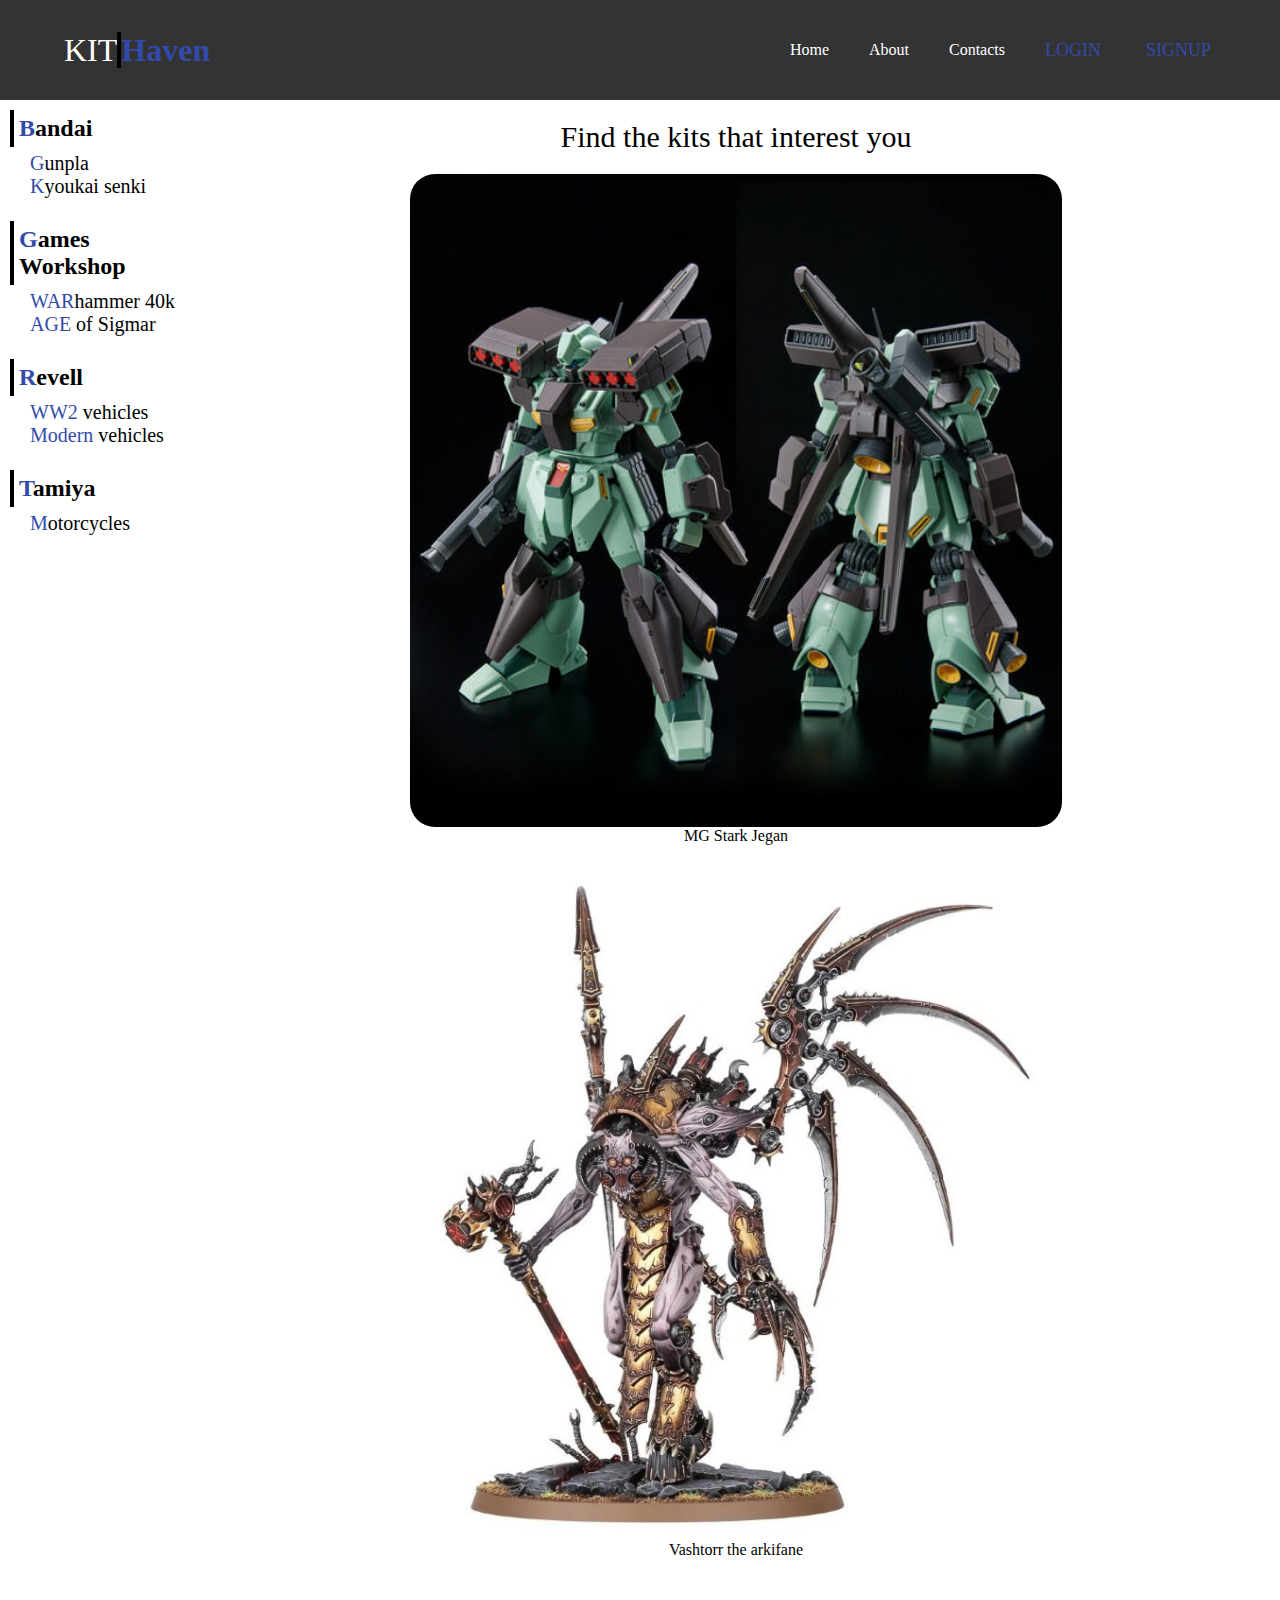
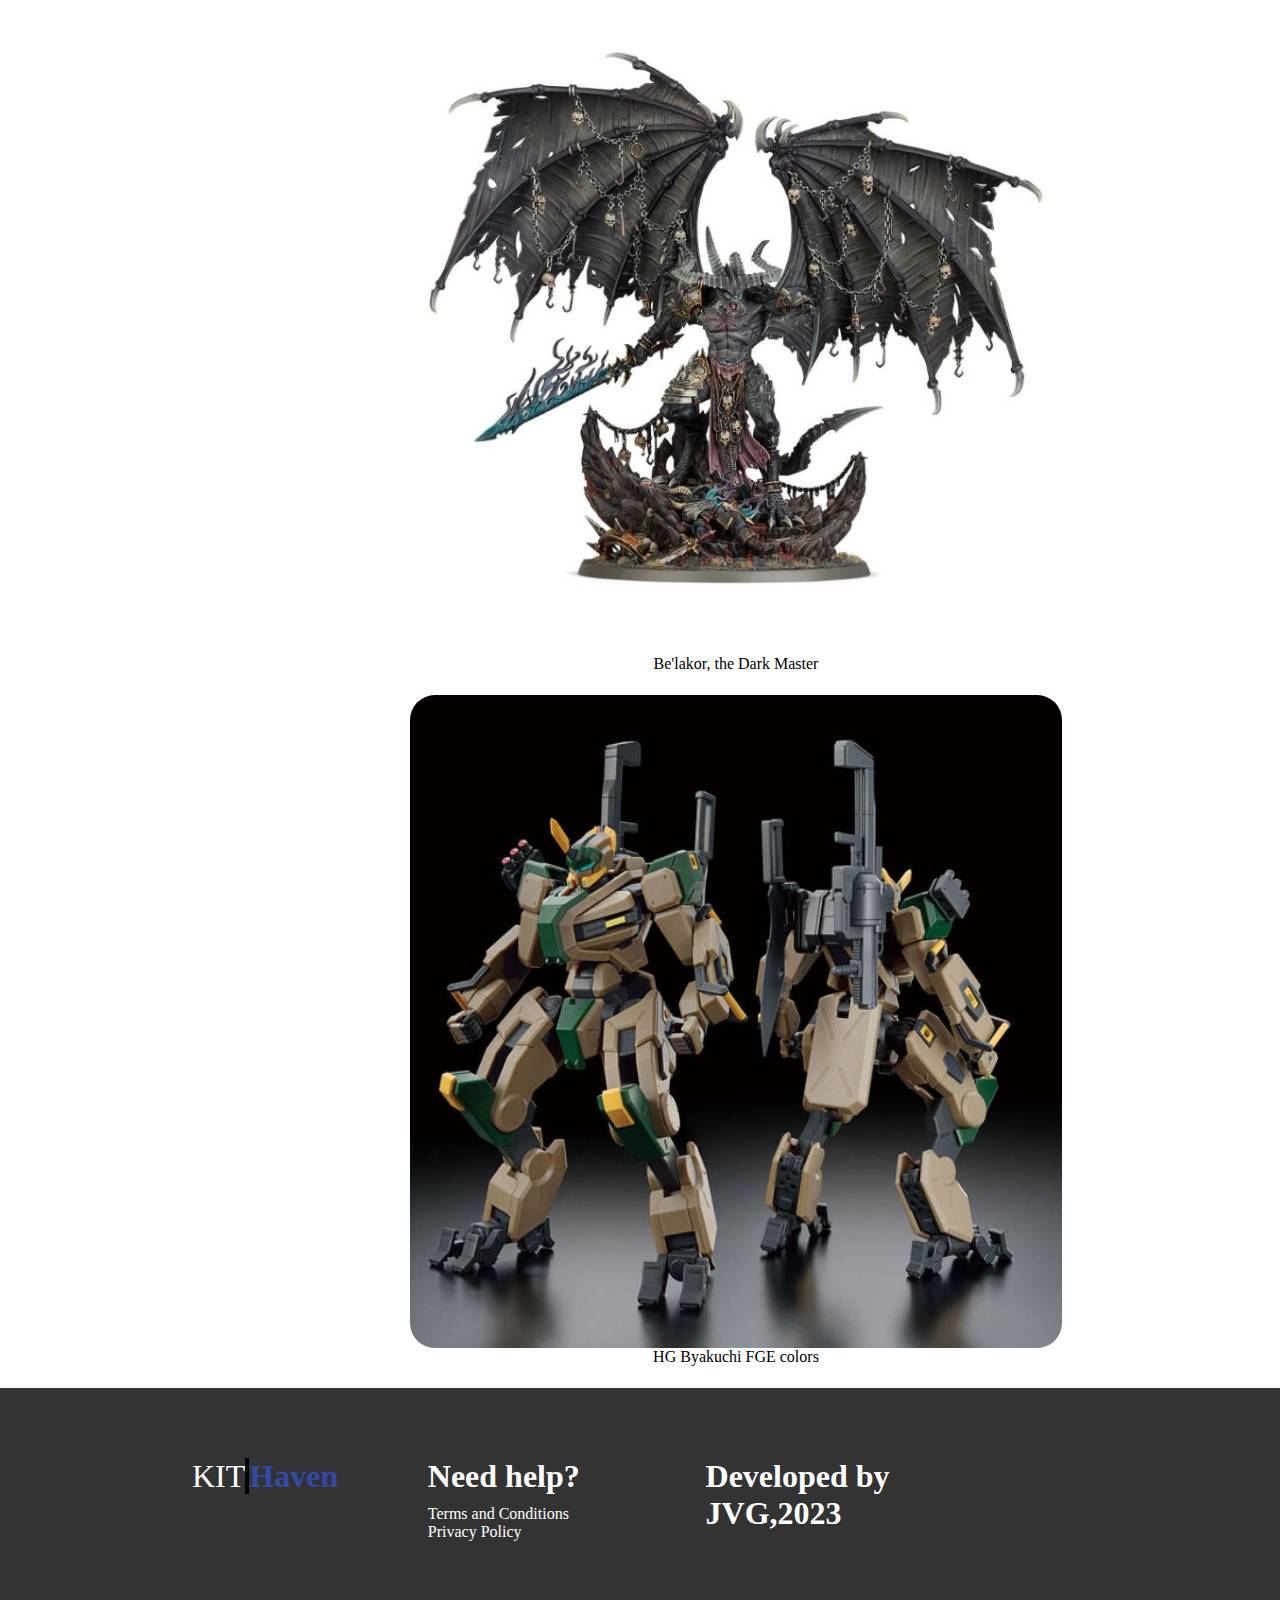
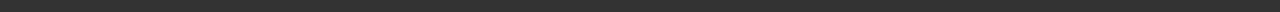
<file: index.html>
<!DOCTYPE html>
	<html>
		<head>
			<title>KIT Haven</title>
			<meta name="Jovani Gonzales" content="JVG"/>
			<meta name="" content=""/> 
			<link rel="stylesheet" type="text/css" href="styles/style.css">
		</head>
		<body >
			<header class="header">
			<div class="inner_header">
				<div class="title">
				<h1>KIT<span>Haven</span></h1>
				</div>
				<ul class="navigation">
				<a href="index.html"><li>Home</li></a>
				<a a href="pages/about.html"><li>About</li></a>
				<a href="pages/contacts.html"><li>Contacts</li></a>
				<a class="credentials" href="pages/logon.html" target="_blank"><li id="log">LOGIN</li></a>
				<a class="credentials" href="pages/registration.html" target="_blank"><li id="sign">SIGNUP</li></a>
				</ul>
			</div>
			</header>
			<section>
			<div class="select">
				<div class="bandai">
					<div class="uptitle">
					<h2><span>B</span>andai</h2>
					</div>
						<div class="upselect">
						<ul>
						<a href="pages/gunpla.html" target="_blank"><li><span>G</span>unpla</li></a>
						<a href="pages/Kyoukai senki.html" target="_blank"><li><span>K</span>youkai senki</li></a>
						</ul>
						</div>
						<br>
					</div>
				<div class="gw">
					<div class="uptitle">
					<h2><span>G</span>ames Workshop</h2>
					</div>
						<div class="upselect">
						<ul>
						<a href="pages/GW40k.html" target="_blank"><li><span>WAR</span>hammer 40k</li></a>
						<a href="pages/GWAOS.html" target="_blank"><li><span>AGE</span> of Sigmar</li></a>
						</ul>
						</div>
						<br>
					</div>
				<div class="revell">
					<div class="uptitle">
					<h2><span>R</span>evell</h2>
					</div>
						<div class="upselect">
						<ul>
						<a href="pages/Revelww2.html" target="_blank"><li><span>WW2</span> vehicles</li></a>
						<a href="pages/Revelmodern.html" target="_blank"><li><span>Modern</span> vehicles</li></a>
						</ul>
						</div>
						<br>
					</div>
				<div class="tamiya">
					<div class="uptitle">
					<h2><span>T</span>amiya</h2>
					</div>
						<div class="upselect">
						<ul>
						<a href="pages/tamiyamoto.html" target="_blank"><li><span>M</span>otorcycles</li></a>
						</ul>
						</div>
						<br>
					</div>
				
			</div>
			<div class="pics">
			<p>Find the kits that interest you</p>
			<img src="src/jegan1.jpg"/>
			<figcaption> MG Stark Jegan</figcaption>
			<img src="src/vash1.jpg"/>
			<figcaption>Vashtorr the arkifane</figcaption>
			<img src="src/bel1.jpg"/>
			<figcaption>Be'lakor, the Dark Master</figcaption>
			<img src="src/byak1.jpg"/>
			<figcaption>HG Byakuchi FGE colors</figcaption>
			</div>
			</section>
			<footer class="footer">
				<div class="innerfooter">
				<div class="footertitle">
					<div class="title">
					<h1>KIT<span>Haven</span></h1>
				</div>
				</div>
				<div class="footerthird">
				<h1>Need help?</h1>
				<a href="#">Terms and Conditions</a>
				<a href="#">Privacy Policy</a>
				</div>	
				<div class="footerthird">
				<h1>Developed by JVG,2023</h1>
				</div>
				</div>
			</footer>
		</body>
	</html>
</file>
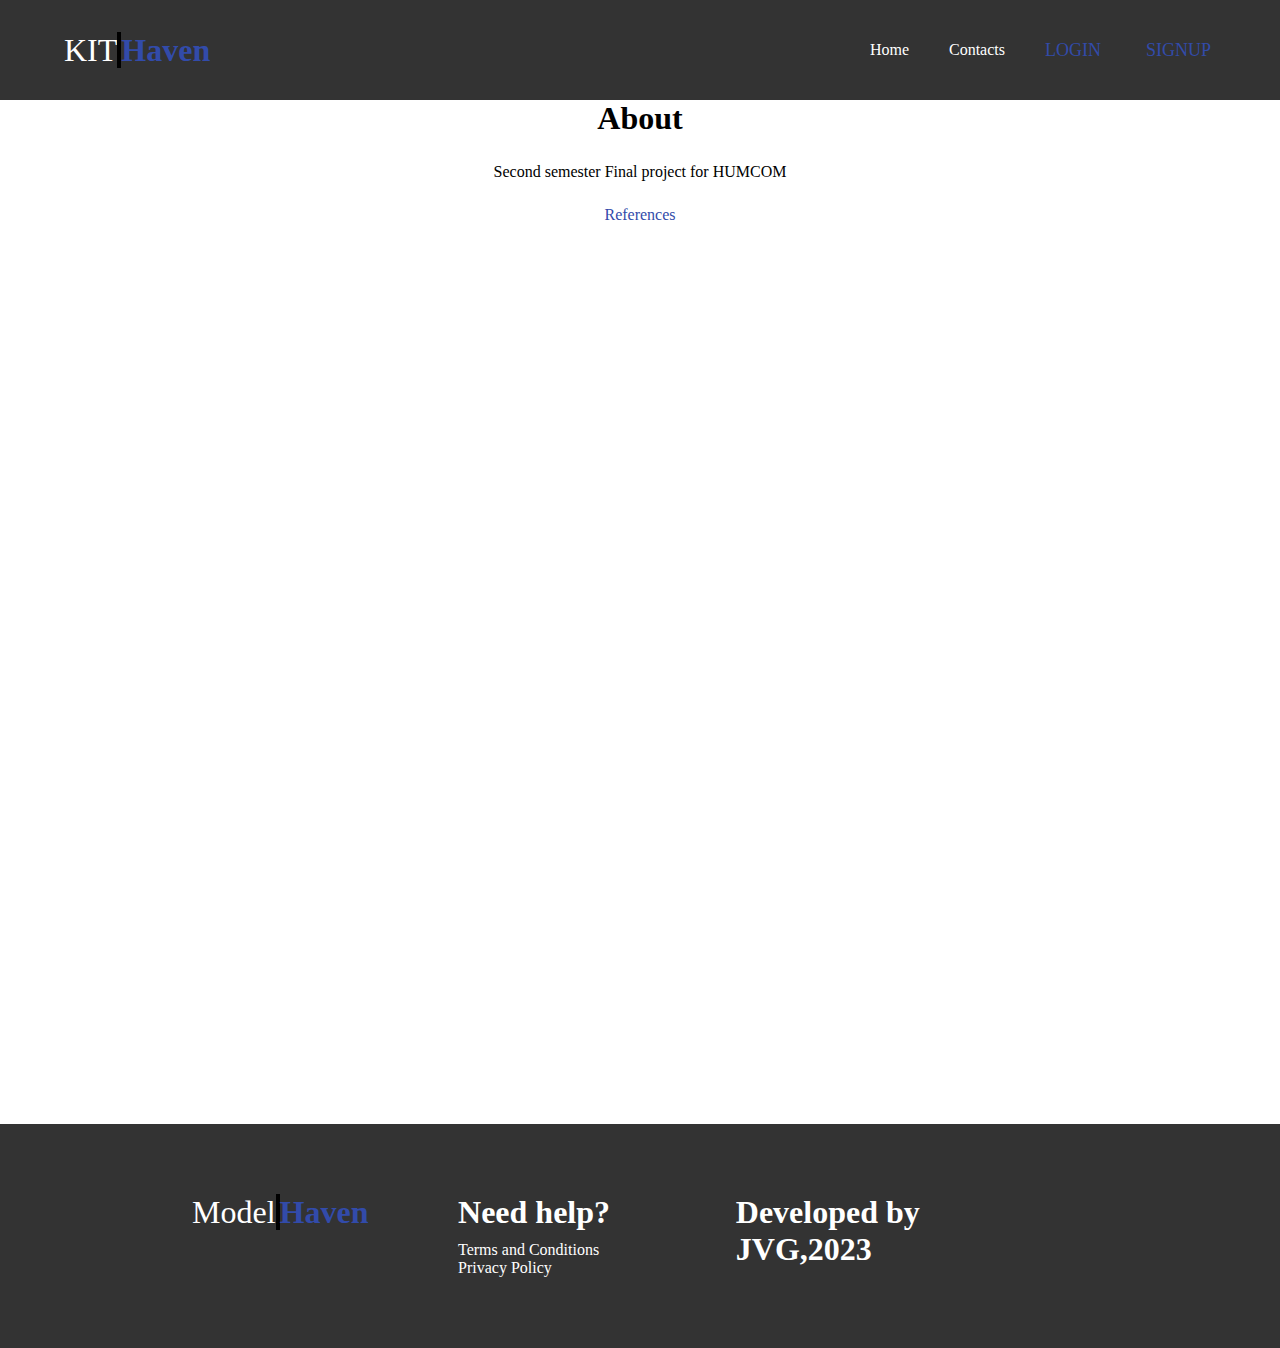
<file: pages/about.html>
<!DOCTYPE html>
	<html>
		<head>
			<title>About</title>
			<meta name="Jovani Gonzales" content="JVG"/>
			<meta name="" content=""/> 
			<link rel="stylesheet" type="text/css" href="../styles/style.css">
		</head>
		<body>
		<header class="header">
			<div class="inner_header">
				<div class="title">
				<h1>KIT<span>Haven</span></h1>
				</div>
				<ul class="navigation">
				<a href="../index.html"><li>Home</li></a>
				<a href="contacts.html"><li>Contacts</li></a>
				<a class="credentials" href="logon.html" target="_blank"><li id="log">LOGIN</li></a>
				<a class="credentials" href="registration.html" target="_blank"><li id="sign">SIGNUP</li></a>
				</ul>
			</div>
			</header>
			<section>
			<div class="images">
			<h1>About</h1>
			<figcaption>Second semester Final project for HUMCOM</figcaption>
			<a href="https://docs.google.com/document/d/1BYO8EEDvCXLNAQI6OFvLfxoq2sU-lll_/edit?usp=sharing&ouid=106990916089189773378&rtpof=true&sd=true" target="_blank"><figcaption id="reflink">References</figcaption></a>
			</div>
			</section>
			<footer class="footer">
				<div class="innerfooter">
				<div class="footertitle">
					<div class="title">
					<h1>Model<span>Haven</span></h1>
				</div>
				</div>
				<div class="footerthird">
				<h1>Need help?</h1>
				<a href="#">Terms and Conditions</a>
				<a href="#">Privacy Policy</a>
				</div>	
				<div class="footerthird">
				<h1>Developed by JVG,2023</h1>
				</div>
				</div>
			</footer>
		</body>
	</html>
</file>
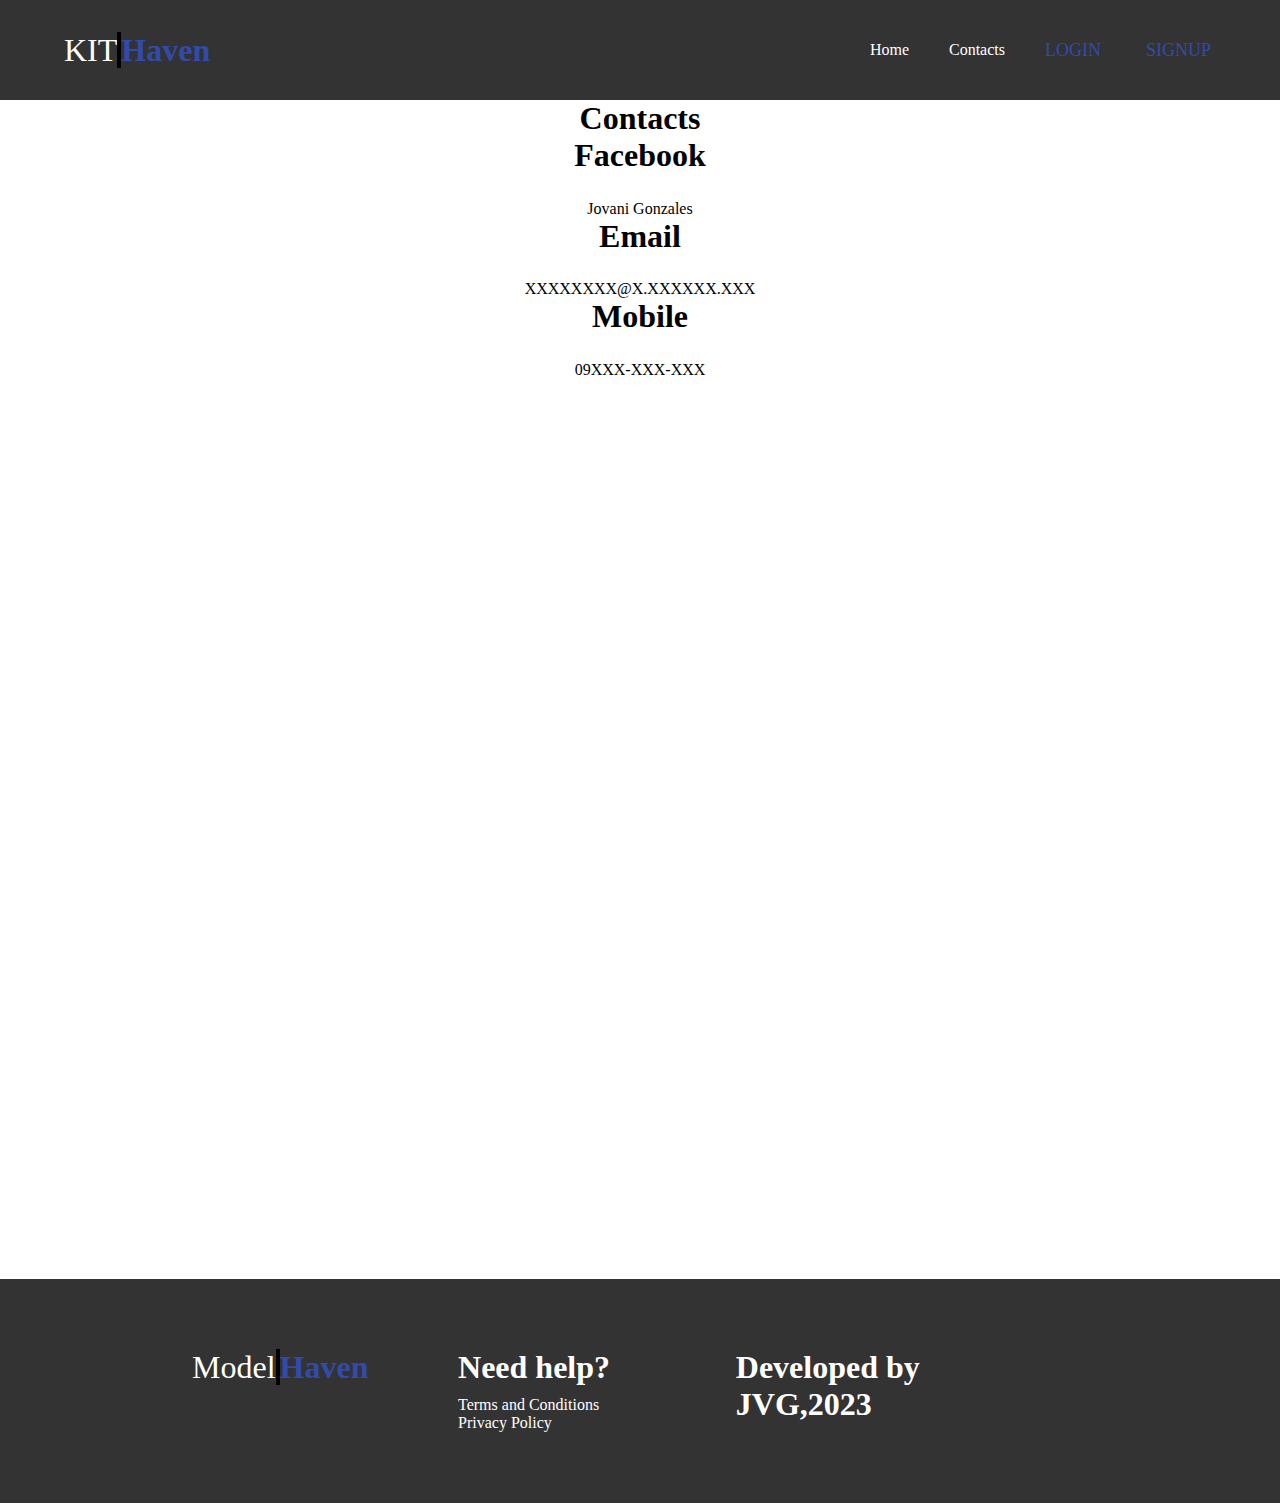
<file: pages/contacts.html>
<!DOCTYPE html>
	<html>
		<head>
			<title>Contact</title>
			<meta name="Jovani Gonzales" content="JVG"/>
			<meta name="" content=""/> 
			<link rel="stylesheet" type="text/css" href="../styles/style.css">
		</head>
		<body>
		<header class="header">
			<div class="inner_header">
				<div class="title">
				<h1>KIT<span>Haven</span></h1>
				</div>
				<ul class="navigation">
				<a href="../index.html"><li>Home</li></a>
				<a><li>Contacts</li></a>
				<a class="credentials" href="logon.html" target="_blank"><li id="log">LOGIN</li></a>
				<a class="credentials" href="registration.html" target="_blank"><li id="sign">SIGNUP</li></a>
				</ul>
			</div>
			</header>
			<section>
			<div class="images">
			<h1>Contacts</h1>
			<h1>Facebook</h1>
			<figcaption>Jovani Gonzales</figcaption>
			<h1>Email</h1>
			<figcaption>XXXXXXXX@X.XXXXXX.XXX</figcaption>
			<h1>Mobile</h1>
			<figcaption>09XXX-XXX-XXX</figcaption>
			</div>
			</section>
			<footer class="footer">
				<div class="innerfooter">
				<div class="footertitle">
					<div class="title">
					<h1>Model<span>Haven</span></h1>
				</div>
				</div>
				<div class="footerthird">
				<h1>Need help?</h1>
				<a href="#">Terms and Conditions</a>
				<a href="#">Privacy Policy</a>
				</div>	
				<div class="footerthird">
				<h1>Developed by JVG,2023</h1>
				</div>
				</div>
			</footer>
		</body>
	</html>
</file>
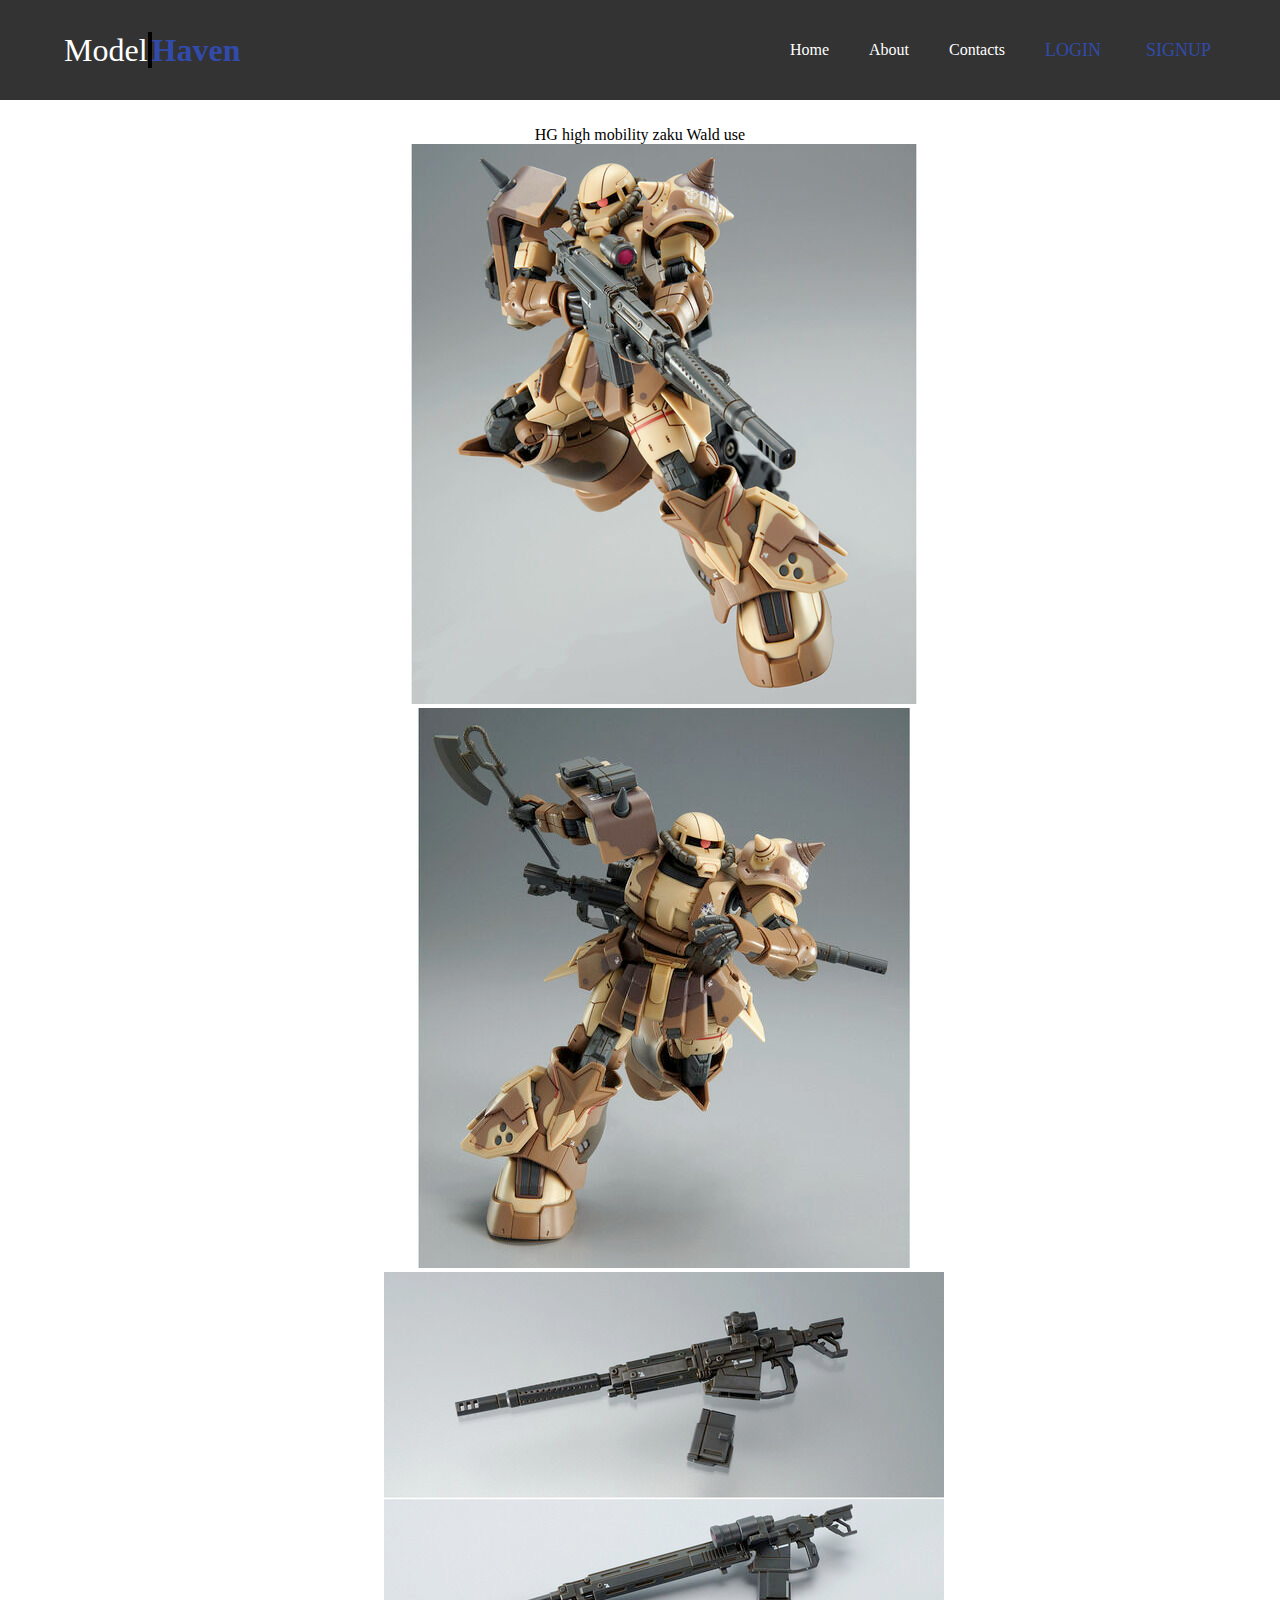
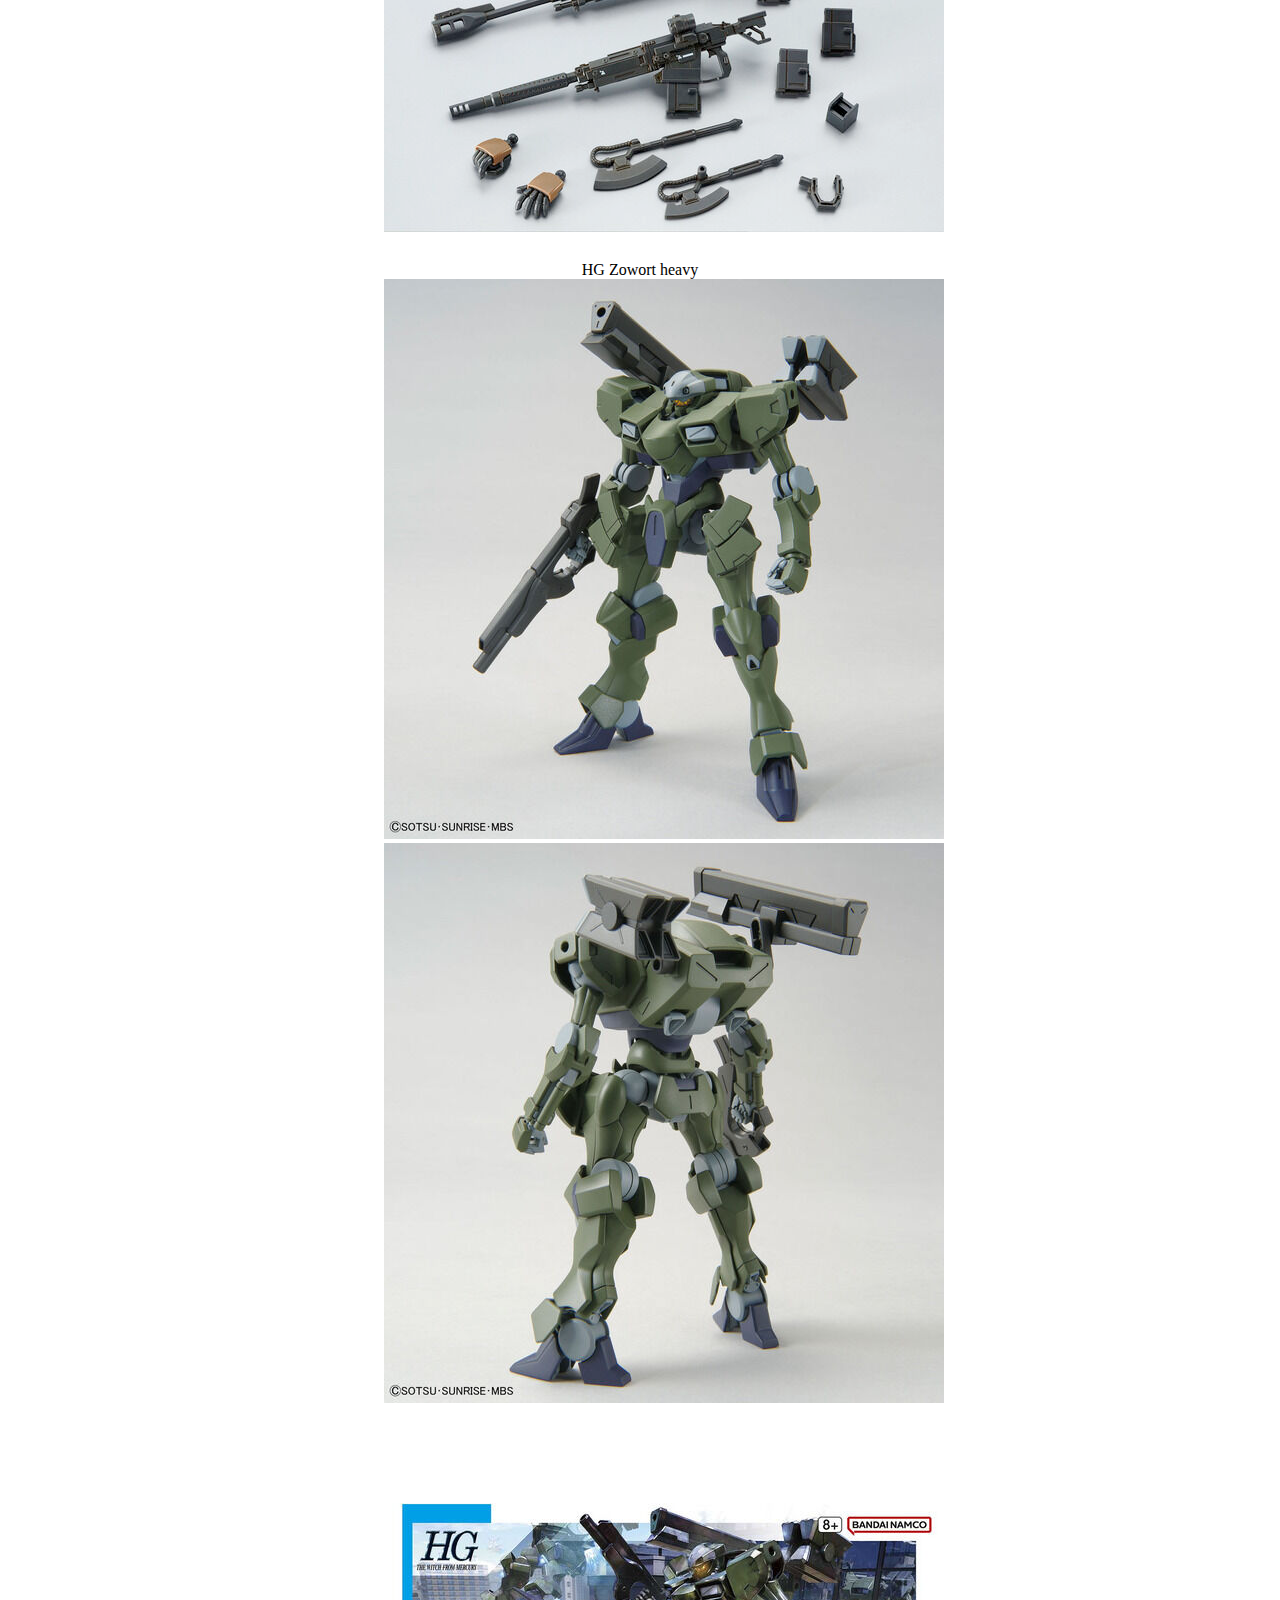
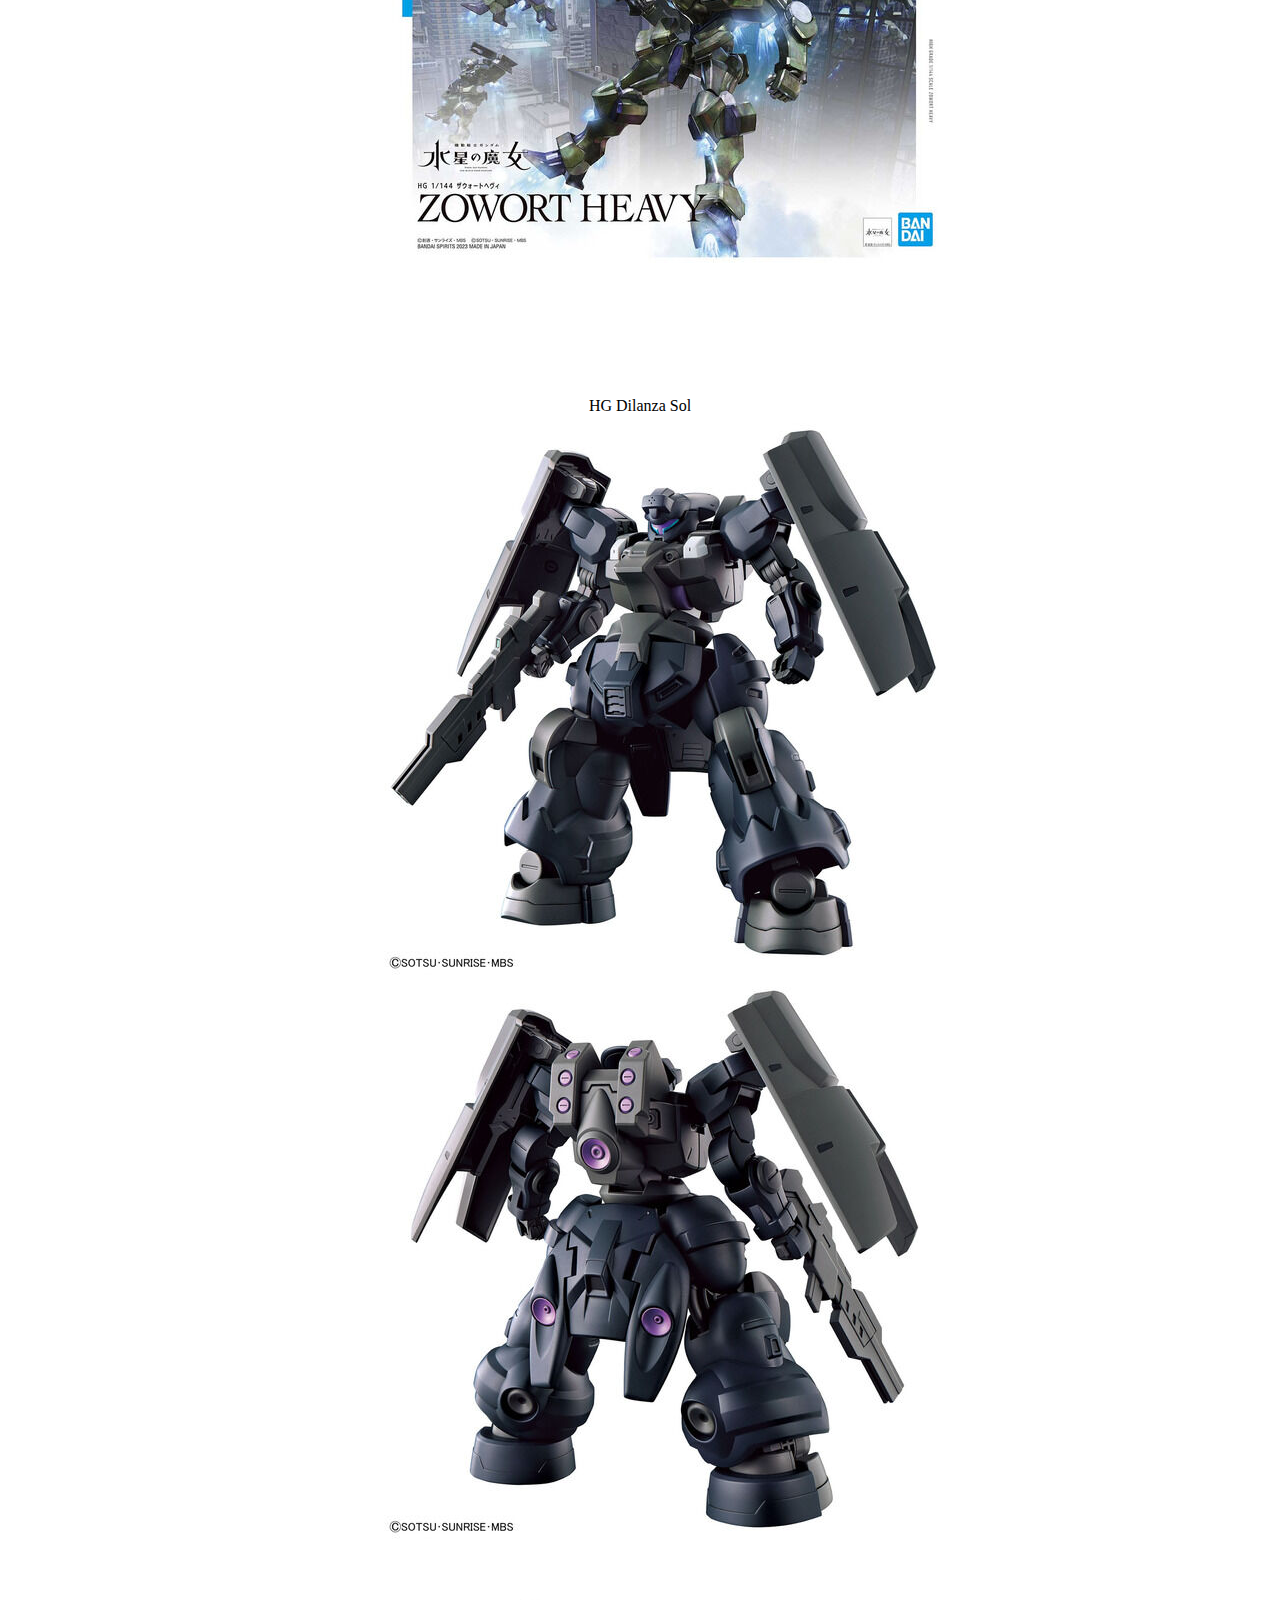
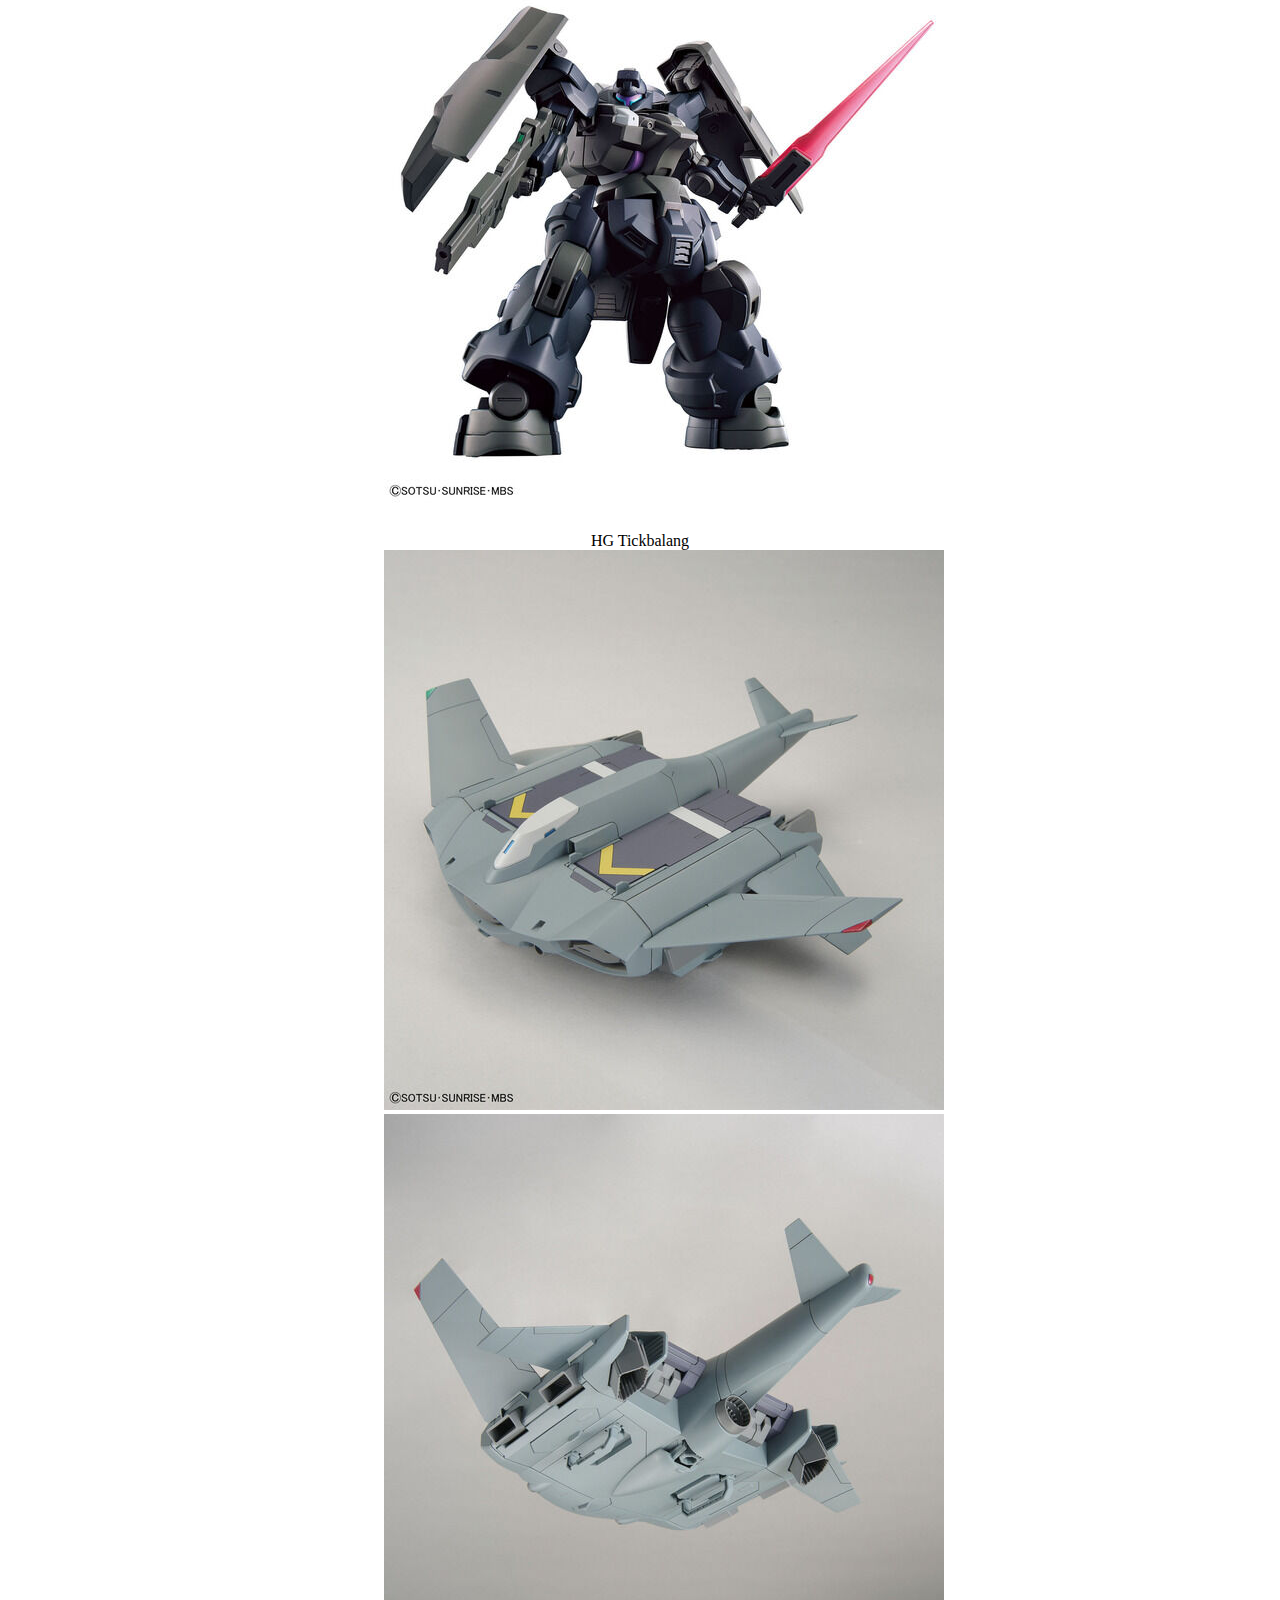
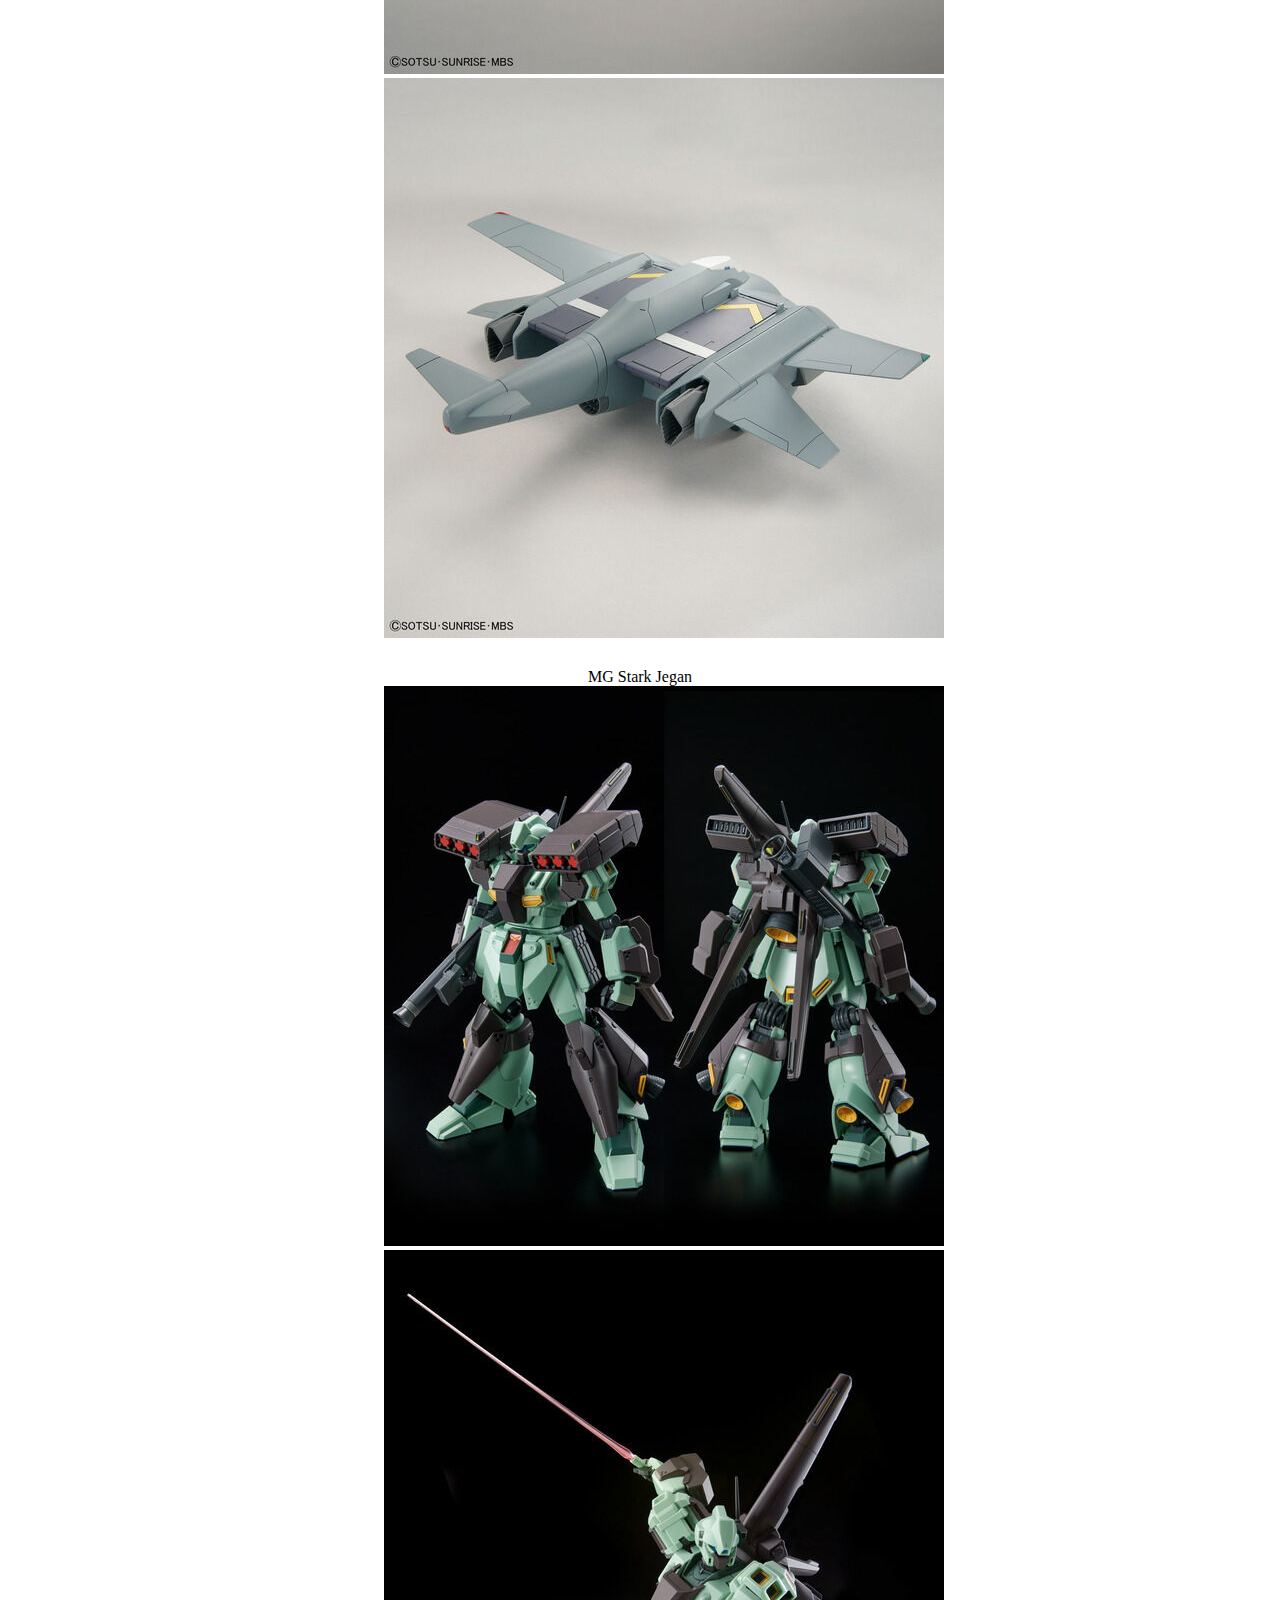
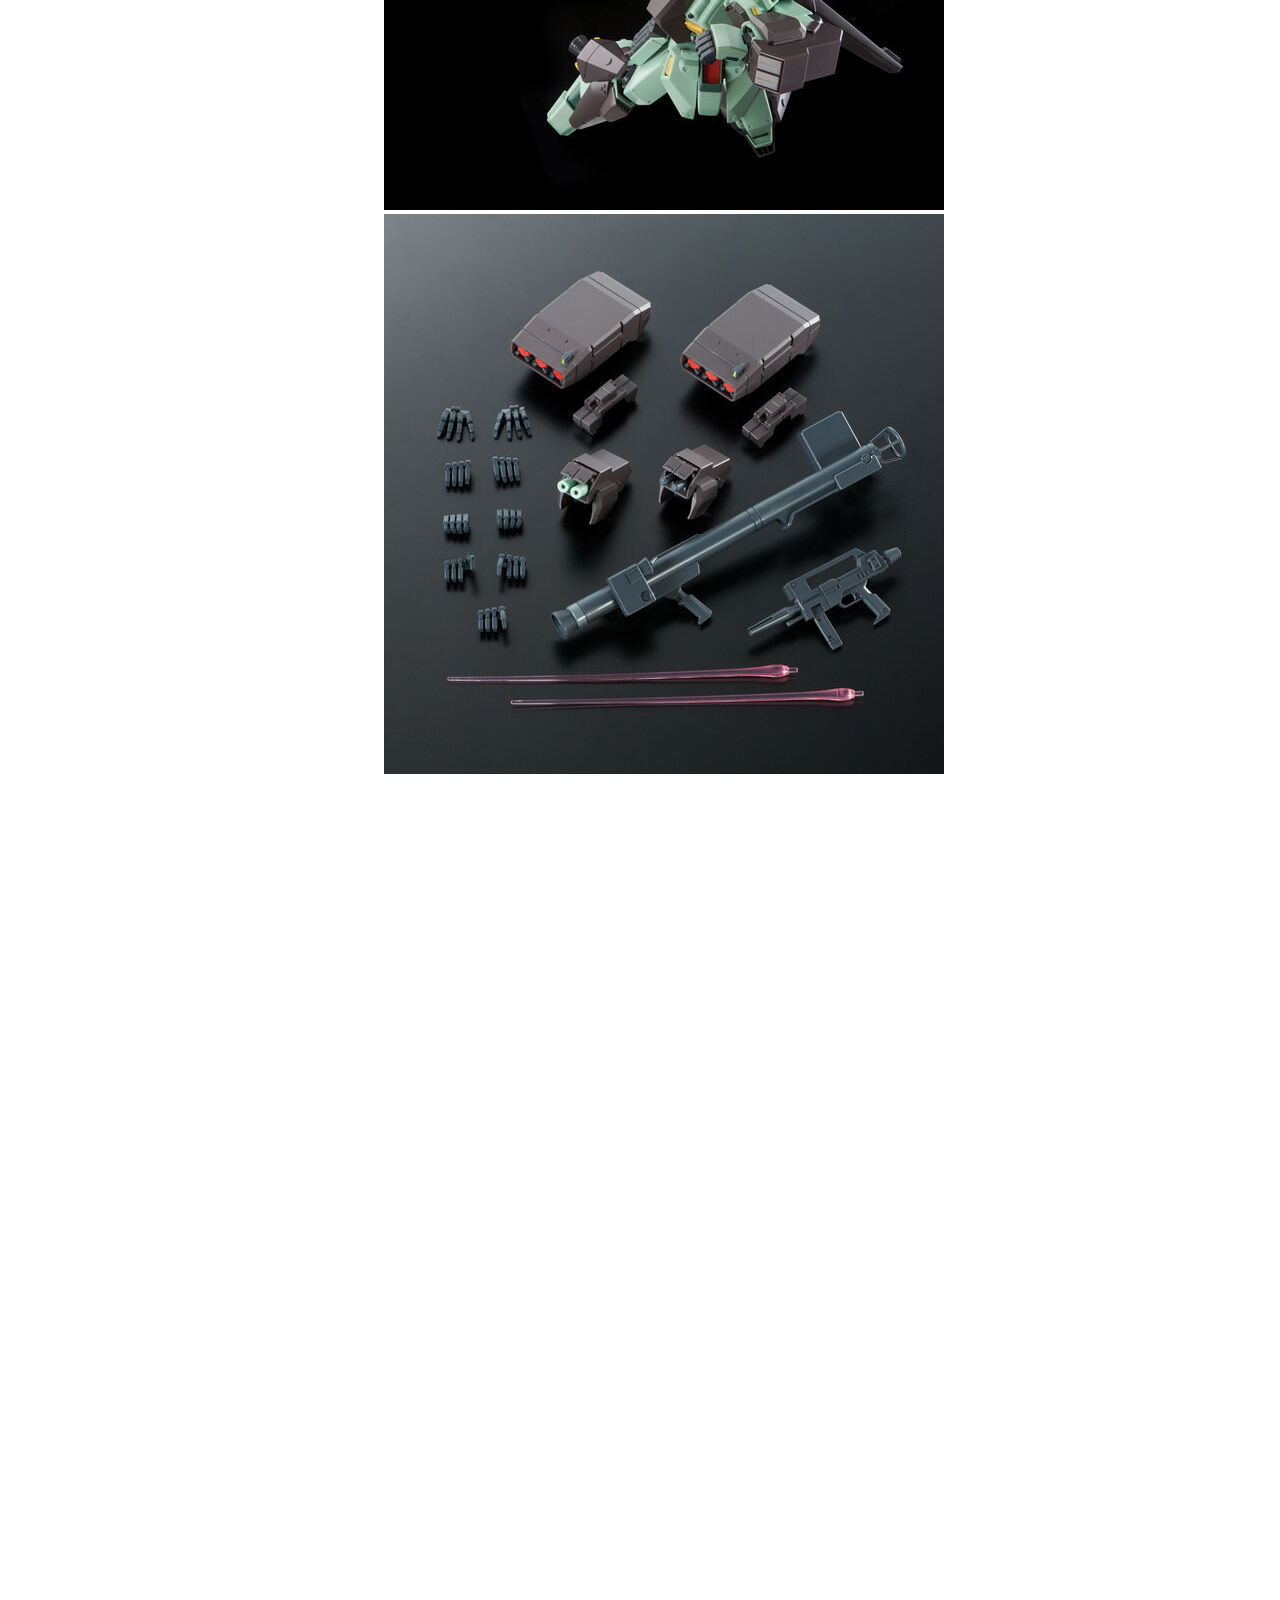
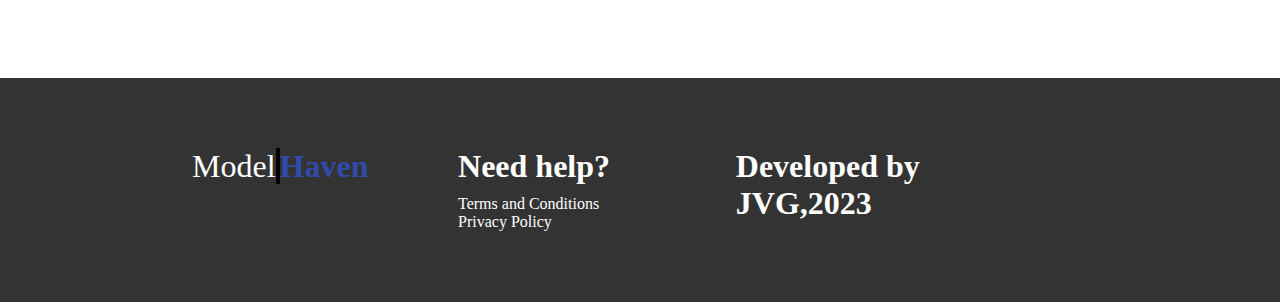
<file: pages/gunpla.html>
<!DOCTYPE html>
	<html>
		<head>
			<title>KH gunpla</title>
			<meta name="Jovani Gonzales" content="JVG"/>
			<meta name="" content=""/> 
			<link rel="stylesheet" type="text/css" href="../styles/style.css">
		</head>
		<body>
		<header class="header">
			<div class="inner_header">
				<div class="title">
				<h1>Model<span>Haven</span></h1>
				</div>
				<ul class="navigation">
				<a href="../index.html"><li>Home</li></a>
				<a href="about.html"><li>About</li></a>
				<a href="contacts.html"><li>Contacts</li></a>
				<a class="credentials" href="logon.html" target="_blank"><li id="log">LOGIN</li></a>
				<a class="credentials" href="registration.html" target="_blank"><li id="sign">SIGNUP</li></a>
				</ul>
			</div>
			</header>
			<section>
			<div class="images">
			<figcaption>HG high mobility zaku Wald use</figcaption>
			<img src="../src/egba zaku1.jpg"/>
			<img src="../src/egba zaku2.jpg"/>
			<img src="../src/egba zaku3.jpg"/>
			<figcaption>HG Zowort heavy</figcaption>
			<img src="../src/zowort2.jpg"/>
			<img src="../src/zowort1.jpg"/>
			<img src="../src/zowort3.jpg"/>
			<figcaption>HG Dilanza Sol</figcaption>
			<img src="../src/dilanza1.jpg"/>
			<img src="../src/dilanza2.jpg"/>
			<img src="../src/dilanza3.jpg"/>
			<figcaption>HG Tickbalang</figcaption>
			<img src="../src/tikbalang1.jpg"/>
			<img src="../src/tikbalang2.jpg"/>
			<img src="../src/tikbalang3.jpg"/>
			<figcaption> MG Stark Jegan</figcaption>
			<img src="../src/jegan1.jpg"/>
			<img src="../src/jegan2.jpg"/>
			<img src="../src/jegan3.jpg"/>
			</div>
			</section>
			<footer class="footer">
				<div class="innerfooter">
				<div class="footertitle">
					<div class="title">
					<h1>Model<span>Haven</span></h1>
				</div>
				</div>
				<div class="footerthird">
				<h1>Need help?</h1>
				<a href="#">Terms and Conditions</a>
				<a href="#">Privacy Policy</a>
				</div>	
				<div class="footerthird">
				<h1>Developed by JVG,2023</h1>
				</div>
				</div>
			</footer>
		</body>
	</html>
</file>
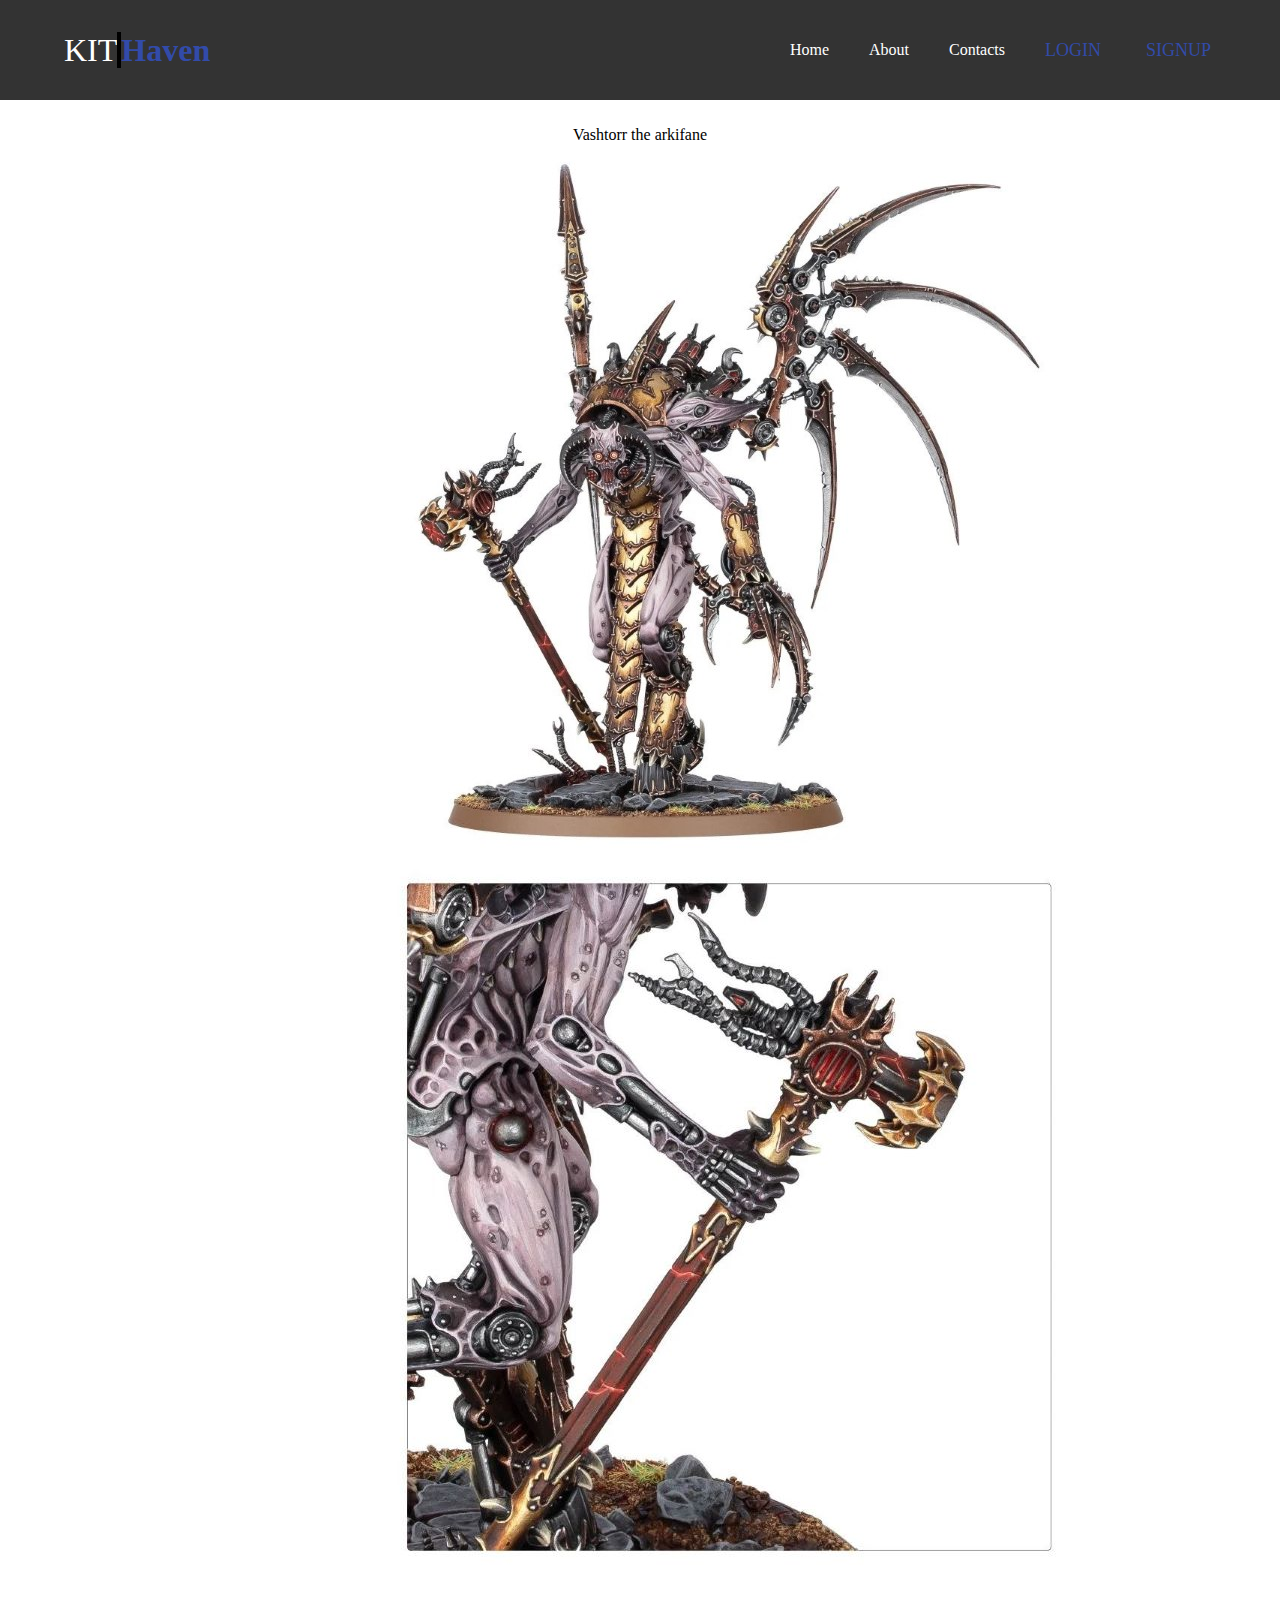
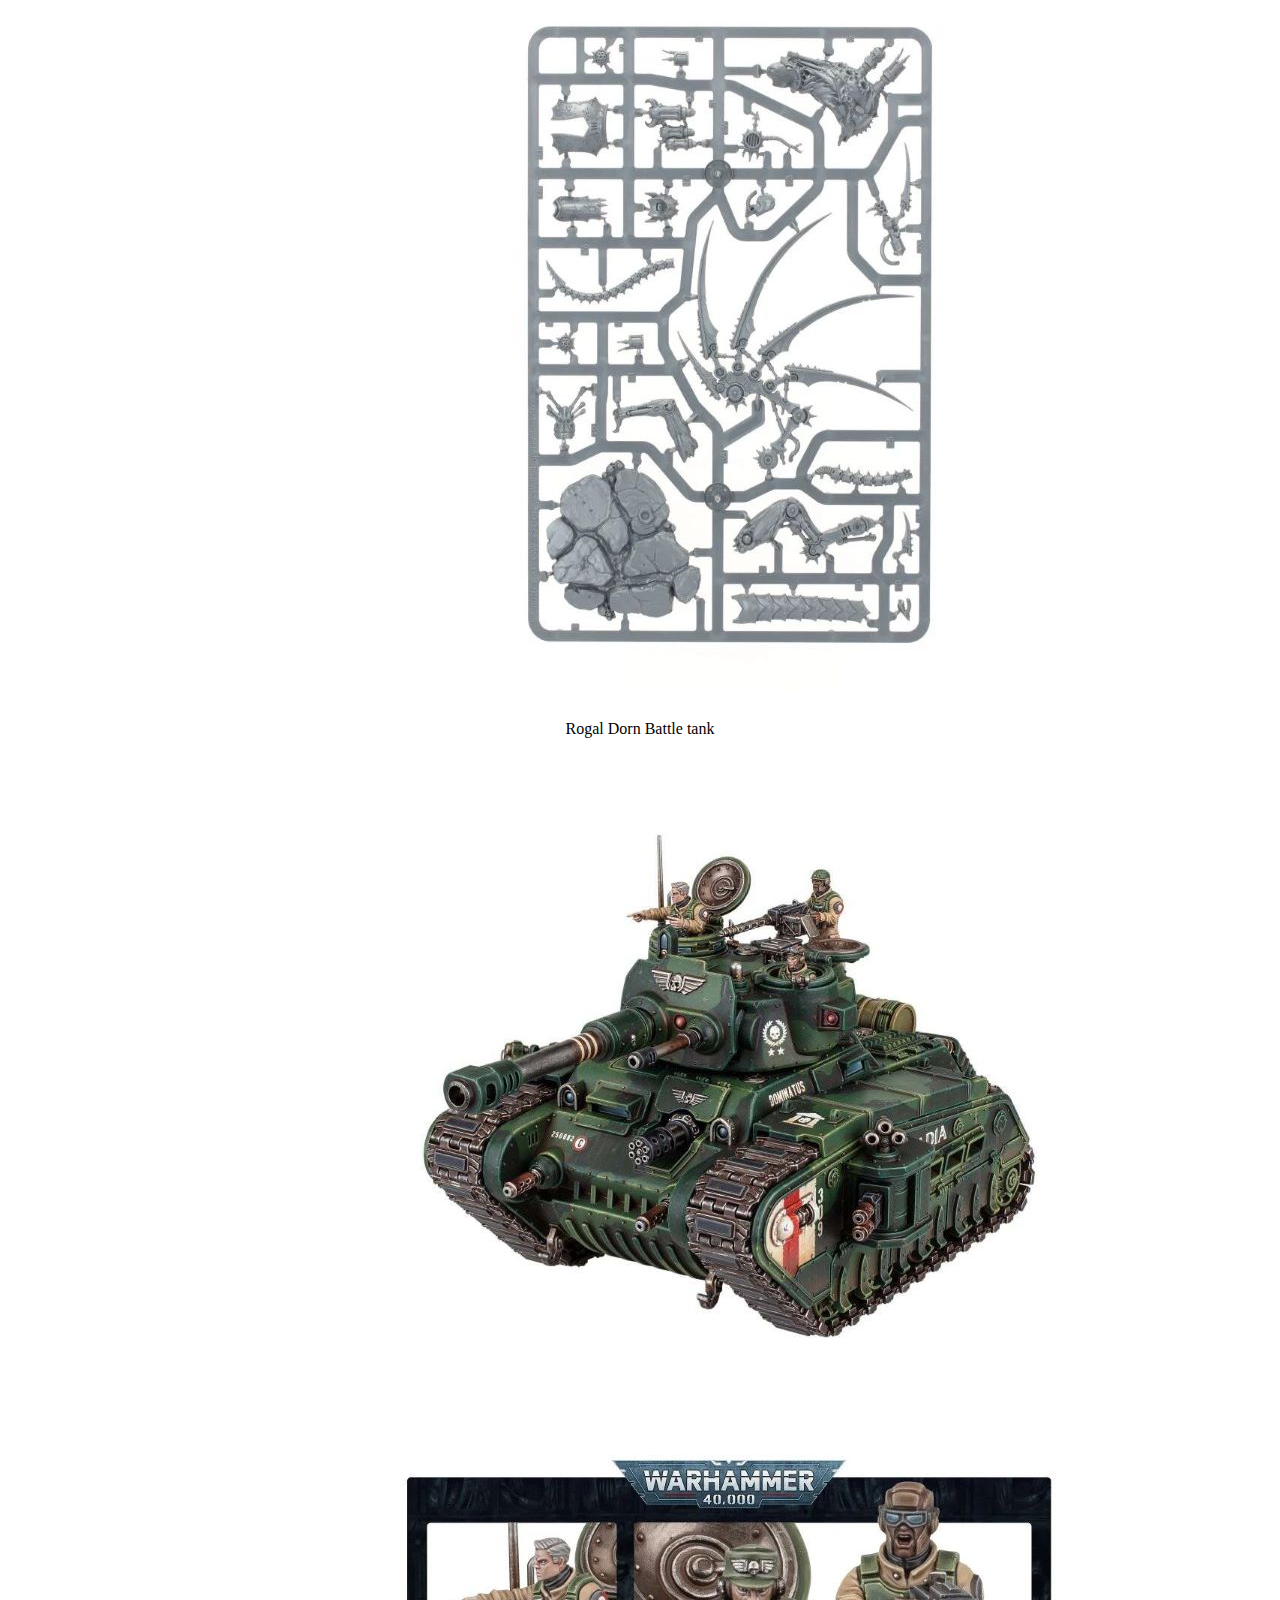
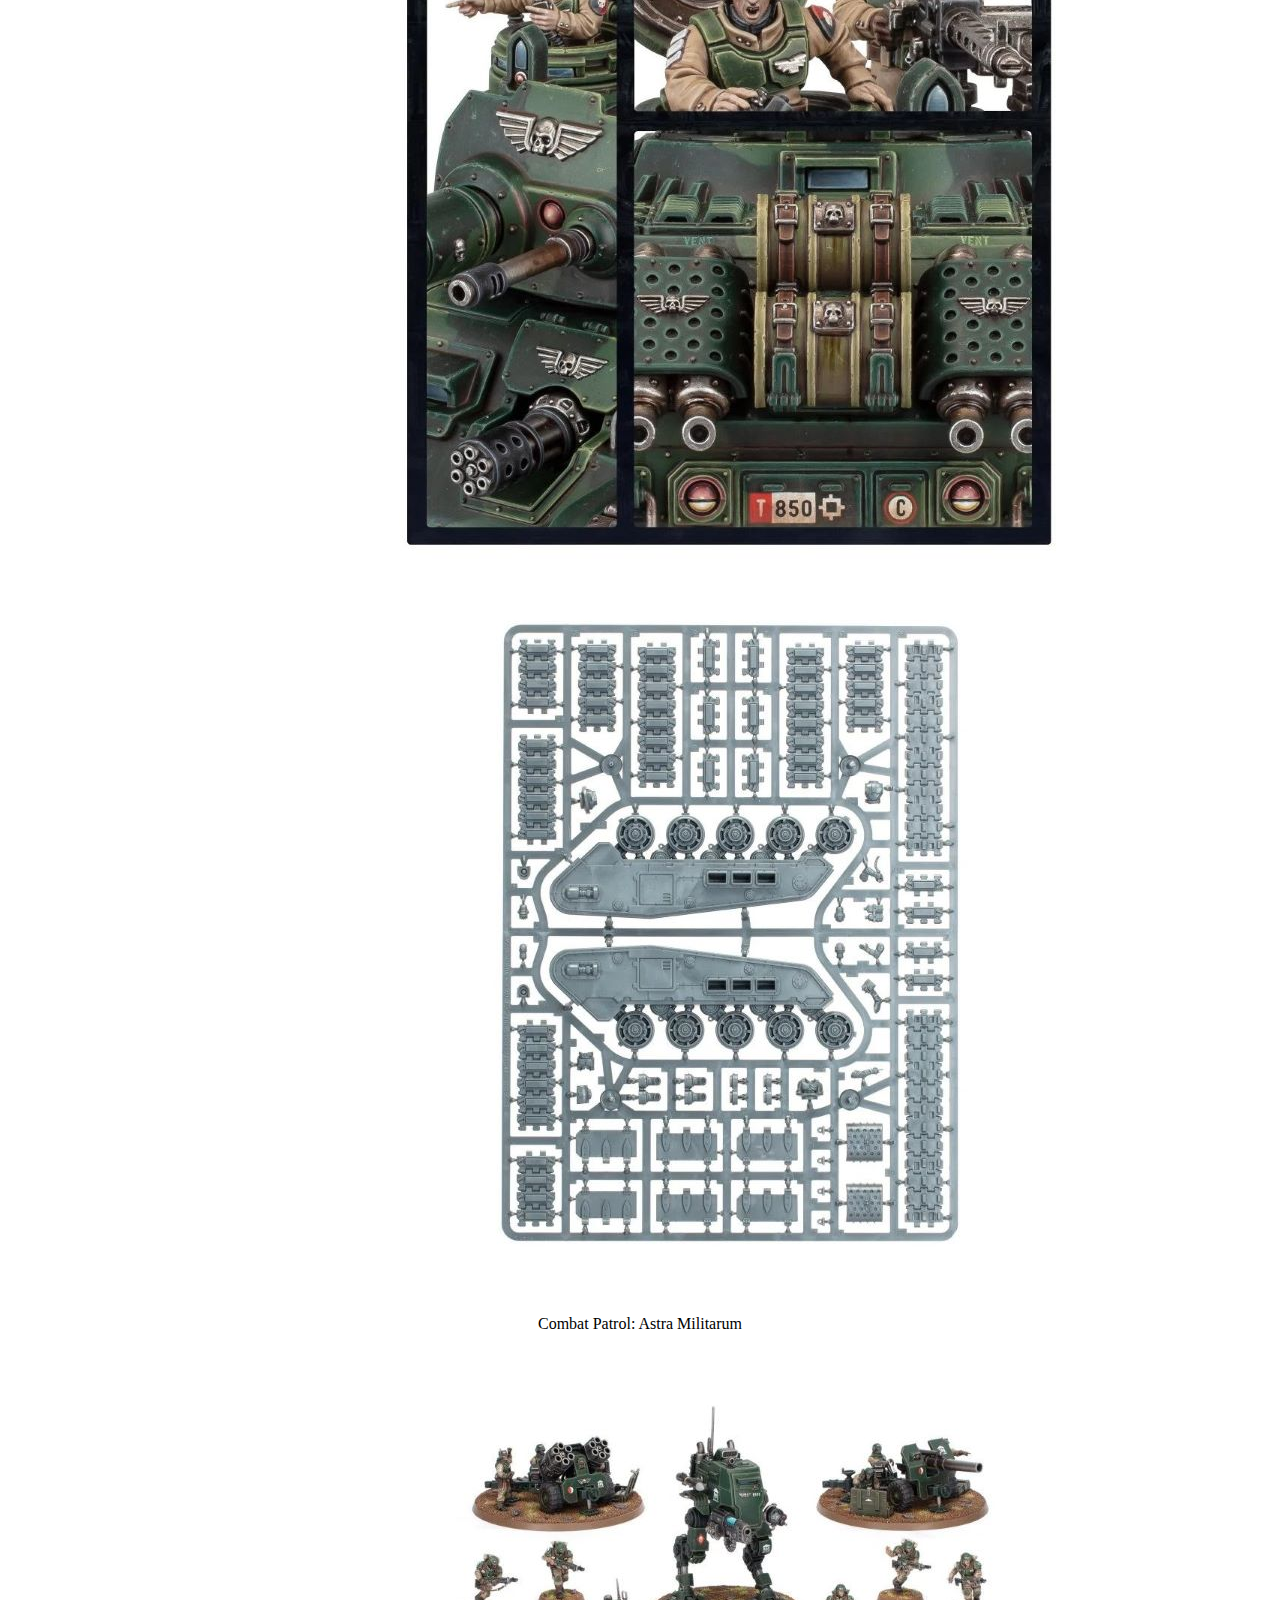
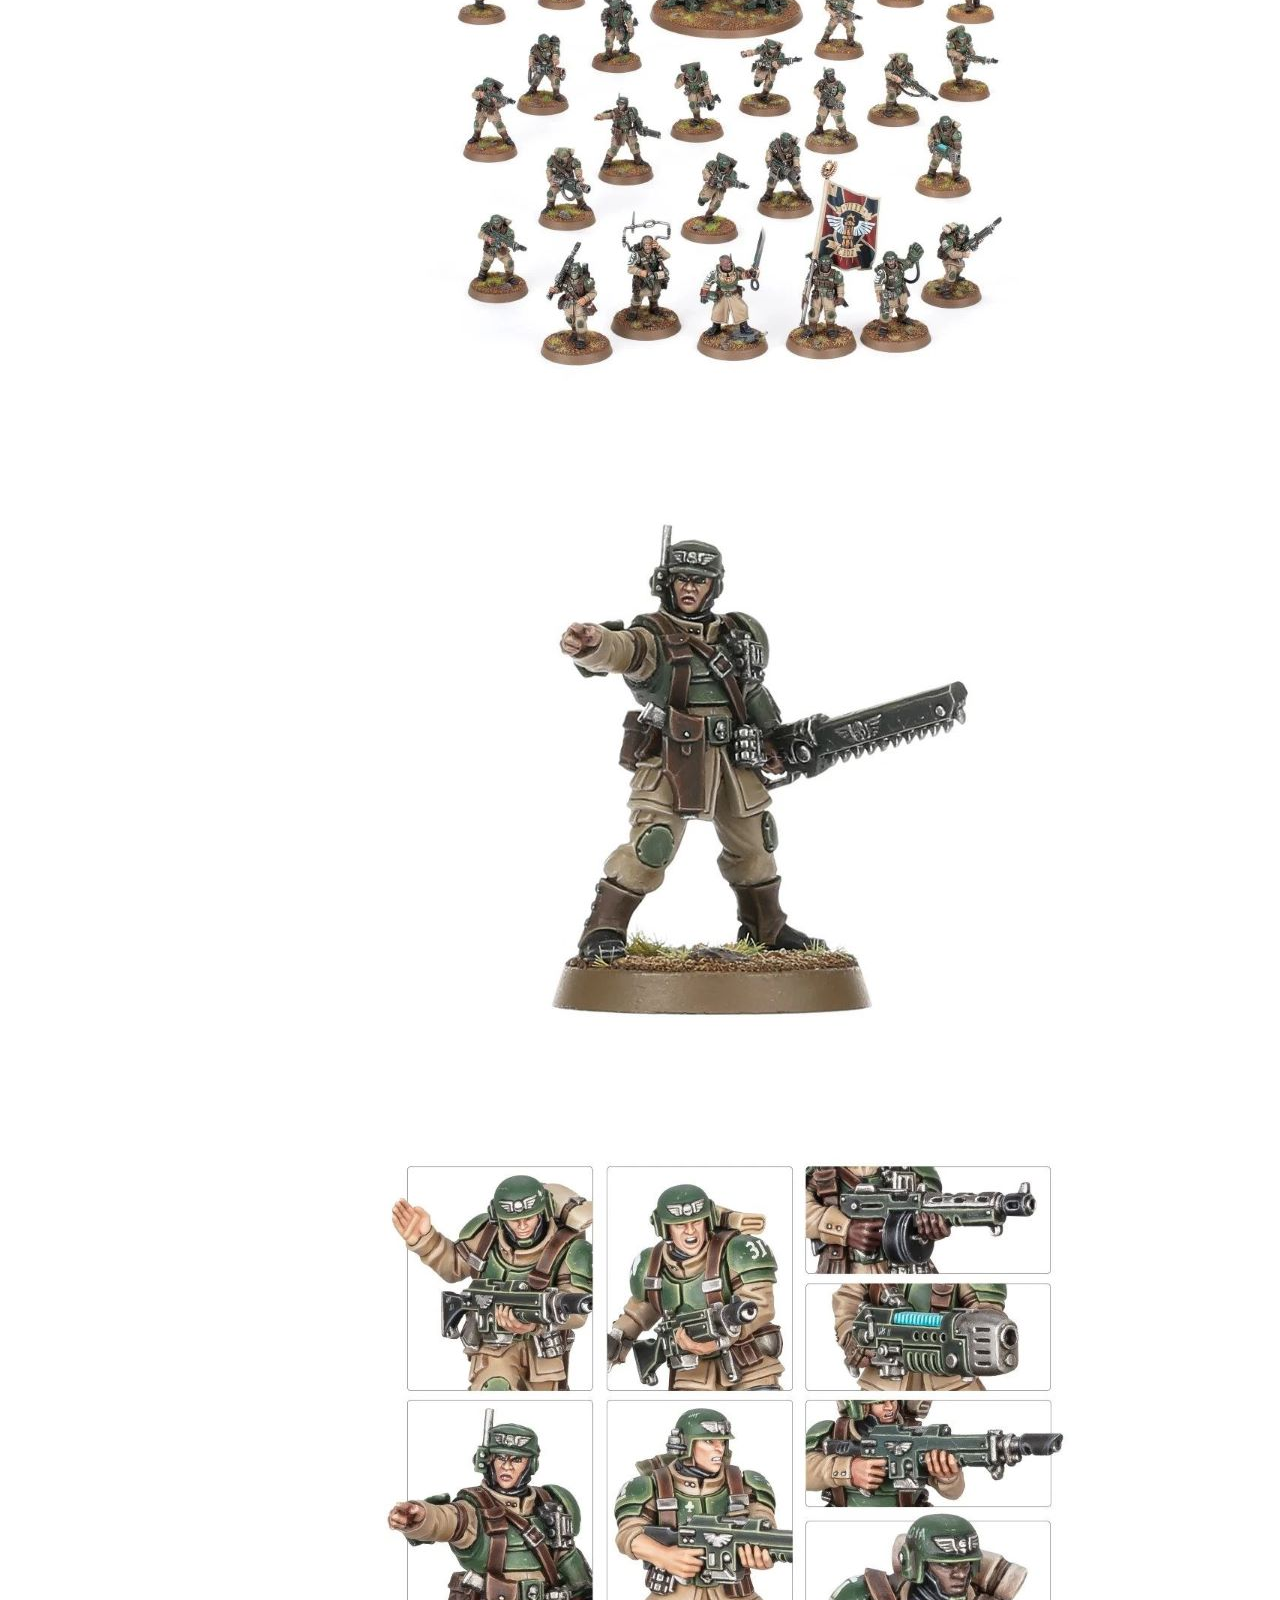
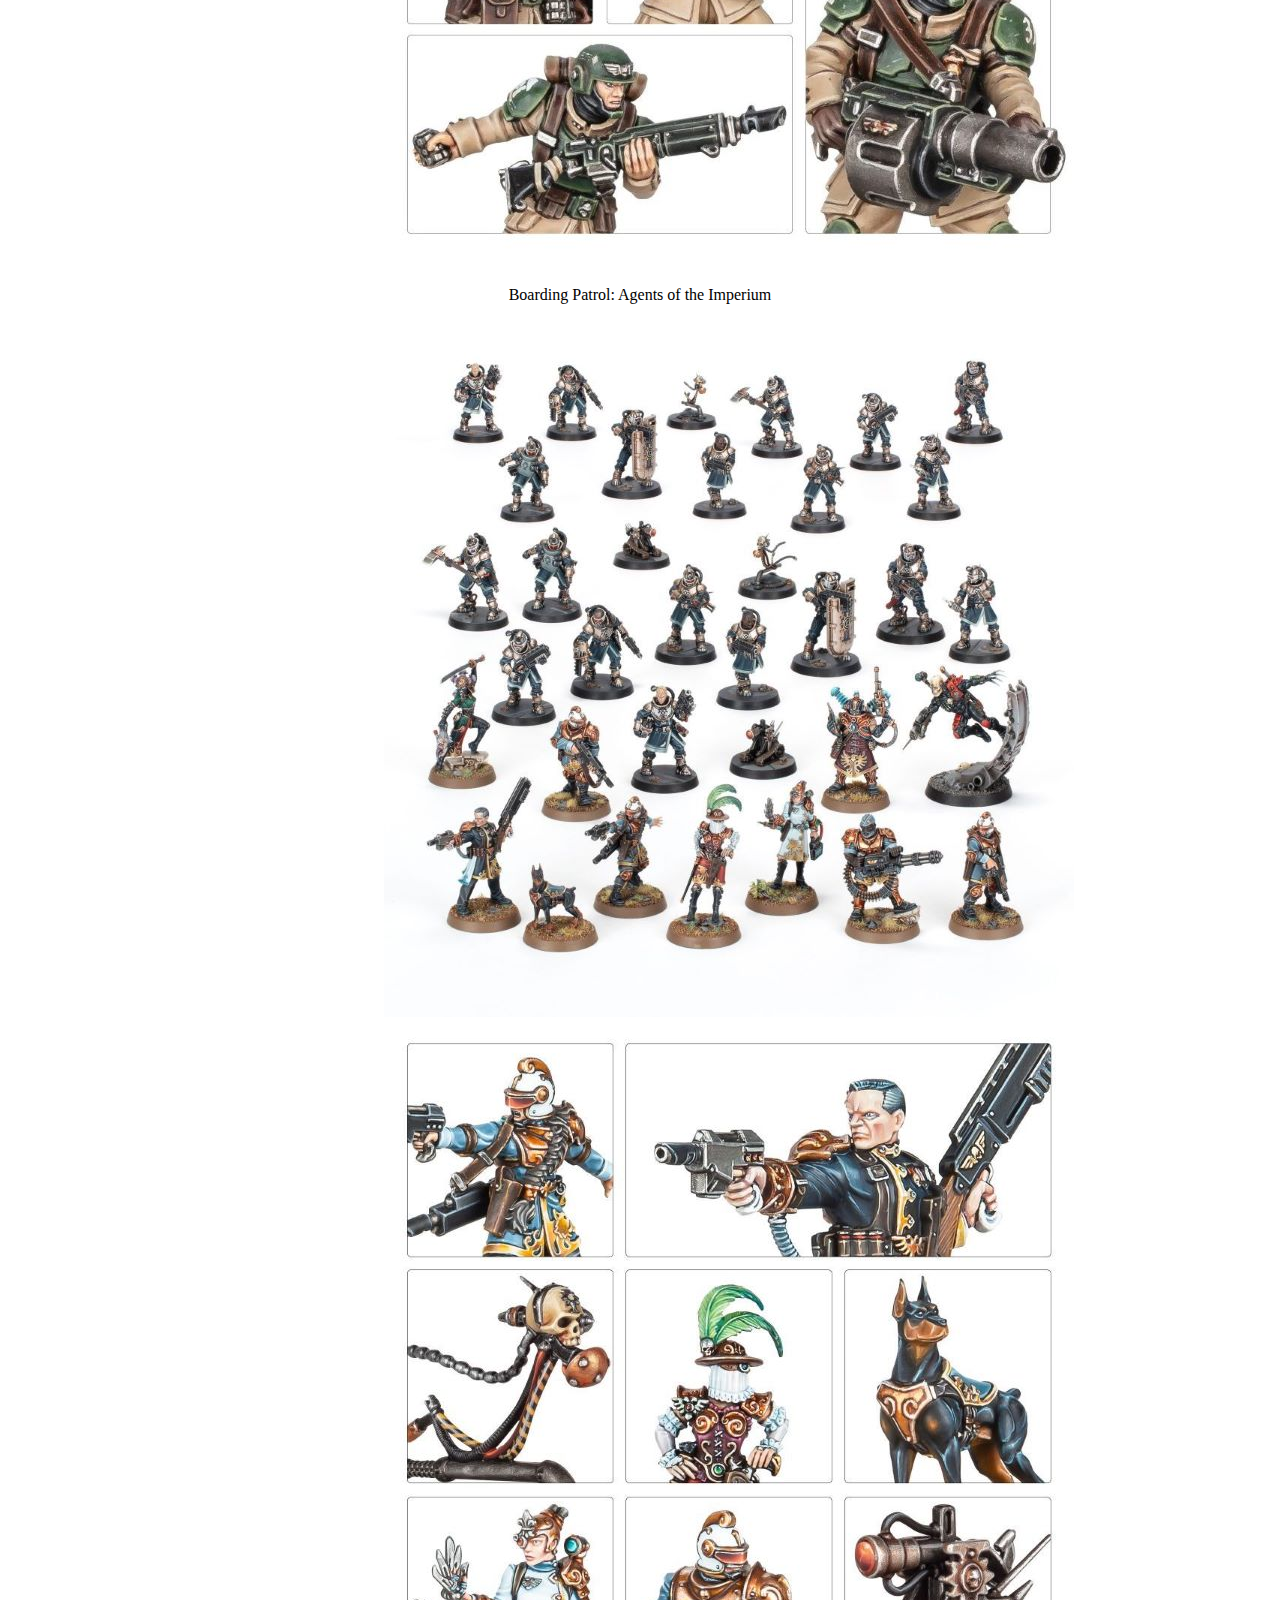
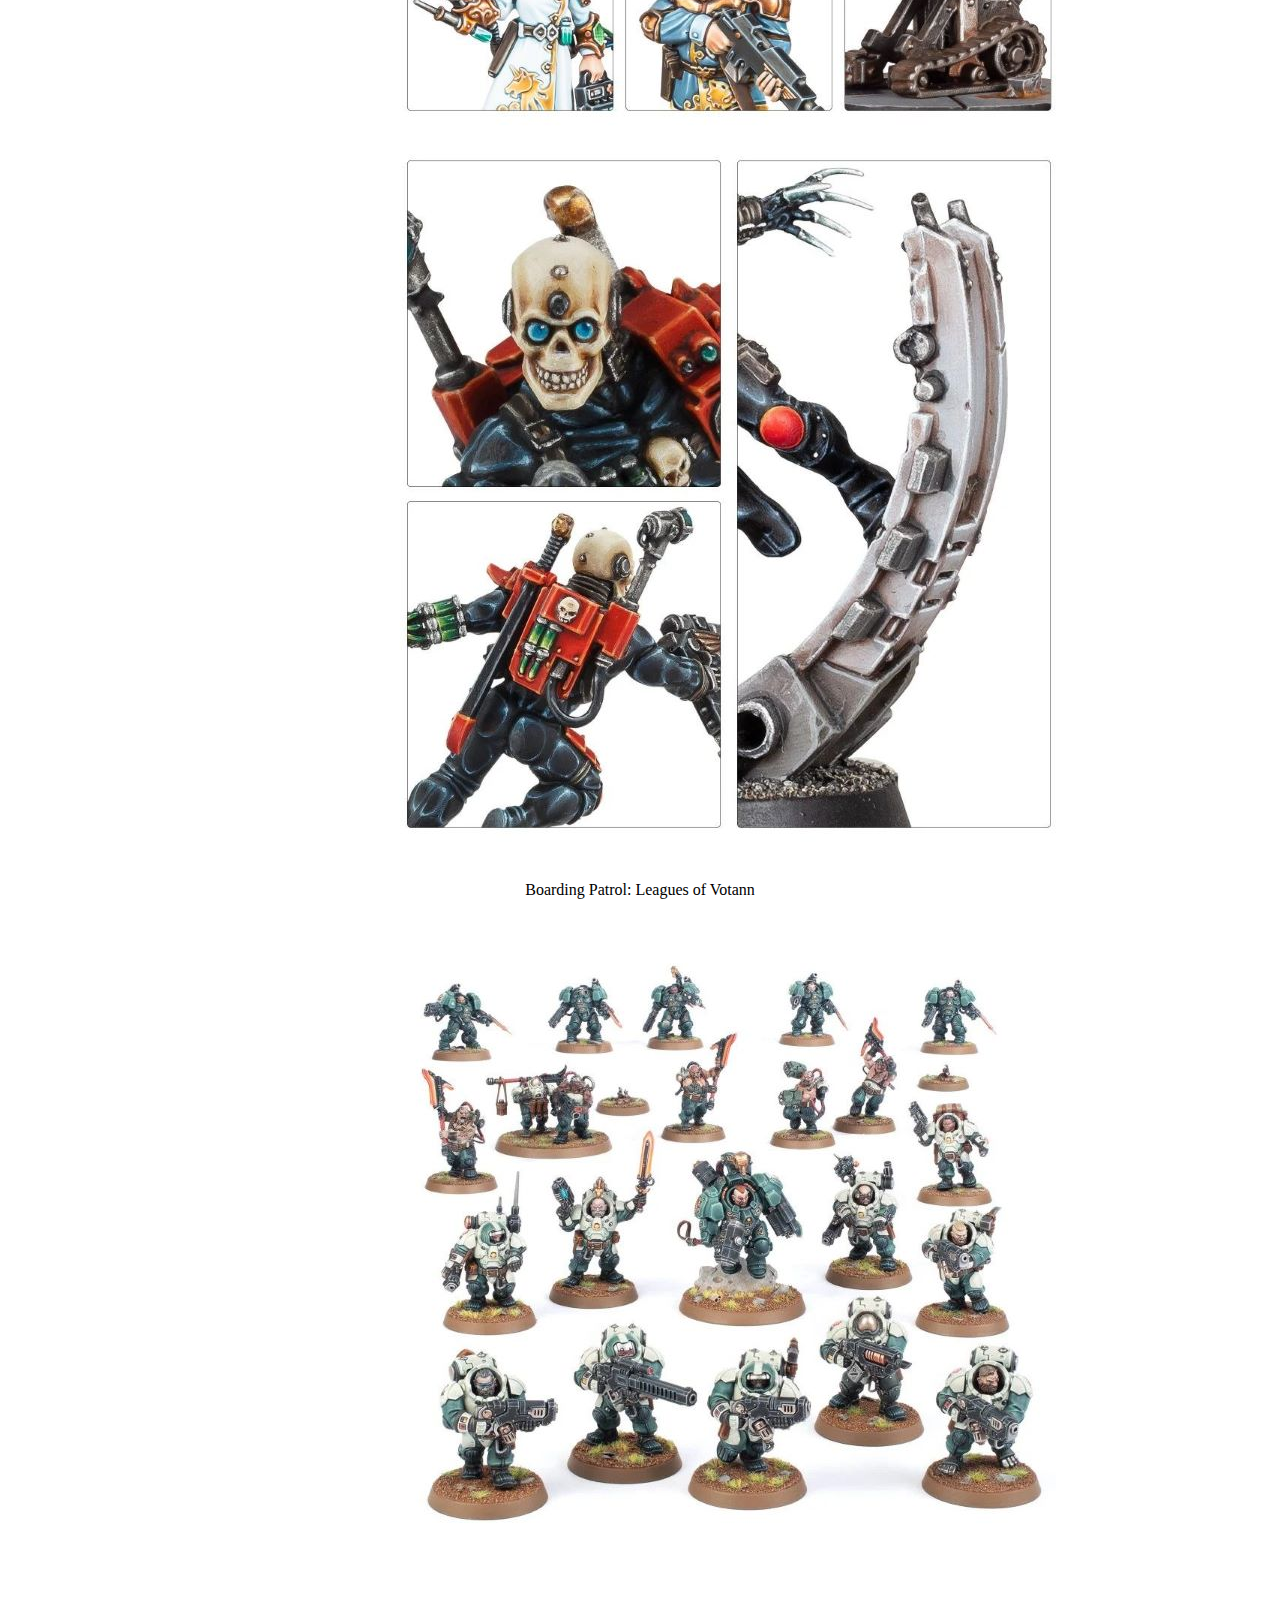
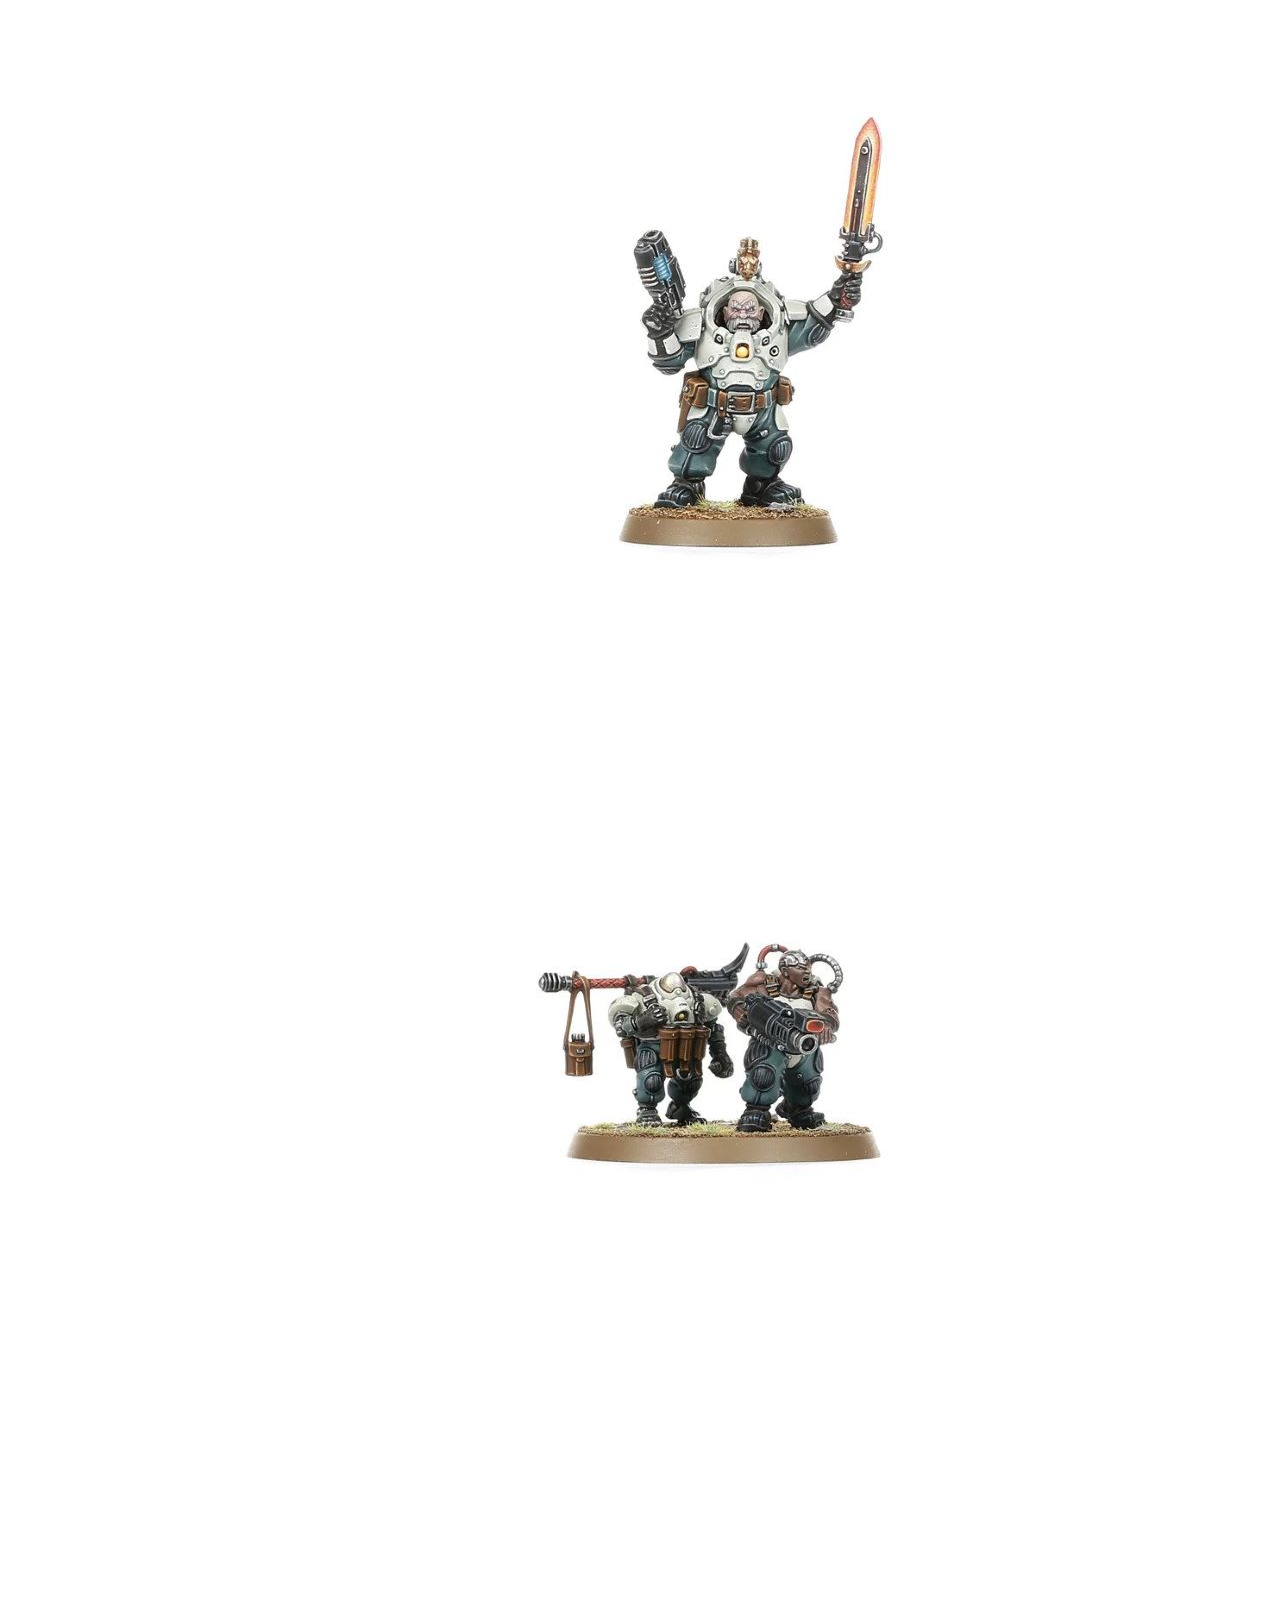
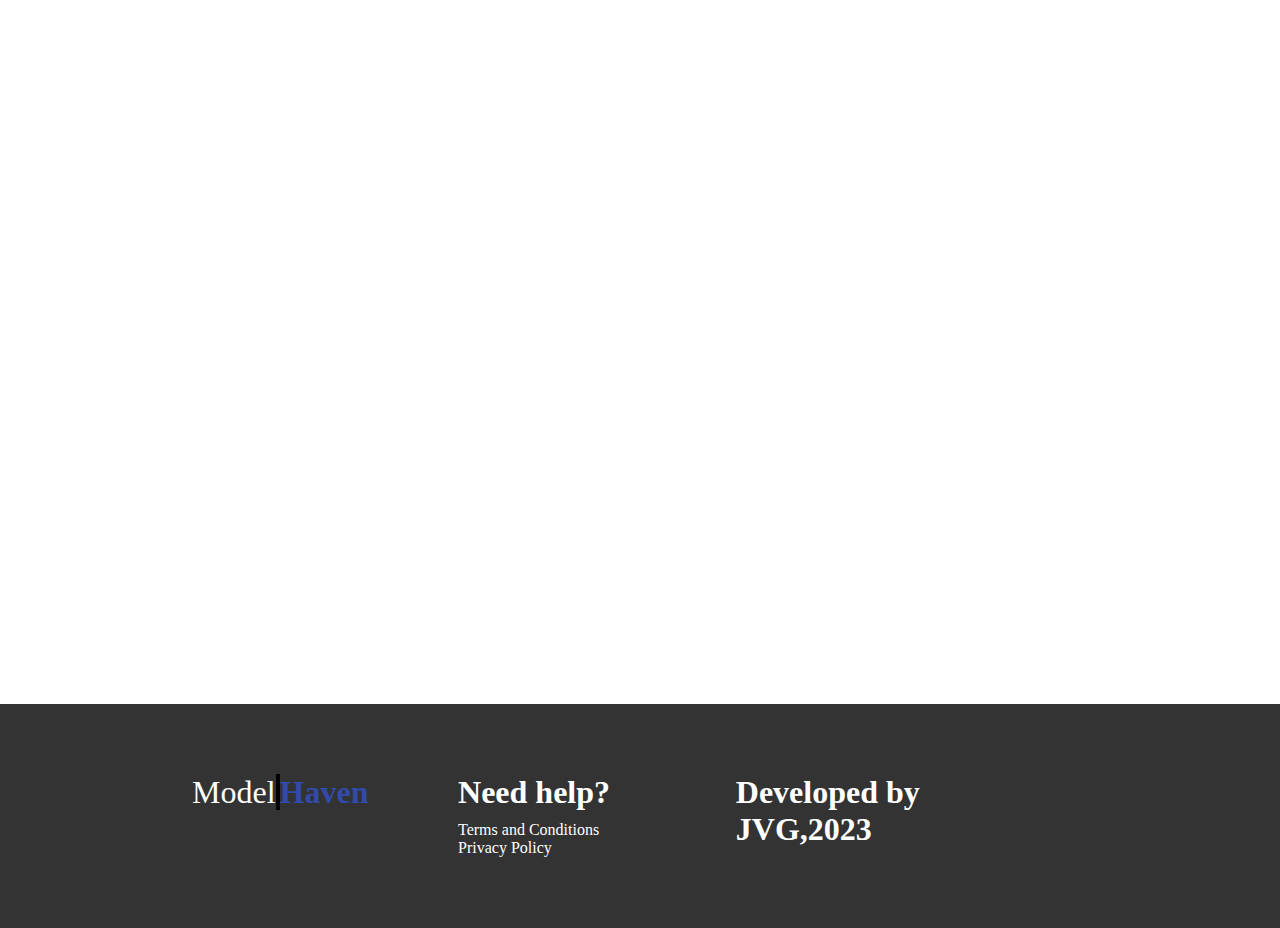
<file: pages/GW40k.html>
<!DOCTYPE html>
	<html>
		<head>
			<title>KH Warhammer40K</title>
			<meta name="Jovani Gonzales" content="JVG"/>
			<meta name="" content=""/> 
			<link rel="stylesheet" type="text/css" href="../styles/style.css">
		</head>
		<body >
			<header class="header">
			<div class="inner_header">
				<div class="title">
				<h1>KIT<span>Haven</span></h1>
				</div>
				<ul class="navigation">
				<a href="../index.html"><li>Home</li></a>
				<a href="about.html"><li>About</li></a>
				<a href="contacts.html"><li>Contacts</li></a>
				<a class="credentials" href="logon.html" target="_blank"><li id="log">LOGIN</li></a>
				<a class="credentials" href="registration.html" target="_blank"><li id="sign">SIGNUP</li></a>
				</ul>
			</div>
			</header>
			<section>
			<div class="images">
			<figcaption>Vashtorr the arkifane</figcaption>
			<img src="../src/vash1.jpg"/>
			<img src="../src/vash2.jpg"/>
			<img src="../src/vash3.jpg"/>
			<figcaption>Rogal Dorn Battle tank</figcaption>
			<img src="../src/rt1.jpg"/>
			<img src="../src/rt2.jpg"/>
			<img src="../src/rt3.jpg"/>
			<figcaption>Combat Patrol: Astra Militarum</figcaption>
			<img src="../src/ip1.jpg"/>
			<img src="../src/ip2.jpg"/>
			<img src="../src/ip3.jpg"/>
			<figcaption>Boarding Patrol: Agents of the Imperium</figcaption>
			<img src="../src/ai1.jpg"/>
			<img src="../src/ai2.jpg"/>
			<img src="../src/ai3.jpg"/>
			<figcaption>Boarding Patrol: Leagues of Votann</figcaption>
			<img src="../src/vot1.jpg"/>
			<img src="../src/vot2.jpg"/>
			<img src="../src/vot3.jpg"/>
			</div>
			</section>
			<footer class="footer">
				<div class="innerfooter">
				<div class="footertitle">
					<div class="title">
					<h1>Model<span>Haven</span></h1>
				</div>
				</div>
				<div class="footerthird">
				<h1>Need help?</h1>
				<a href="#">Terms and Conditions</a>
				<a href="#">Privacy Policy</a>
				</div>	
				<div class="footerthird">
				<h1>Developed by JVG,2023</h1>
				</div>
				</div>
			</footer>
		</body>
	</html>
</file>
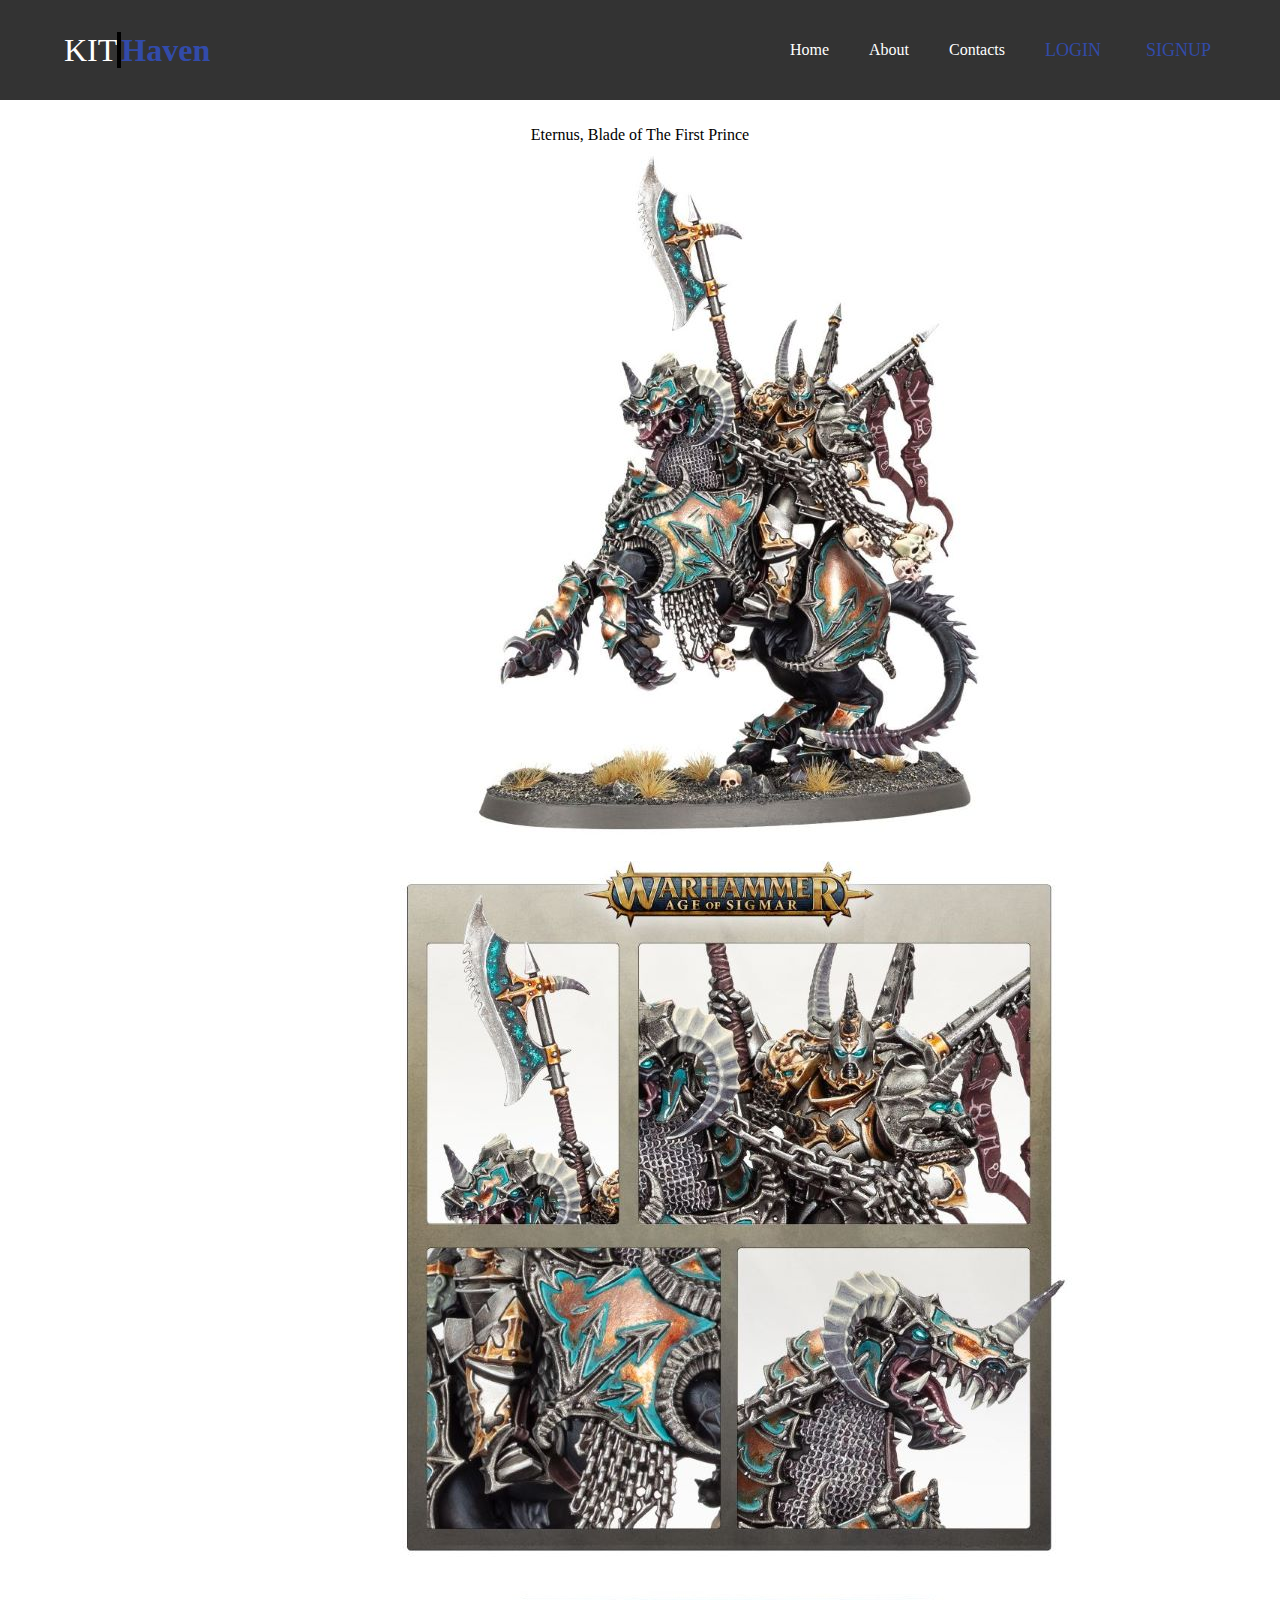
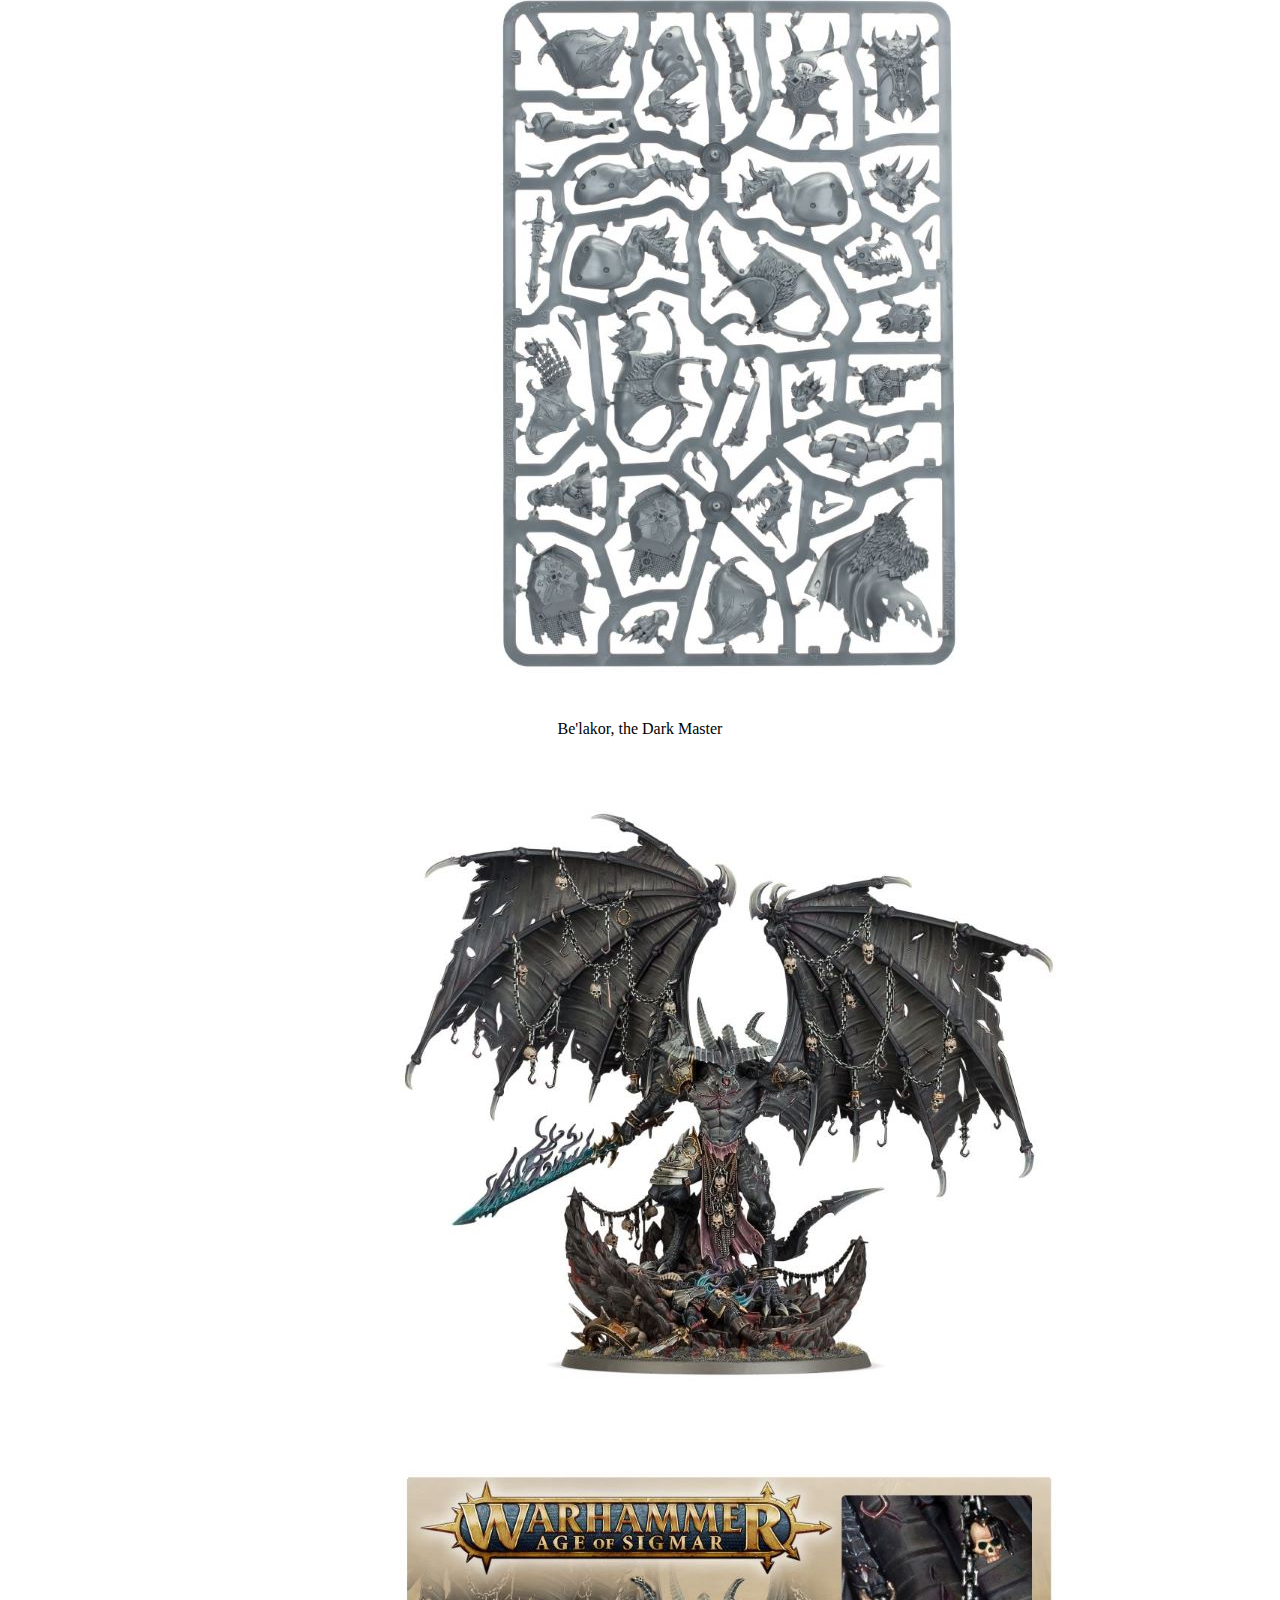
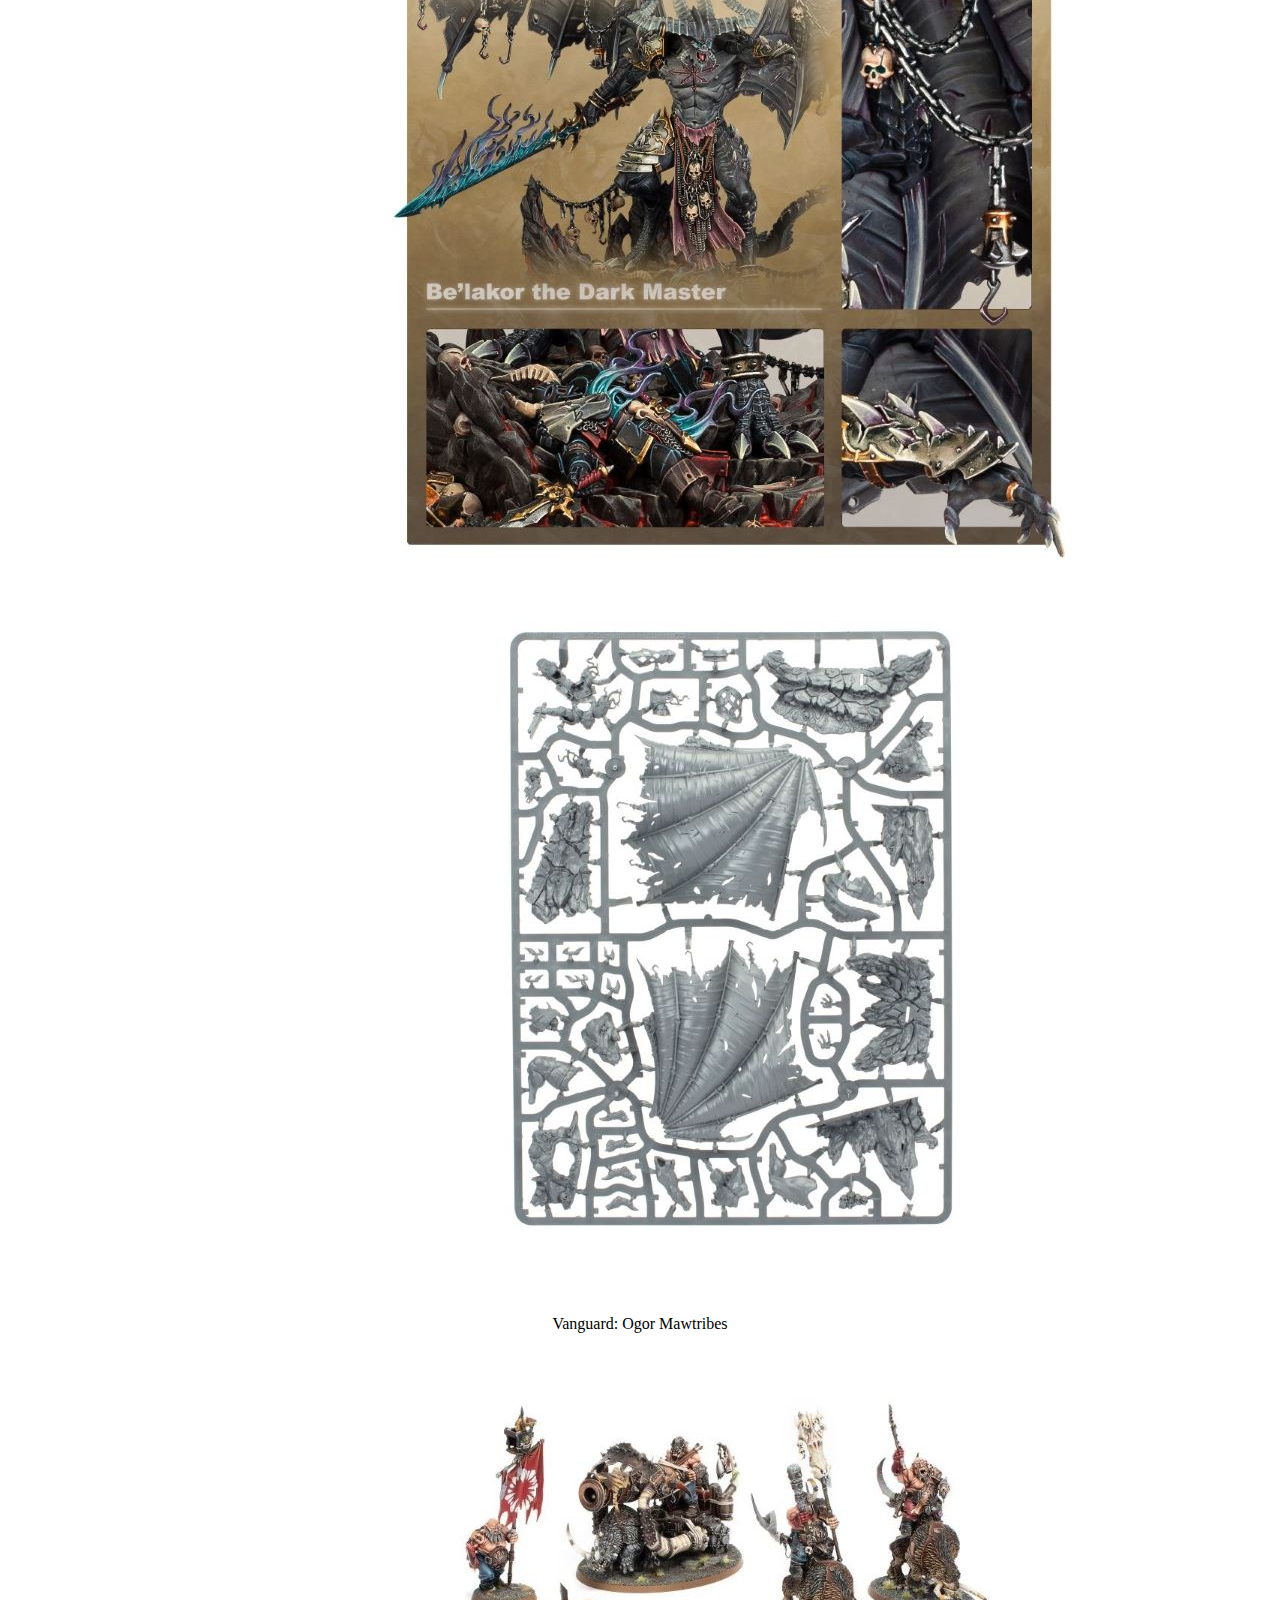
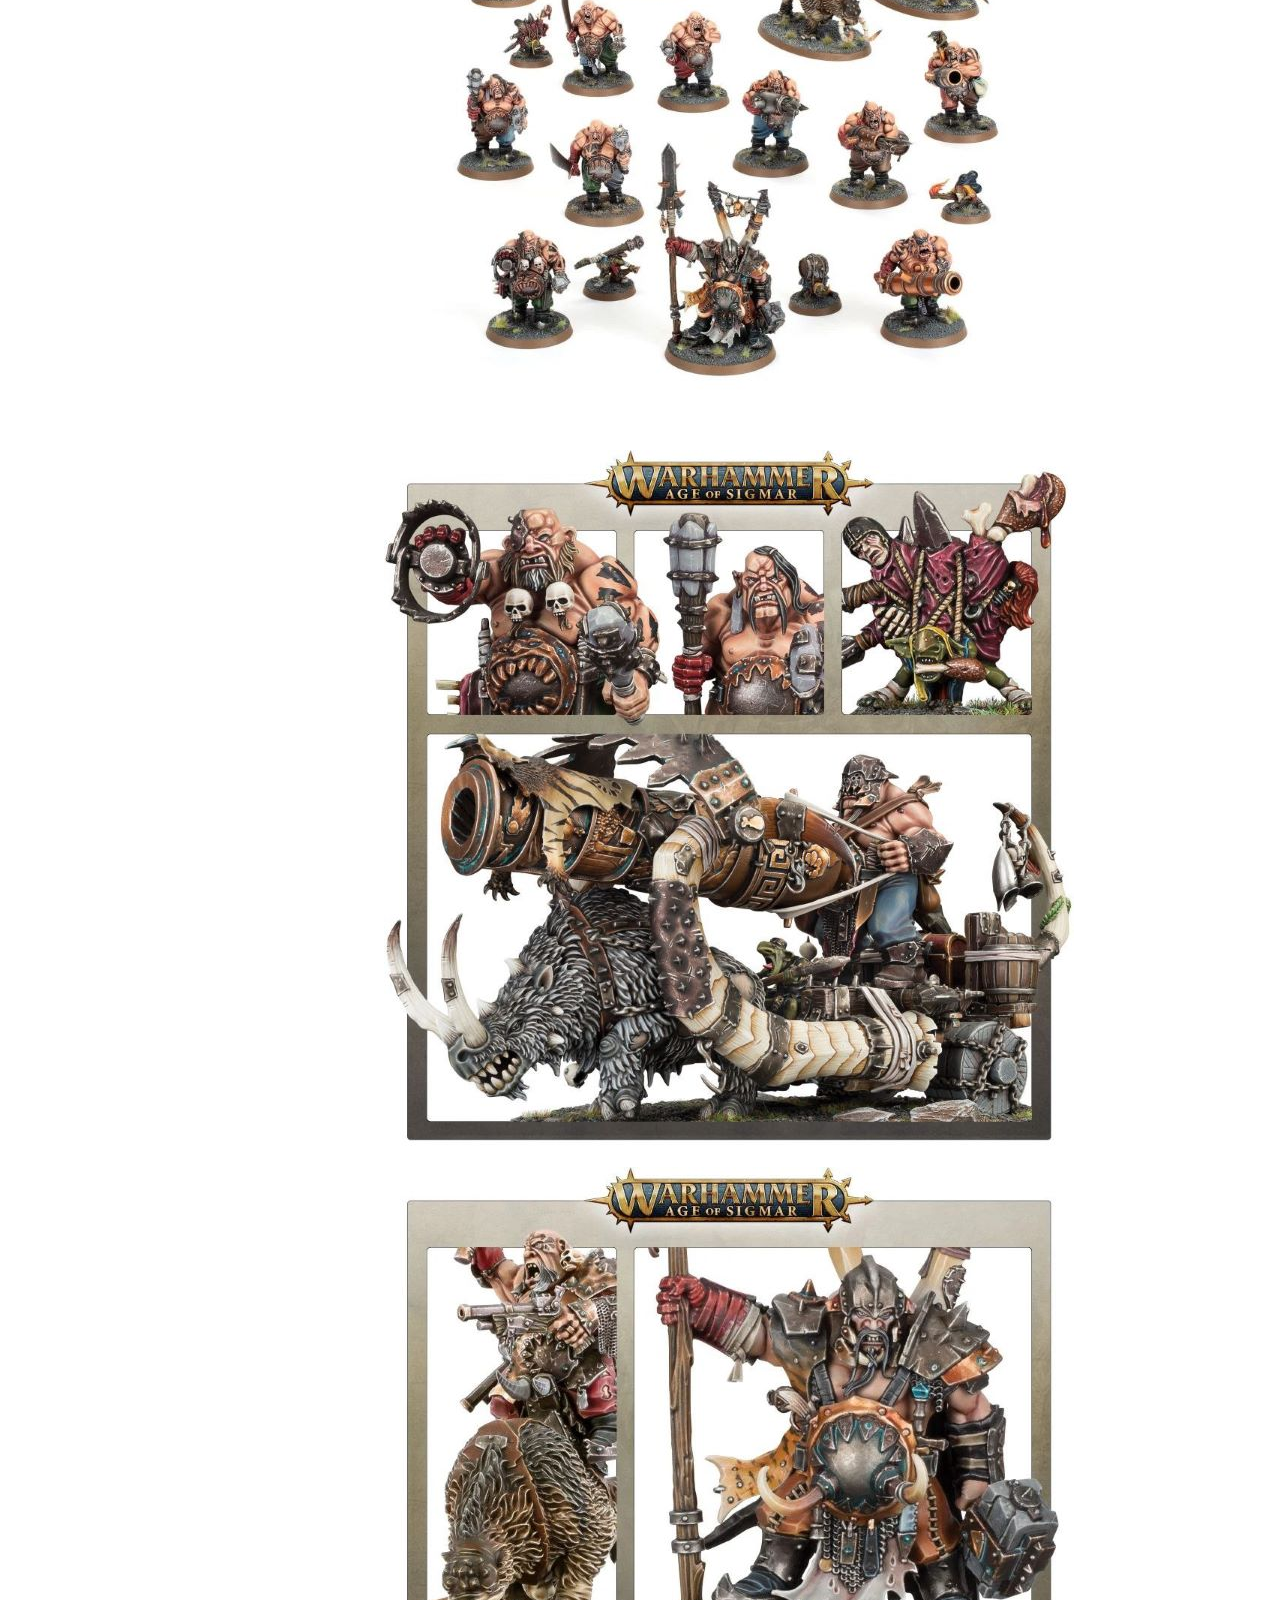
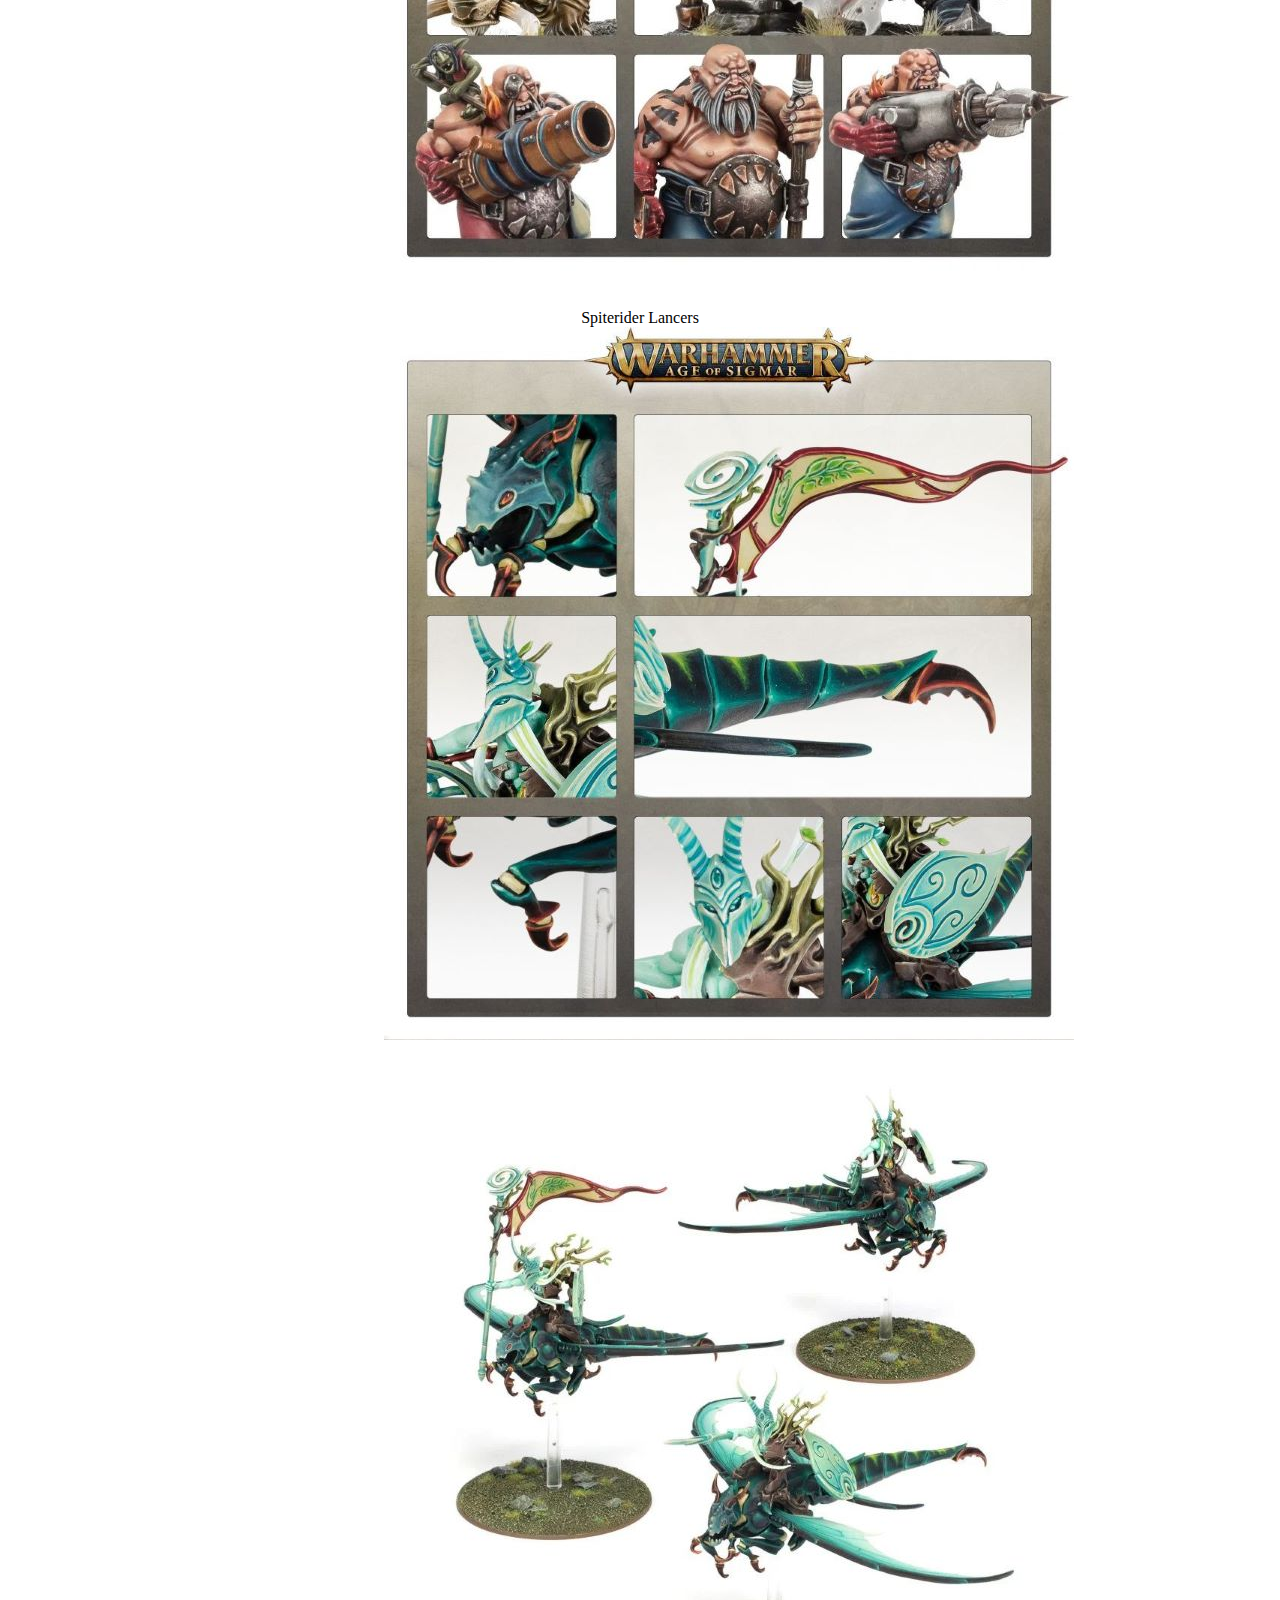
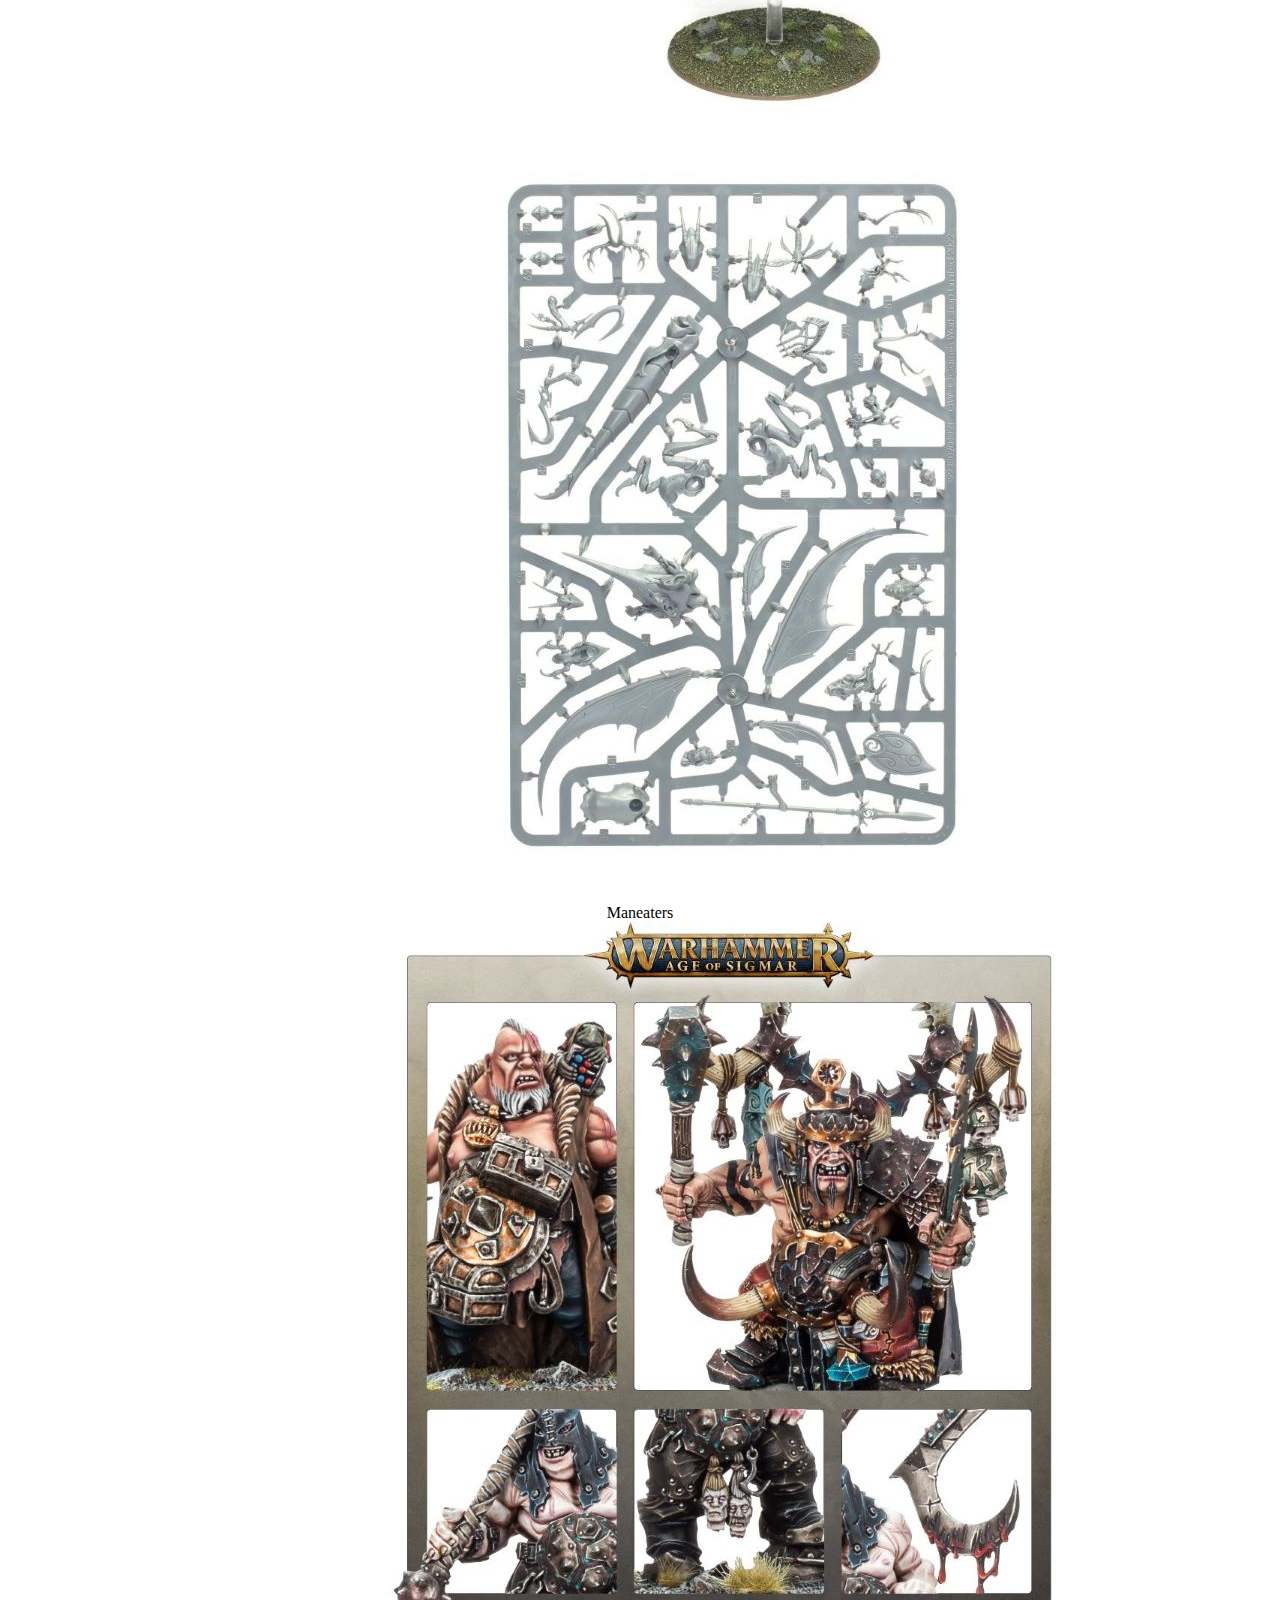
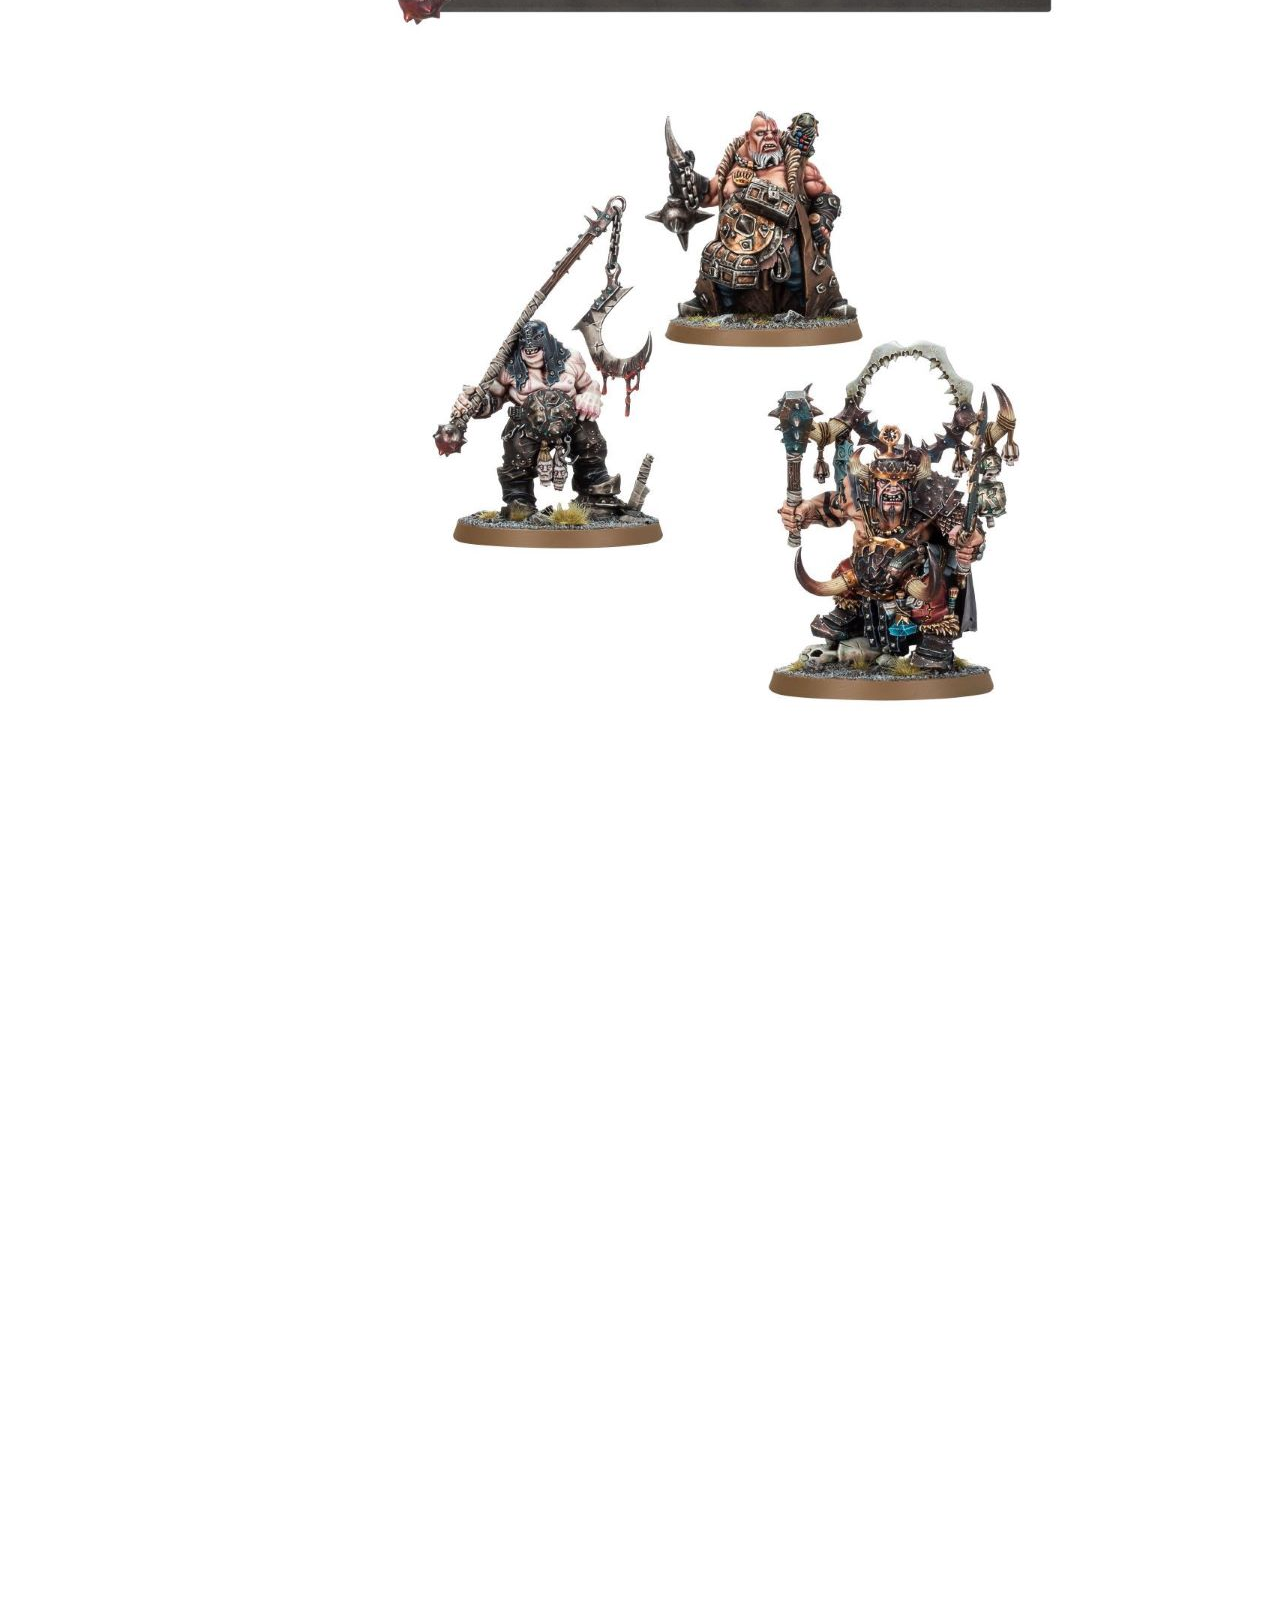
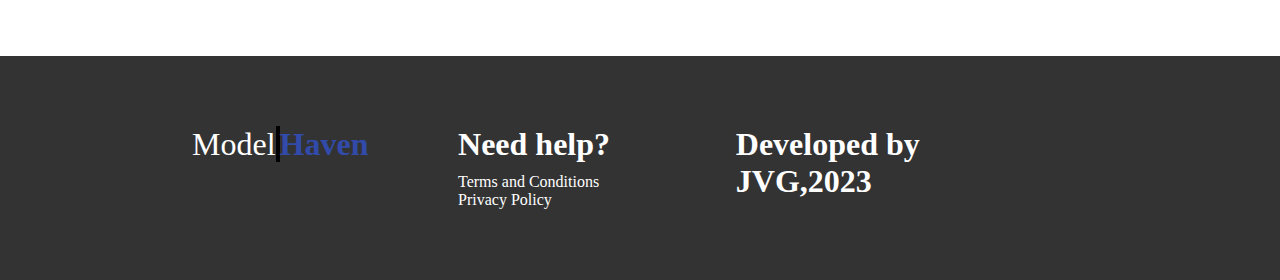
<file: pages/GWAOS.html>
<!DOCTYPE html>
	<html>
		<head>
			<title>KH Age of Sigmar</title>
			<meta name="Jovani Gonzales" content="JVG"/>
			<meta name="" content=""/> 
			<link rel="stylesheet" type="text/css" href="../styles/style.css">
		</head>
		<body >
			<header class="header">
			<div class="inner_header">
				<div class="title">
				<h1>KIT<span>Haven</span></h1>
				</div>
				<ul class="navigation">
				<a href="../index.html"><li>Home</li></a>
				<a href="about.html"><li>About</li></a>
				<a href="contacts.html"><li>Contacts</li></a>
				<a class="credentials" href="logon.html" target="_blank"><li id="log">LOGIN</li></a>
				<a class="credentials" href="registration.html" target="_blank"><li id="sign">SIGNUP</li></a>
				</ul>
			</div>
			</header>
			<section>
			<div class="images">
			<figcaption>Eternus, Blade of The First Prince</figcaption>
			<img src="../src/eternus1.jpg"/>
			<img src="../src/eternus2.jpg"/>
			<img src="../src/eternus3.jpg"/>
			<figcaption>Be'lakor, the Dark Master</figcaption>
			<img src="../src/bel1.jpg"/>
			<img src="../src/bel2.jpg"/>
			<img src="../src/bel3.jpg"/>
			<figcaption>Vanguard: Ogor Mawtribes</figcaption>
			<img src="../src/vog1.jpg"/>
			<img src="../src/vog2.jpg"/>
			<img src="../src/vog3.jpg"/>
			<figcaption>Spiterider Lancers</figcaption>
			<img src="../src/spite1.jpg"/>
			<img src="../src/spite2.jpg"/>
			<img src="../src/spite3.jpg"/>
			<figcaption>Maneaters</figcaption>
			<img src="../src/mane1.jpg"/>
			<img src="../src/mane2.jpg"/>
			</div>
			</section>
			</section>
			<footer class="footer">
				<div class="innerfooter">
				<div class="footertitle">
					<div class="title">
					<h1>Model<span>Haven</span></h1>
				</div>
				</div>
				<div class="footerthird">
				<h1>Need help?</h1>
				<a href="#">Terms and Conditions</a>
				<a href="#">Privacy Policy</a>
				</div>	
				<div class="footerthird">
				<h1>Developed by JVG,2023</h1>
				</div>
				</div>
			</footer>
		</body>
	</html>
</file>
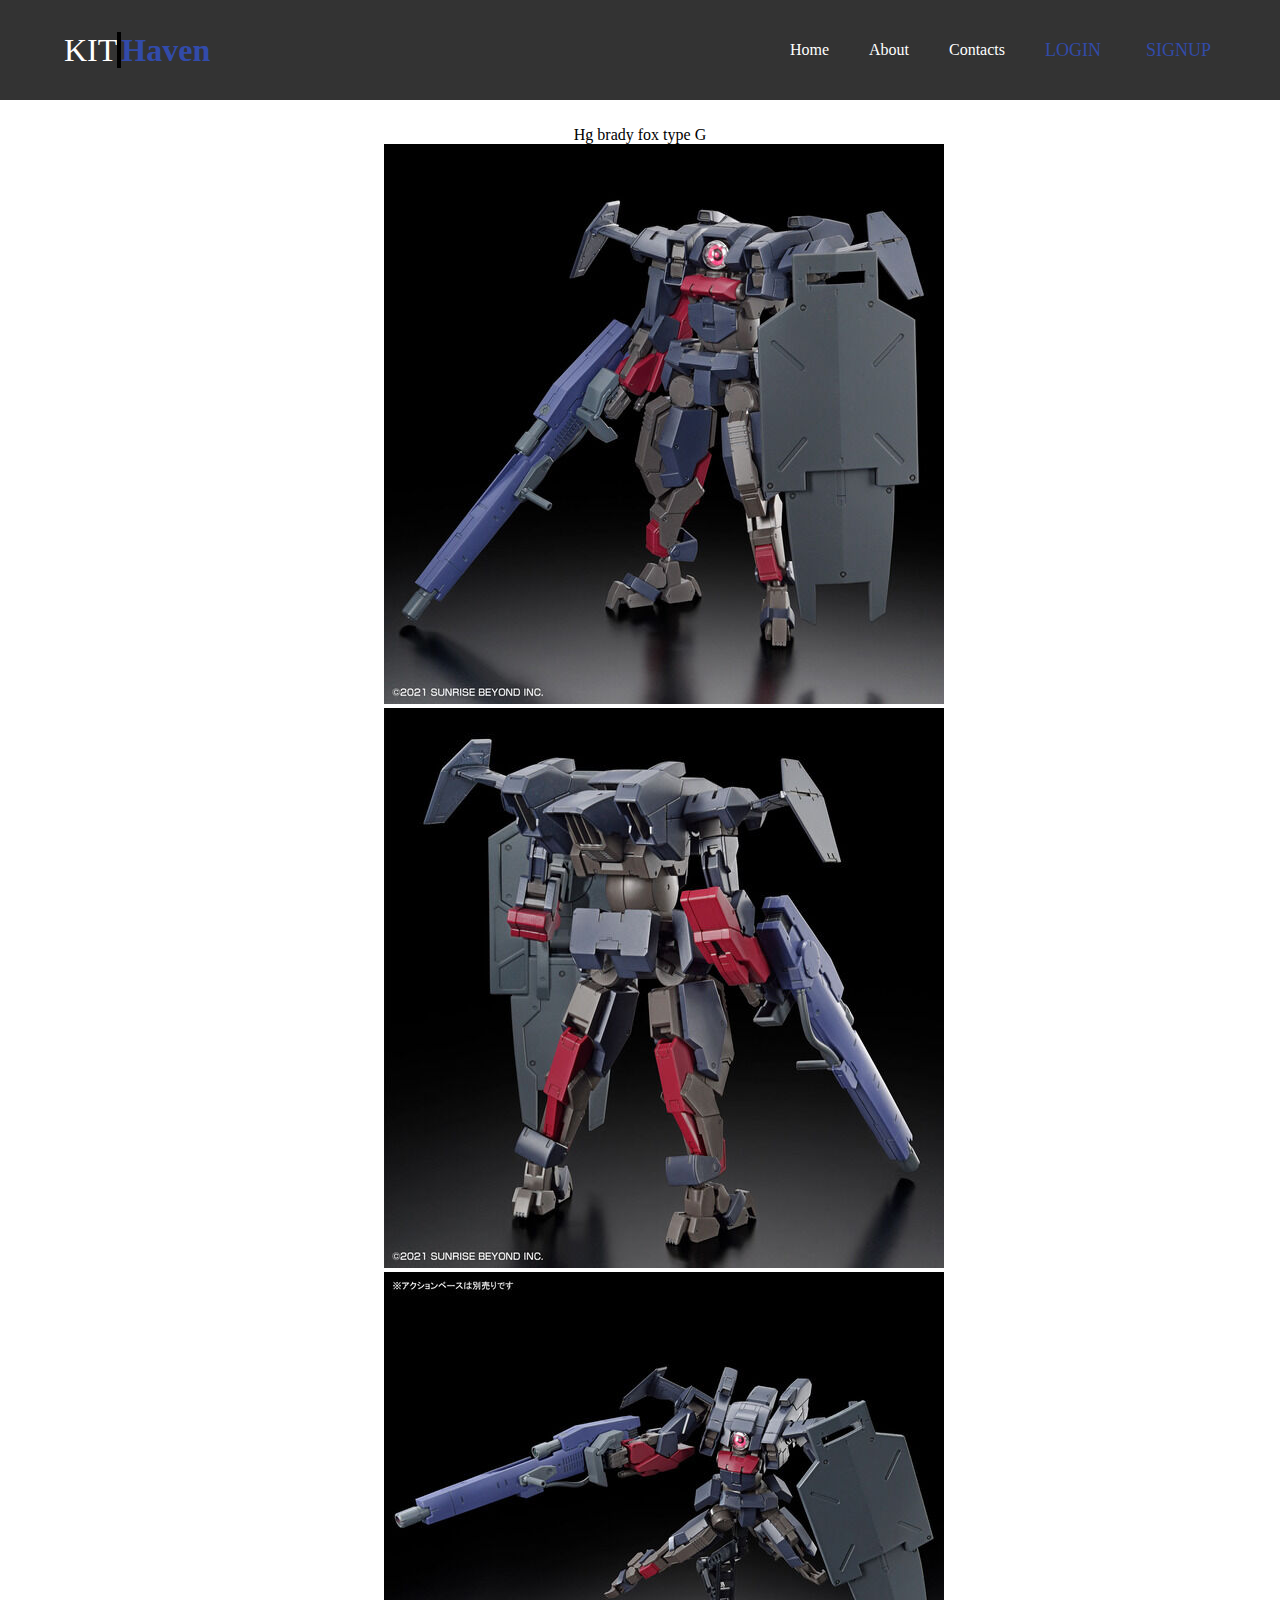
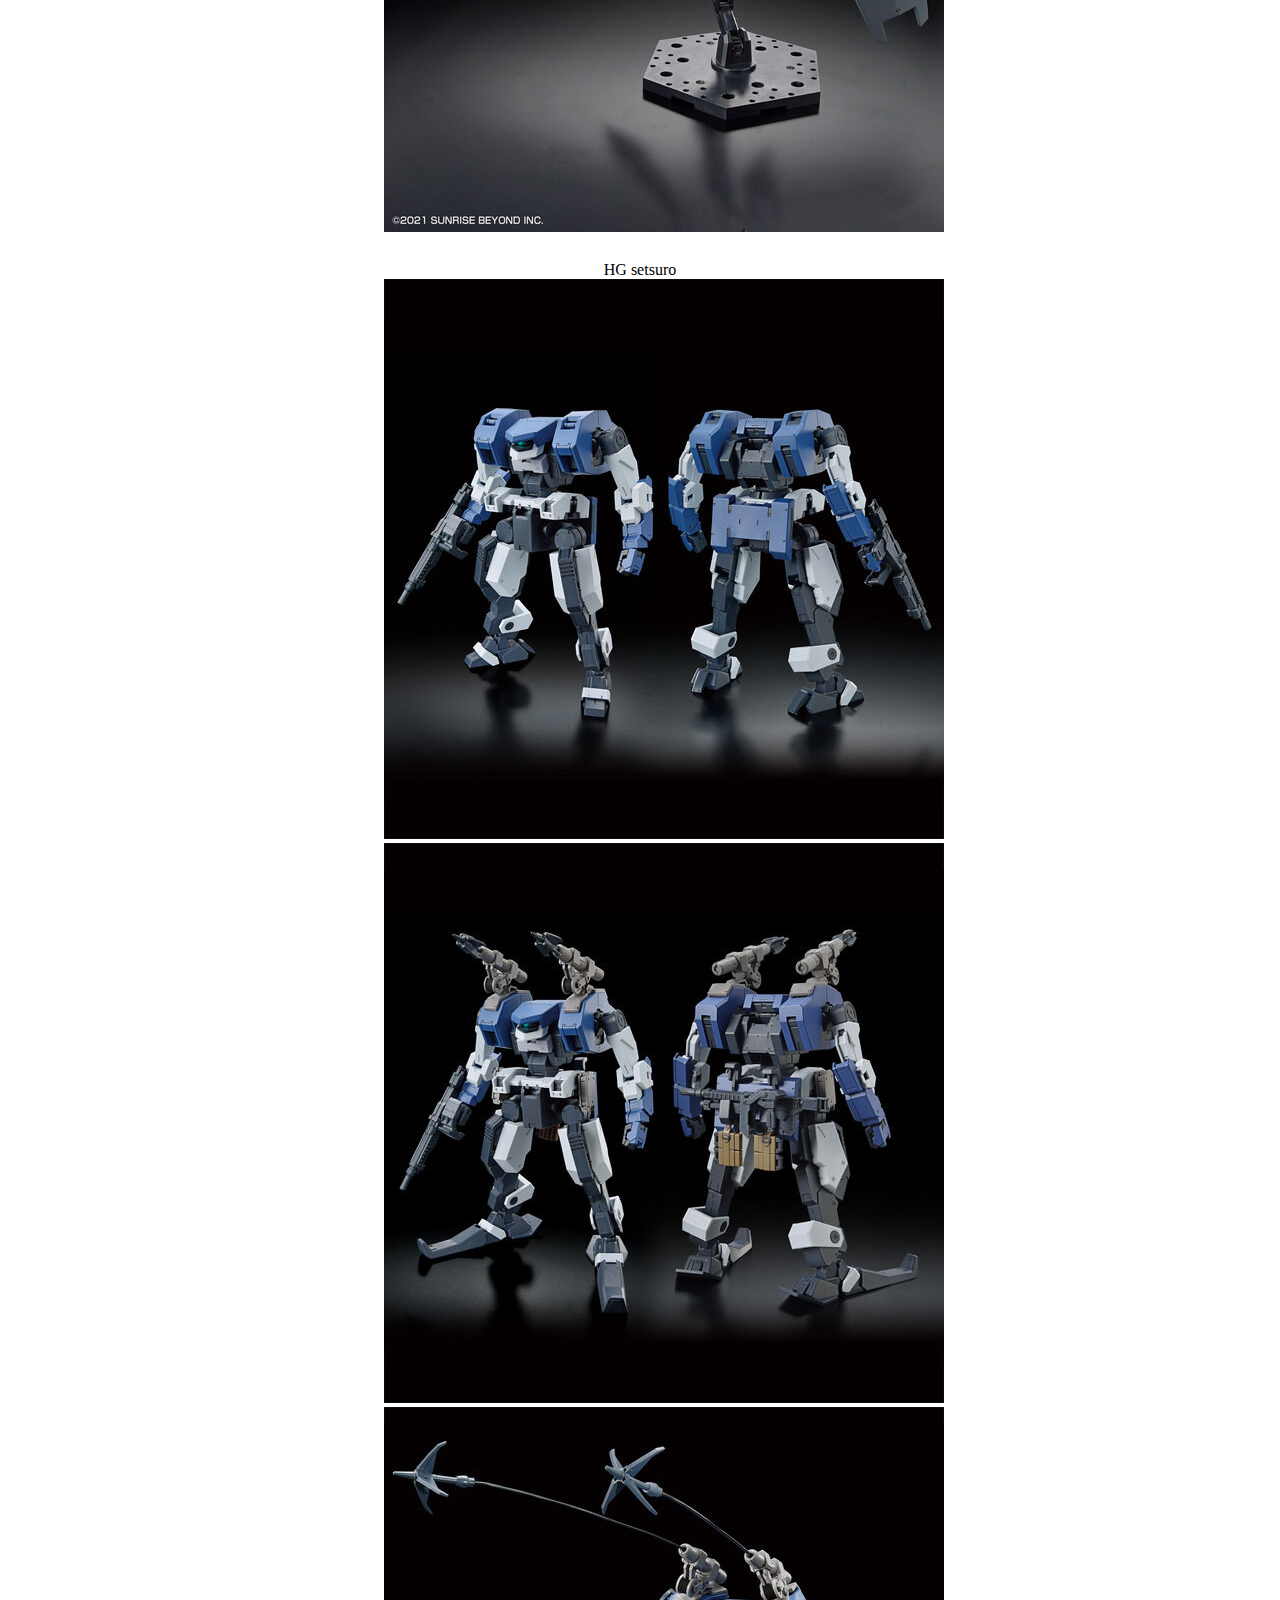
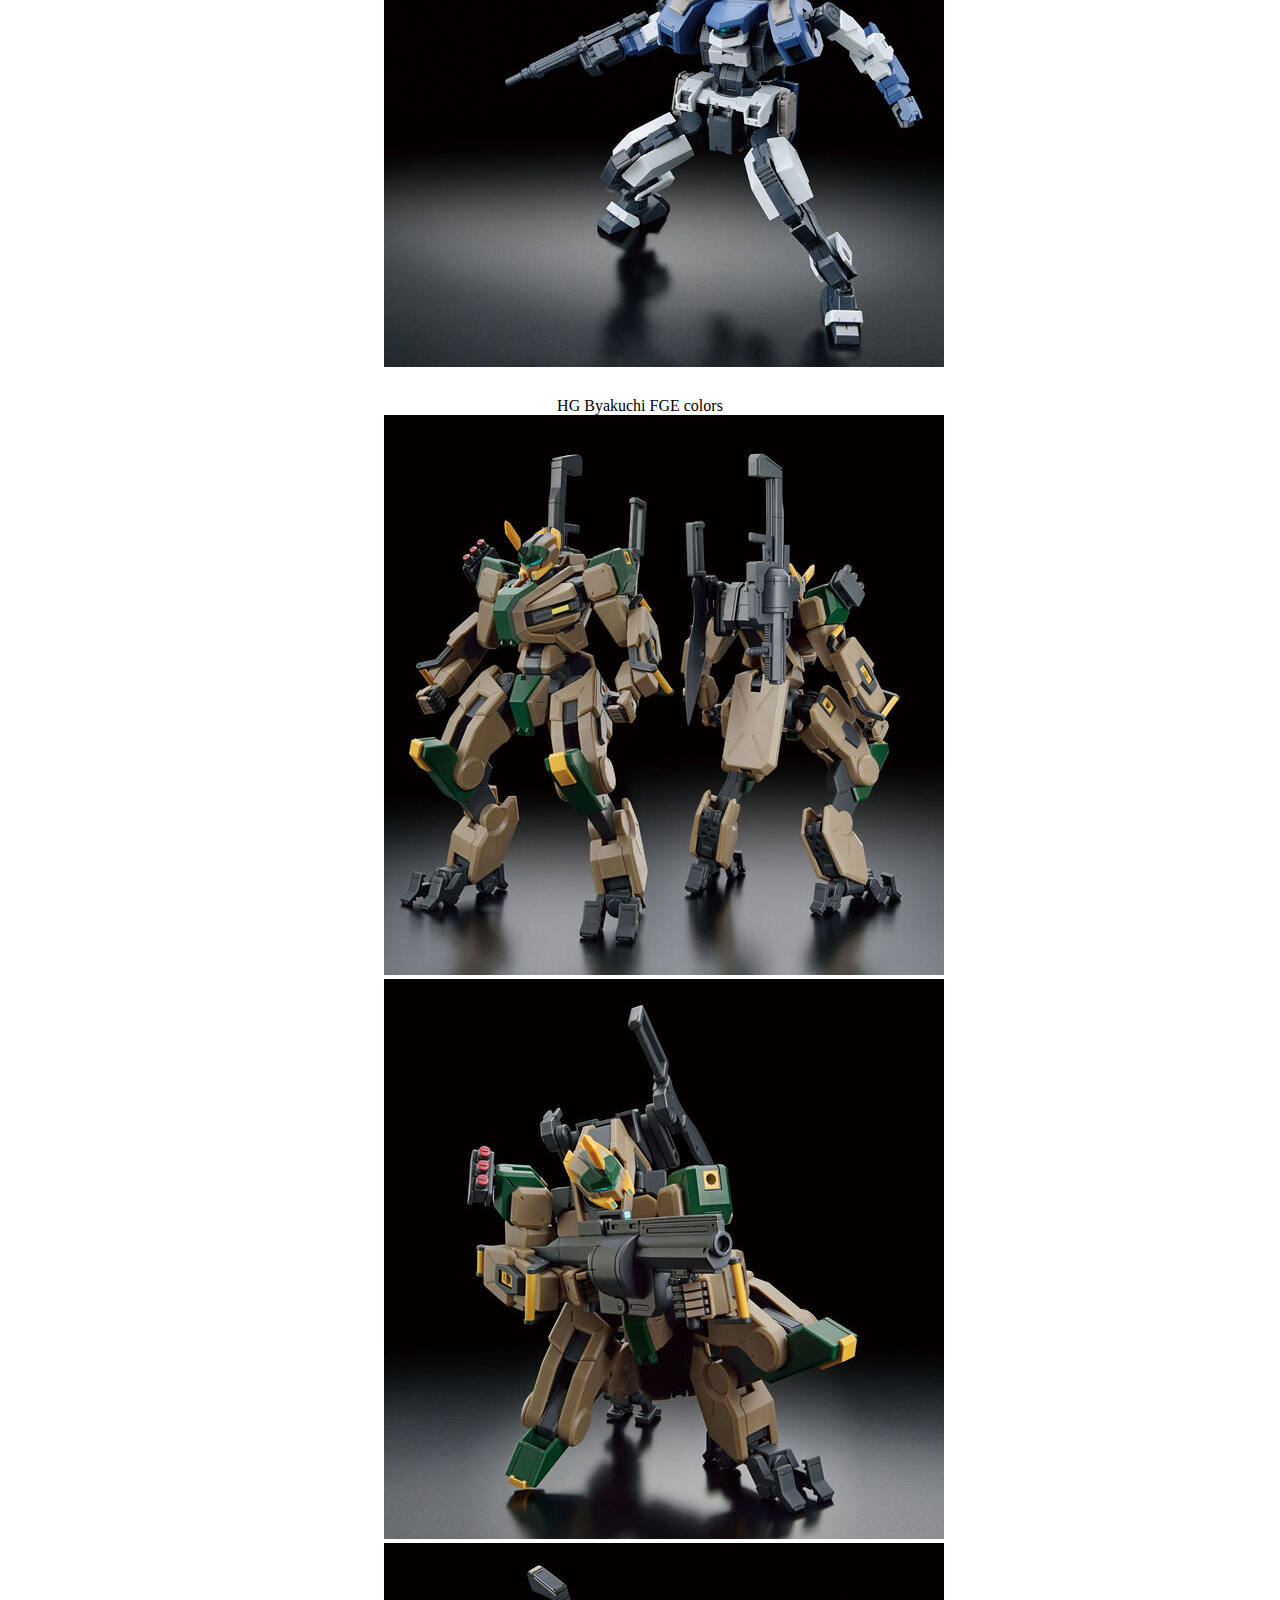
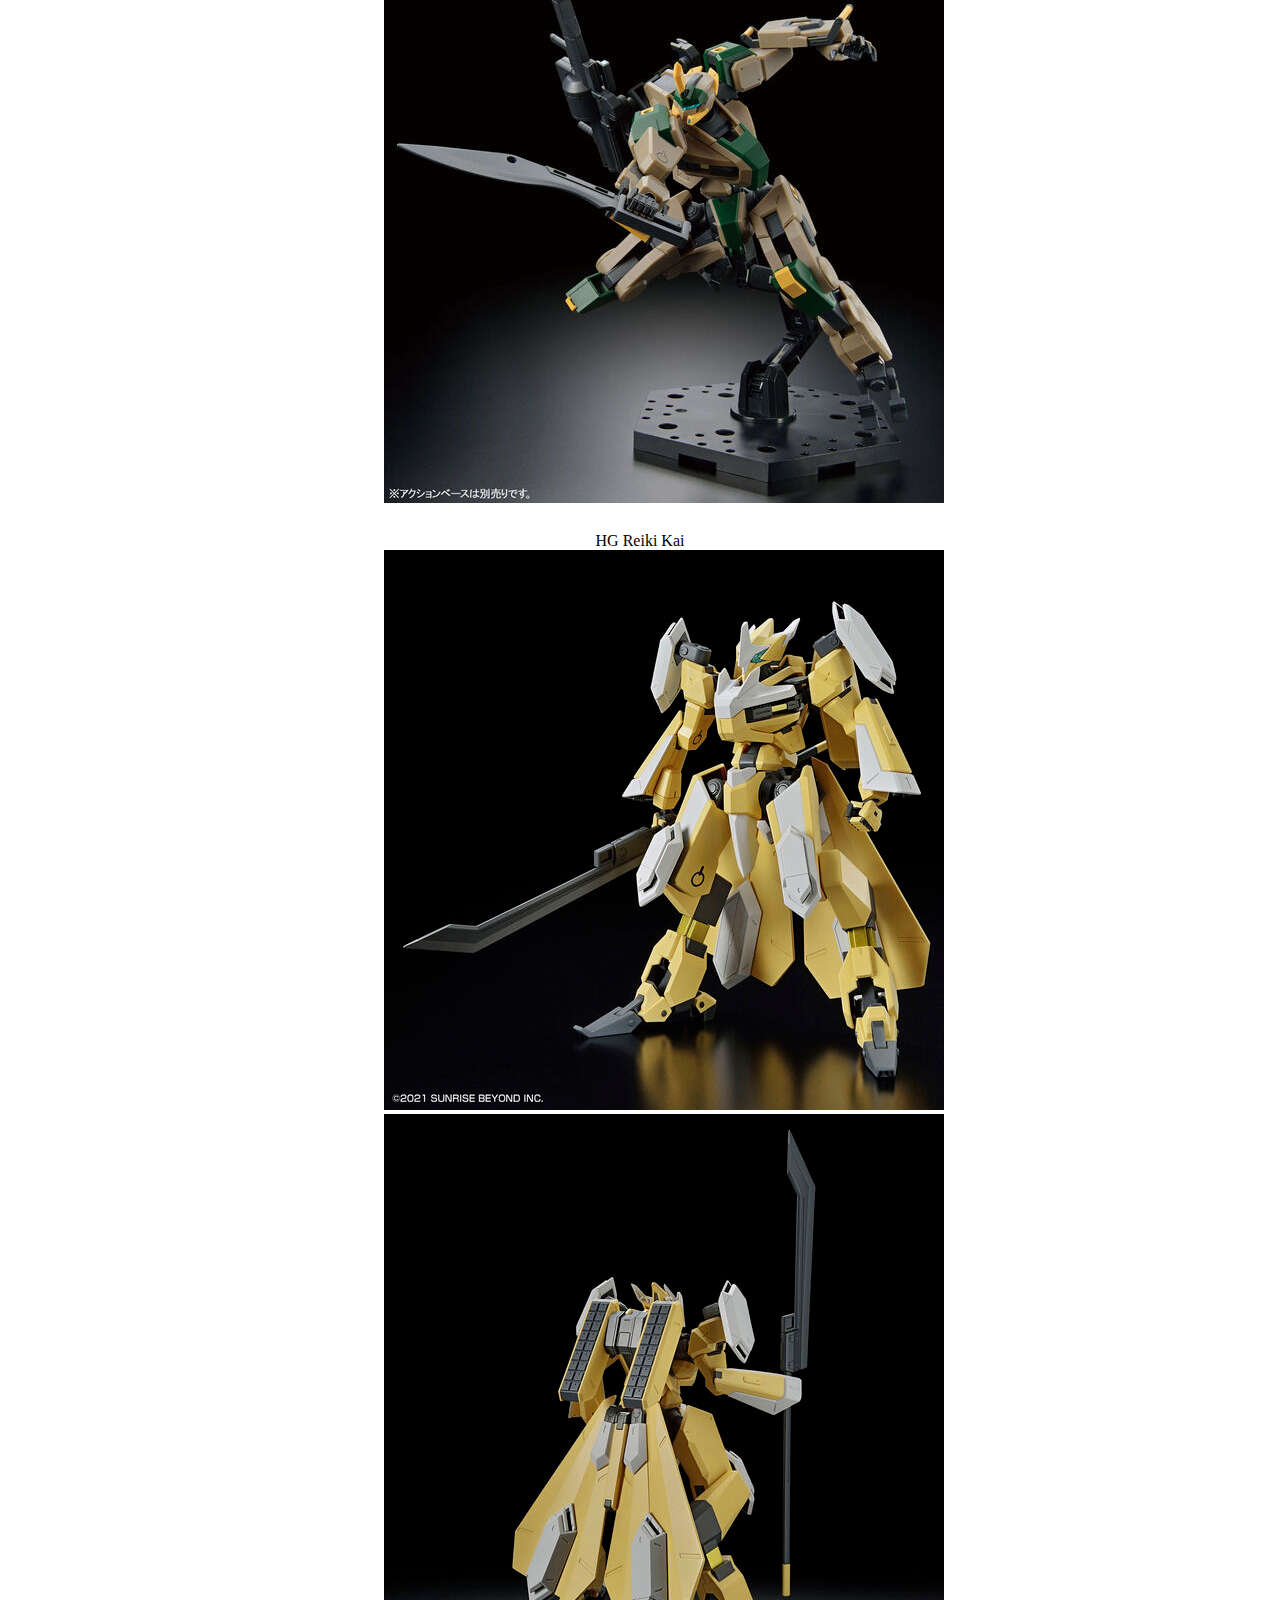
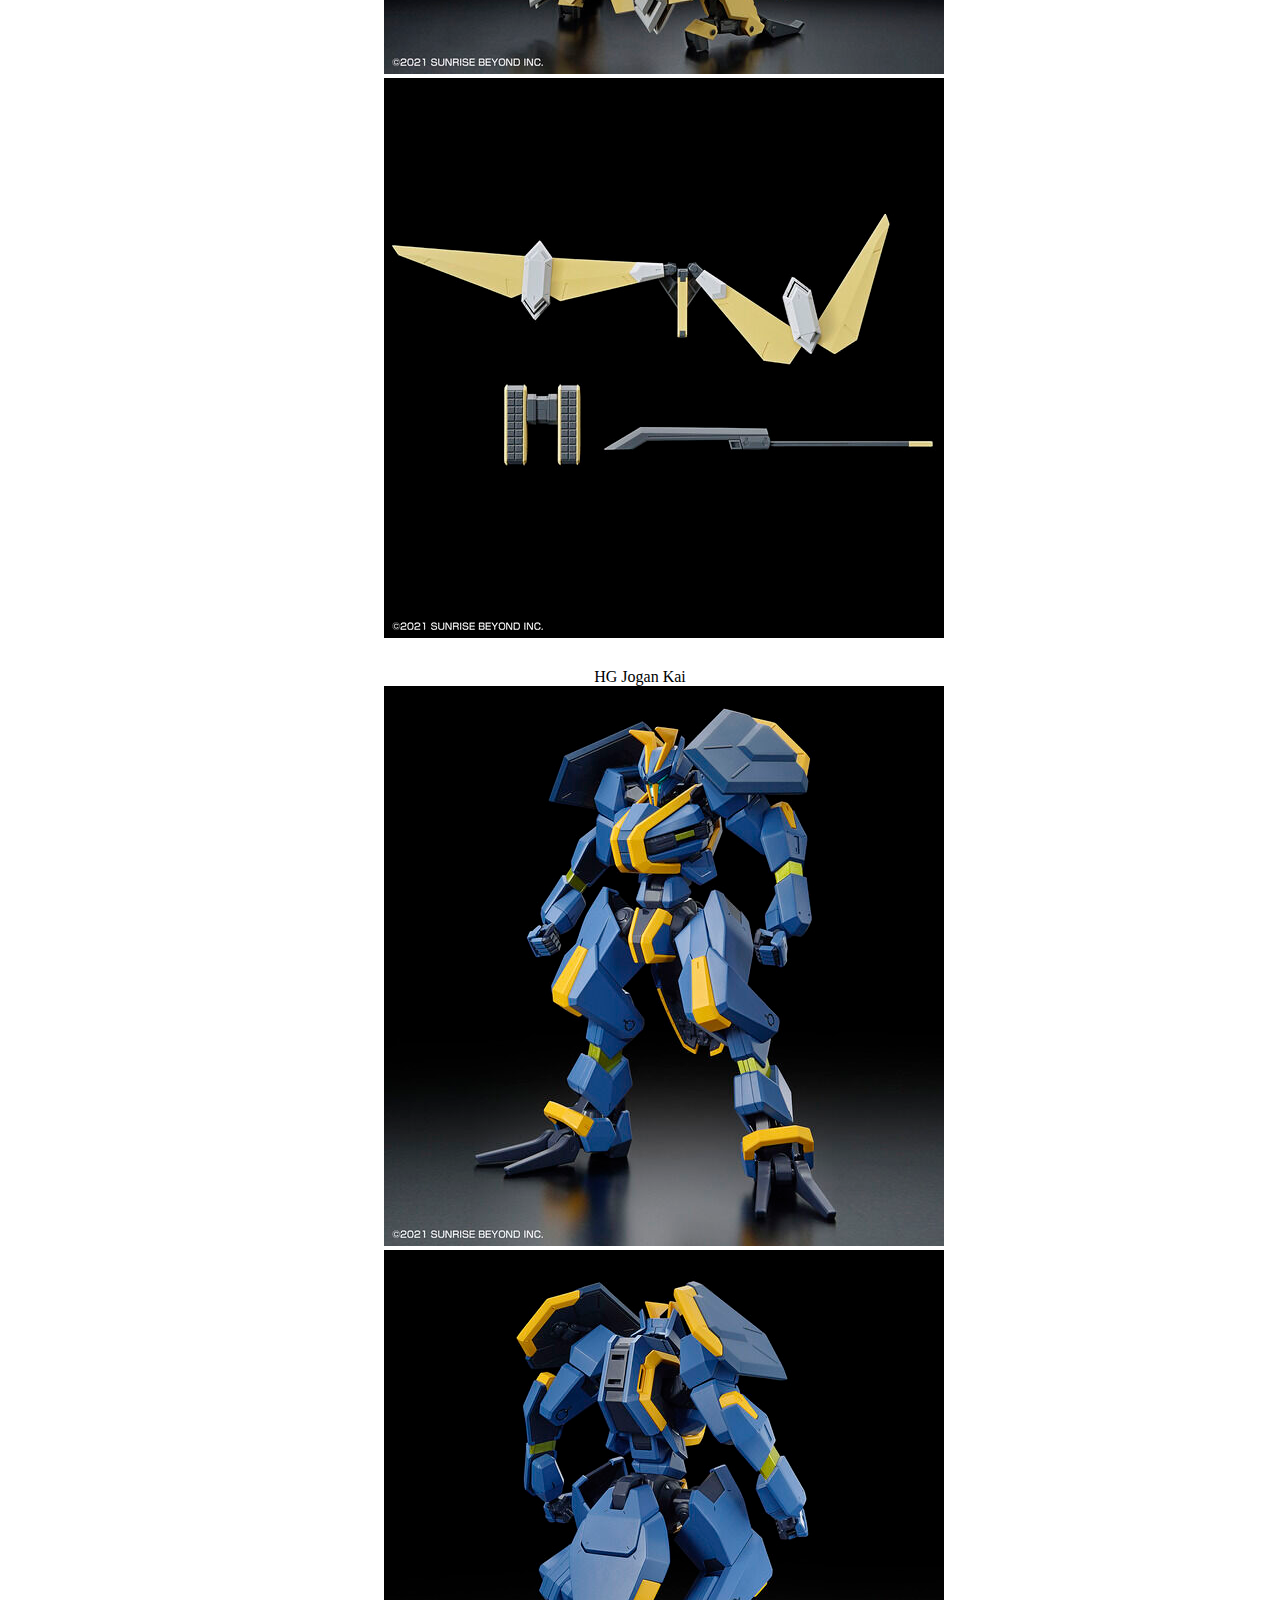
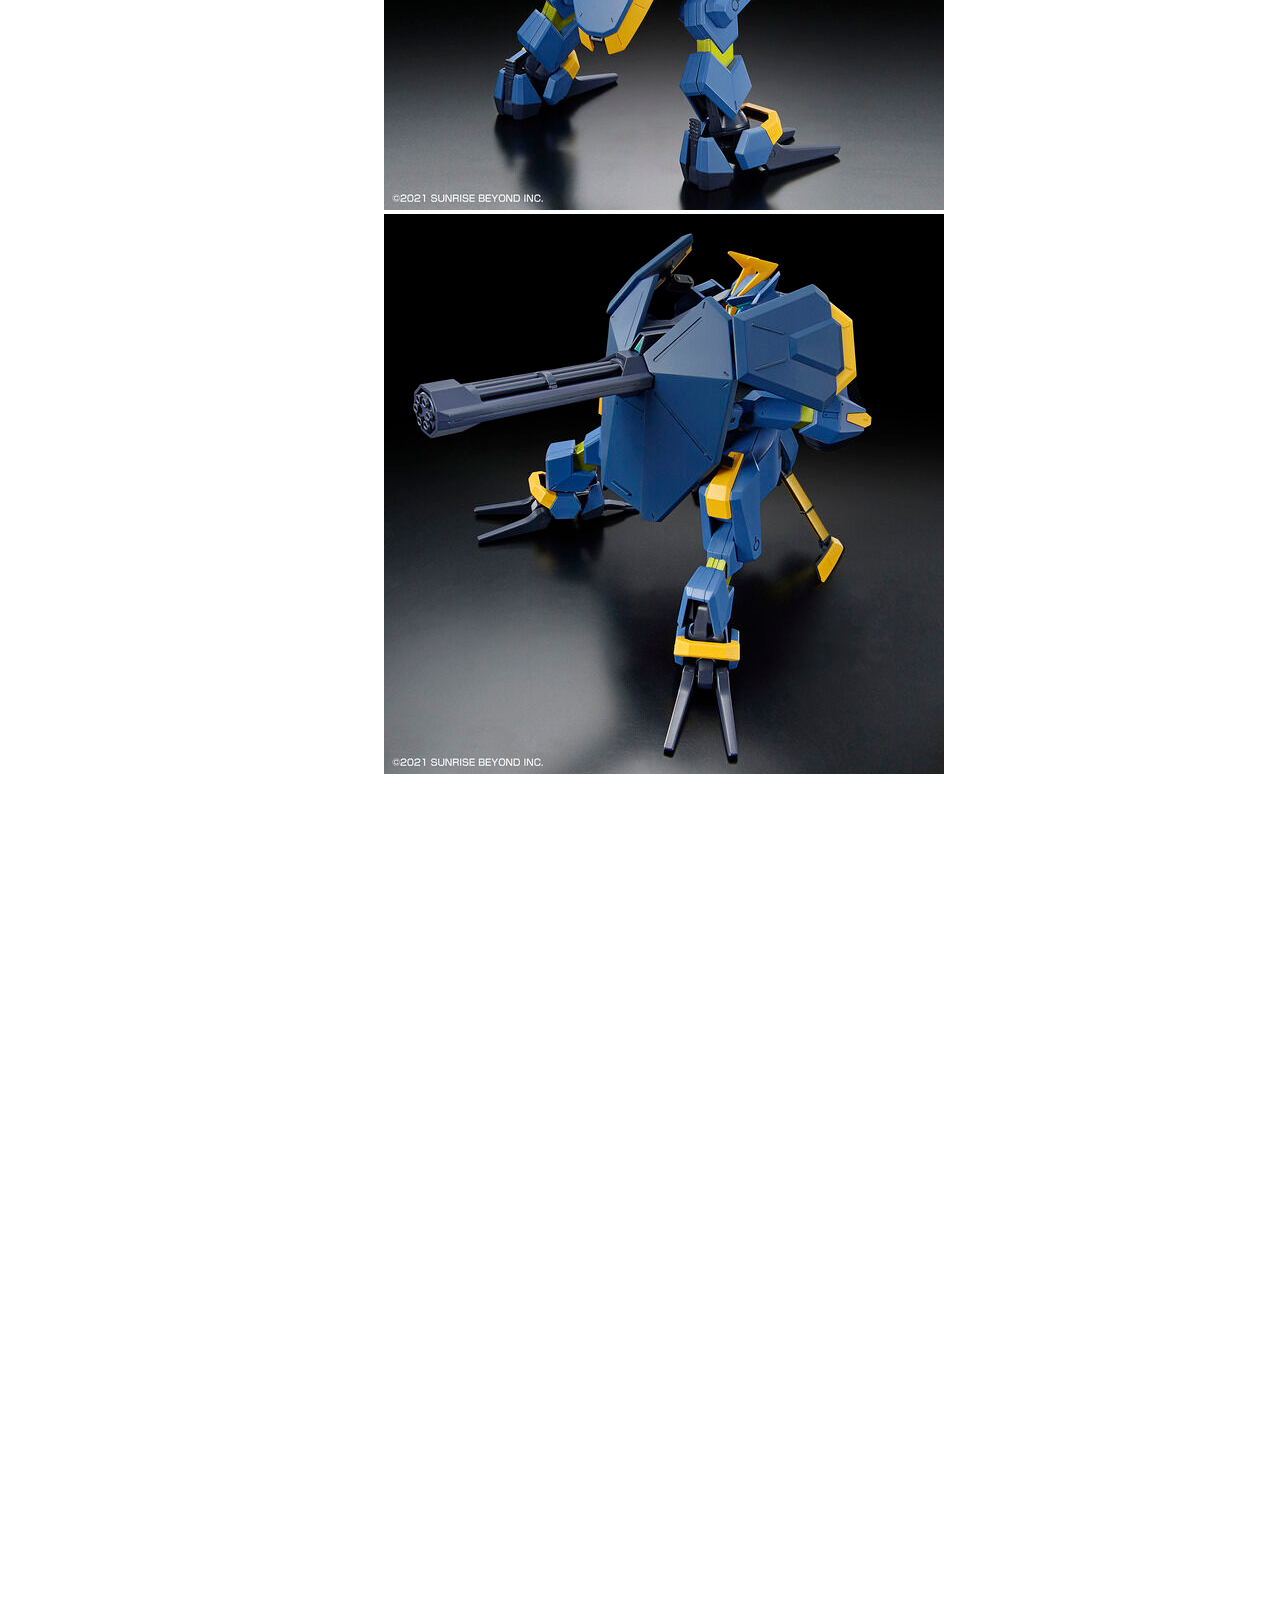
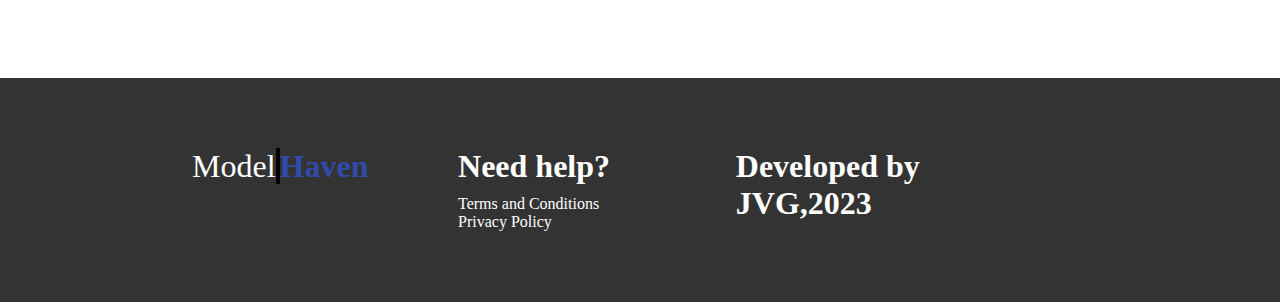
<file: pages/Kyoukai senki.html>
<!DOCTYPE html>
	<html>
			<head>
			<title>KH Kyoukai Senki</title>
			<meta name="Jovani Gonzales" content="JVG"/>
			<meta name="" content=""/> 
			<link rel="stylesheet" type="text/css" href="../styles/style.css">
		</head>
		<body >
			<header class="header">
			<div class="inner_header">
				<div class="title">
				<h1>KIT<span>Haven</span></h1>
				</div>
				<ul class="navigation">
				<a href="../index.html"><li>Home</li></a>
				<a href="about.html"><li>About</li></a>
				<a href="contacts.html"><li>Contacts</li></a>
				<a class="credentials" href="logon.html" target="_blank"><li id="log">LOGIN</li></a>
				<a class="credentials" href="registration.html" target="_blank"><li id="sign">SIGNUP</li></a>
				</ul>
			</div>
			</header>
			<section>
			<div class="images">
			<figcaption>Hg brady fox type G</figcaption>
			<img src="../src/bradyfox1.jpg"/>
			<img src="../src/bradyfox2.jpg"/>
			<img src="../src/bradyfox3.jpg"/>
			<figcaption>HG setsuro</figcaption>
			<img src="../src/setsuro1.jpg"/>
			<img src="../src/setsuro2.jpg"/>
			<img src="../src/setsuro3.jpg"/>
			<figcaption>HG Byakuchi FGE colors</figcaption>
			<img src="../src/byak1.jpg"/>
			<img src="../src/byak2.jpg"/>
			<img src="../src/byak3.jpg"/>
			<figcaption>HG Reiki Kai</figcaption>
			<img src="../src/reiki1.jpg"/>
			<img src="../src/reiki2.jpg"/>
			<img src="../src/reiki3.jpg"/>
			<figcaption> HG Jogan Kai</figcaption>
			<img src="../src/jogan1.jpg"/>
			<img src="../src/jogan2.jpg"/>
			<img src="../src/jogan3.jpg"/>
			</div>
			</section>
			<footer class="footer">
				<div class="innerfooter">
				<div class="footertitle">
					<div class="title">
					<h1>Model<span>Haven</span></h1>
				</div>
				</div>
				<div class="footerthird">
				<h1>Need help?</h1>
				<a href="#">Terms and Conditions</a>
				<a href="#">Privacy Policy</a>
				</div>	
				<div class="footerthird">
				<h1>Developed by JVG,2023</h1>
				</div>
				</div>
			</footer>
		</body>
	</html>
</file>
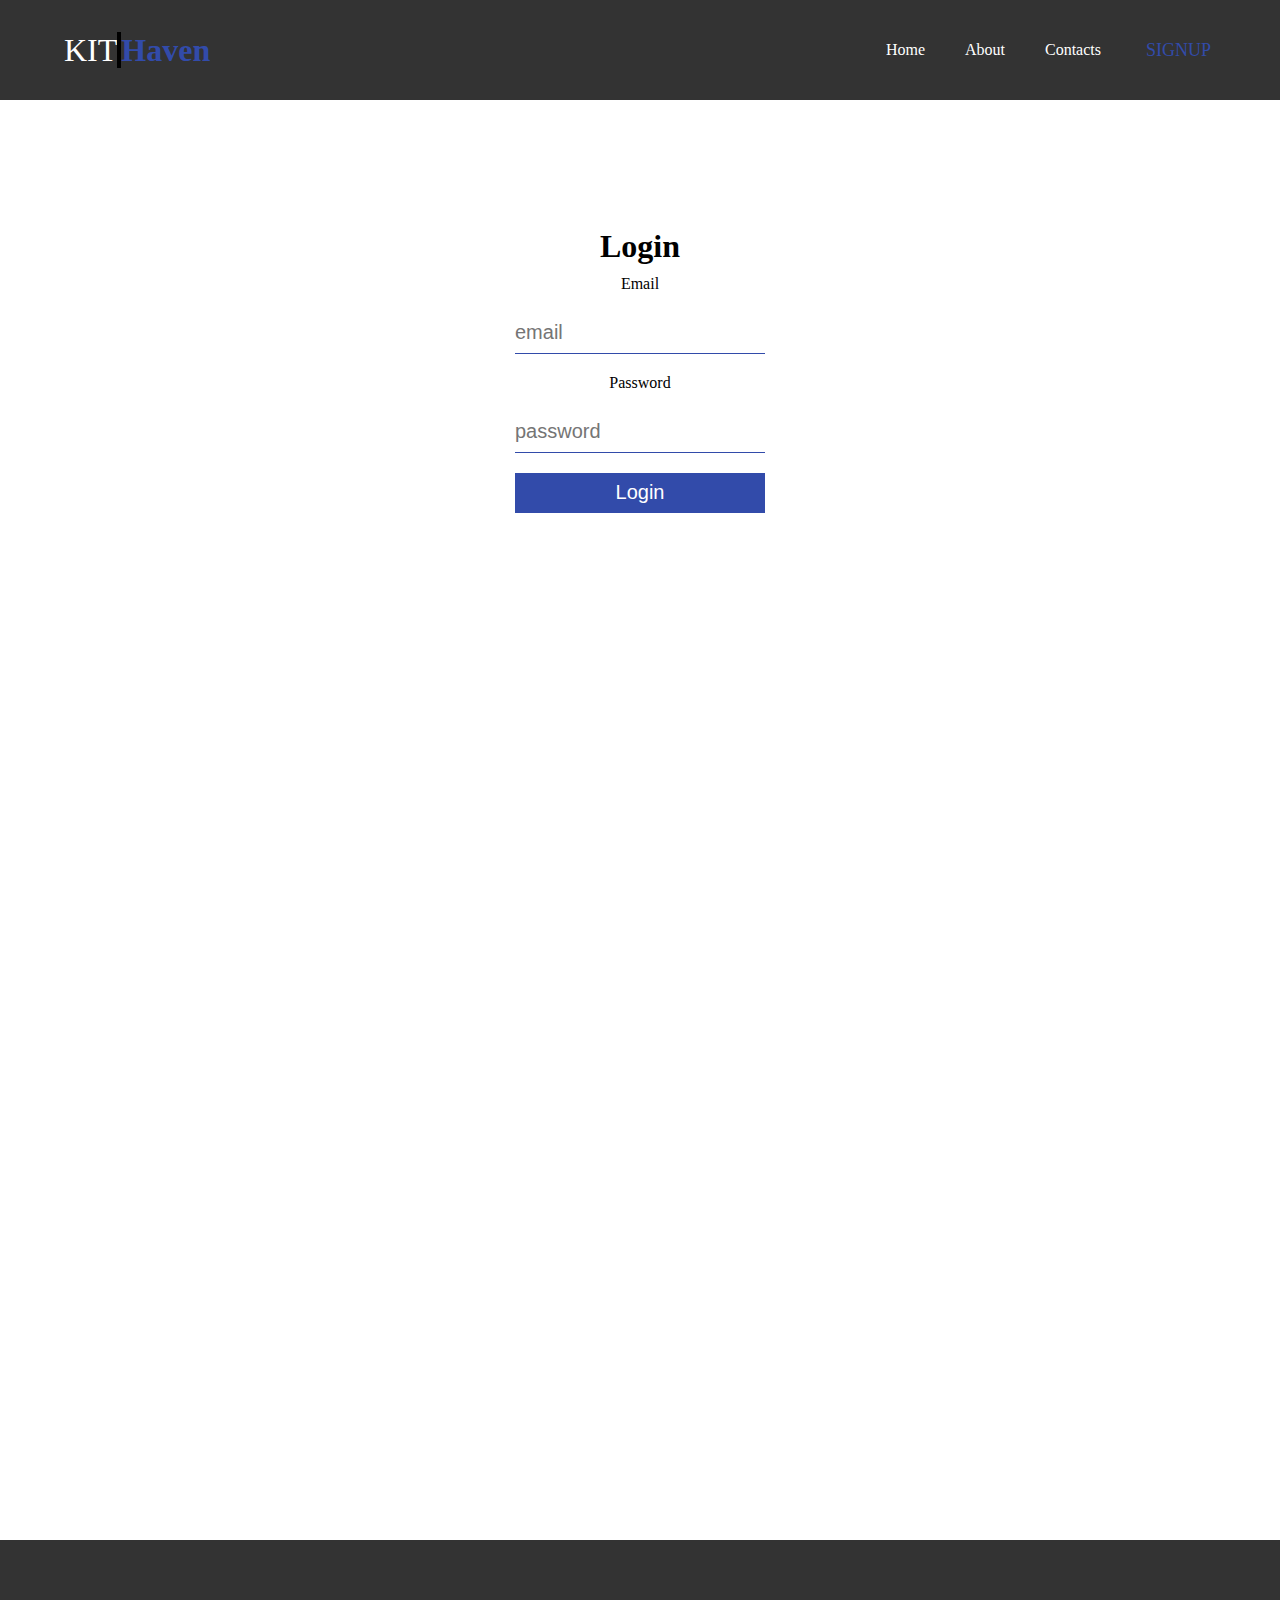
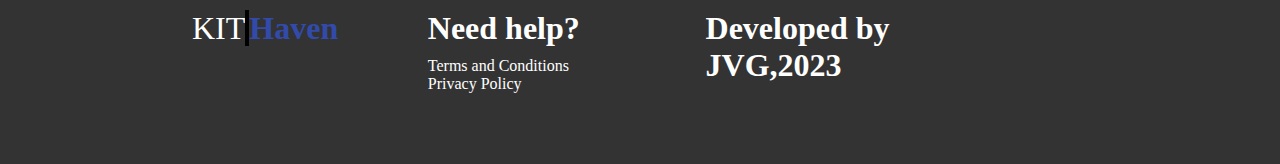
<file: pages/logon.html>
<!DOCTYPE html>
<html>
<head>
<title>Login</title>
<link rel="stylesheet" type="text/css" href="../styles/style.css">
</head>
<body>
<header class="header">
			<div class="inner_header">
				<div class="title">
				<h1>KIT<span>Haven</span></h1>
				</div>
				<ul class="navigation">
				<a href="../index.html"><li>Home</li></a>
				<a href="about.html"><li>About</li></a>
				<a href="contacts.html"><li>Contacts</li></a>
				<a class="credentials" href="registration.html" target="_blank"><li id="sign">SIGNUP</li></a>
				</ul>
			</div>
			</header>
			<section class="formbody">
			<form>
				<h1>Login</h1>
				<label for="name" >Email</label>
				<input type="email" name="email" placeholder="email" required>
				<label for="name" >Password</label>
				<input type="password" name="password" placeholder="password" required>
				<button type="submit" onclick="../index.html">Login</button>
			</form>
			</section>		
			
			
				<footer class="footer">
				<div class="innerfooter">
				<div class="footertitle">
					<div class="title">
					<h1>KIT<span>Haven</span></h1>
				</div>
				</div>
				<div class="footerthird">
				<h1>Need help?</h1>
				<a href="#">Terms and Conditions</a>
				<a href="#">Privacy Policy</a>
				</div>	
				<div class="footerthird">
				<h1>Developed by JVG,2023</h1>
				</div>
				</div>
			</footer>
</body>
</html>
</file>
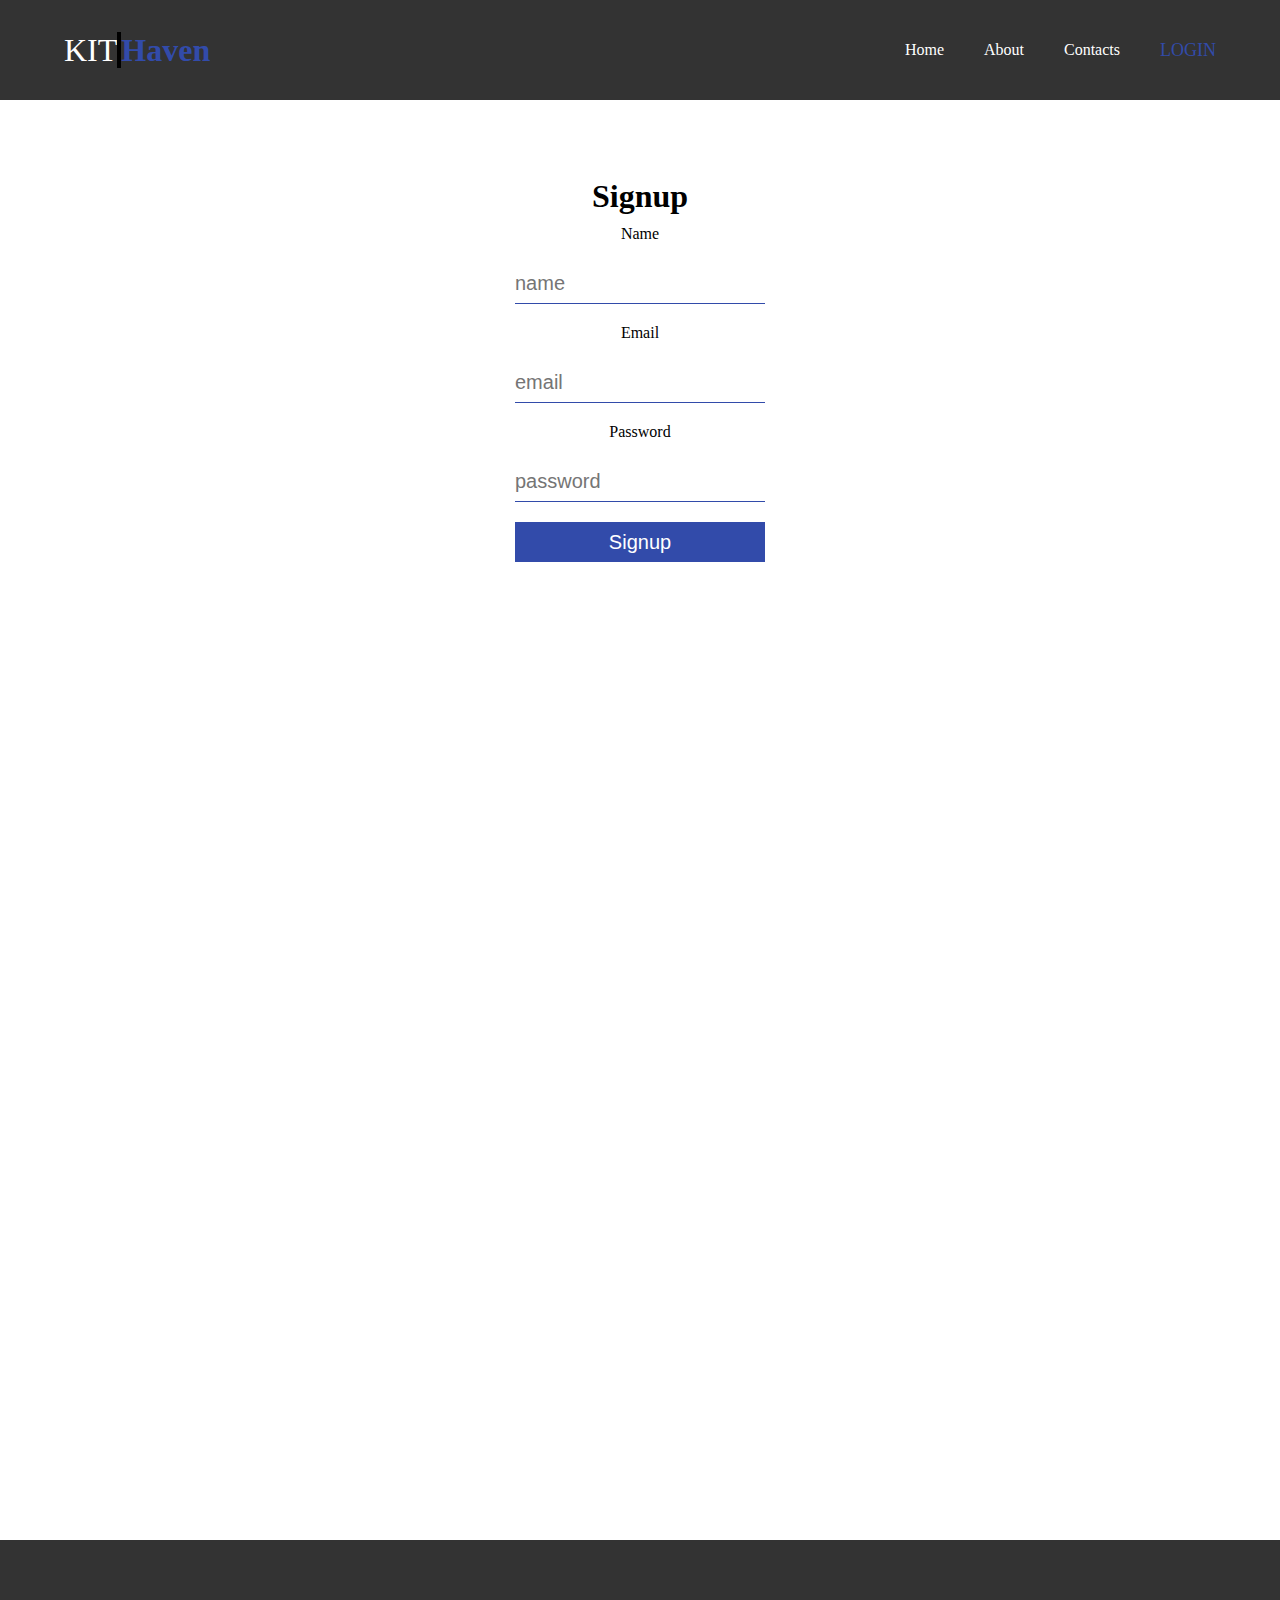
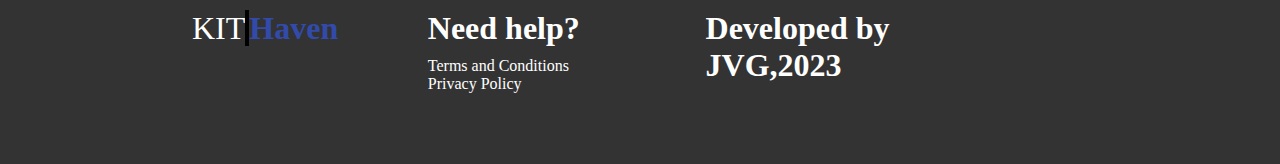
<file: pages/registration.html>
<!DOCTYPE html>
<html>
<head>
<title>Signup</title>
<link rel="stylesheet" type="text/css" href="../styles/style.css">
</head>
<body>
<header class="header">
			<div class="inner_header">
				<div class="title">
				<h1>KIT<span>Haven</span></h1>
				</div>
				<ul class="navigation">
				<a href="../index.html"><li>Home</li></a>
				<a href="about.html"><li>About</li></a>
				<a href="contacts.html"><li>Contacts</li></a>
				<a class="credentials" href="logon.html" target="_blank"><li id="log">LOGIN</li></a>
				</ul>
			</div>
			</header>
			<section class="formbody">
			<form>
				<h1>Signup</h1>
				<label for="name" >Name</label>
				<input type="text" name="name" placeholder="name" required>
				<label for="name" >Email</label>
				<input type="email" name="email" placeholder="email" required>
				<label for="name" >Password</label>
				<input type="password" name="password" placeholder="password" required>
				<button type="submit" onclick="../index.html">Signup</button>
			</form>
			</section>		
			
			
				<footer class="footer">
				<div class="innerfooter">
				<div class="footertitle">
					<div class="title">
					<h1>KIT<span>Haven</span></h1>
				</div>
				</div>
				<div class="footerthird">
				<h1>Need help?</h1>
				<a href="#">Terms and Conditions</a>
				<a href="#">Privacy Policy</a>
				</div>	
				<div class="footerthird">
				<h1>Developed by JVG,2023</h1>
				</div>
				</div>
			</footer>
</body>
</html>
</file>
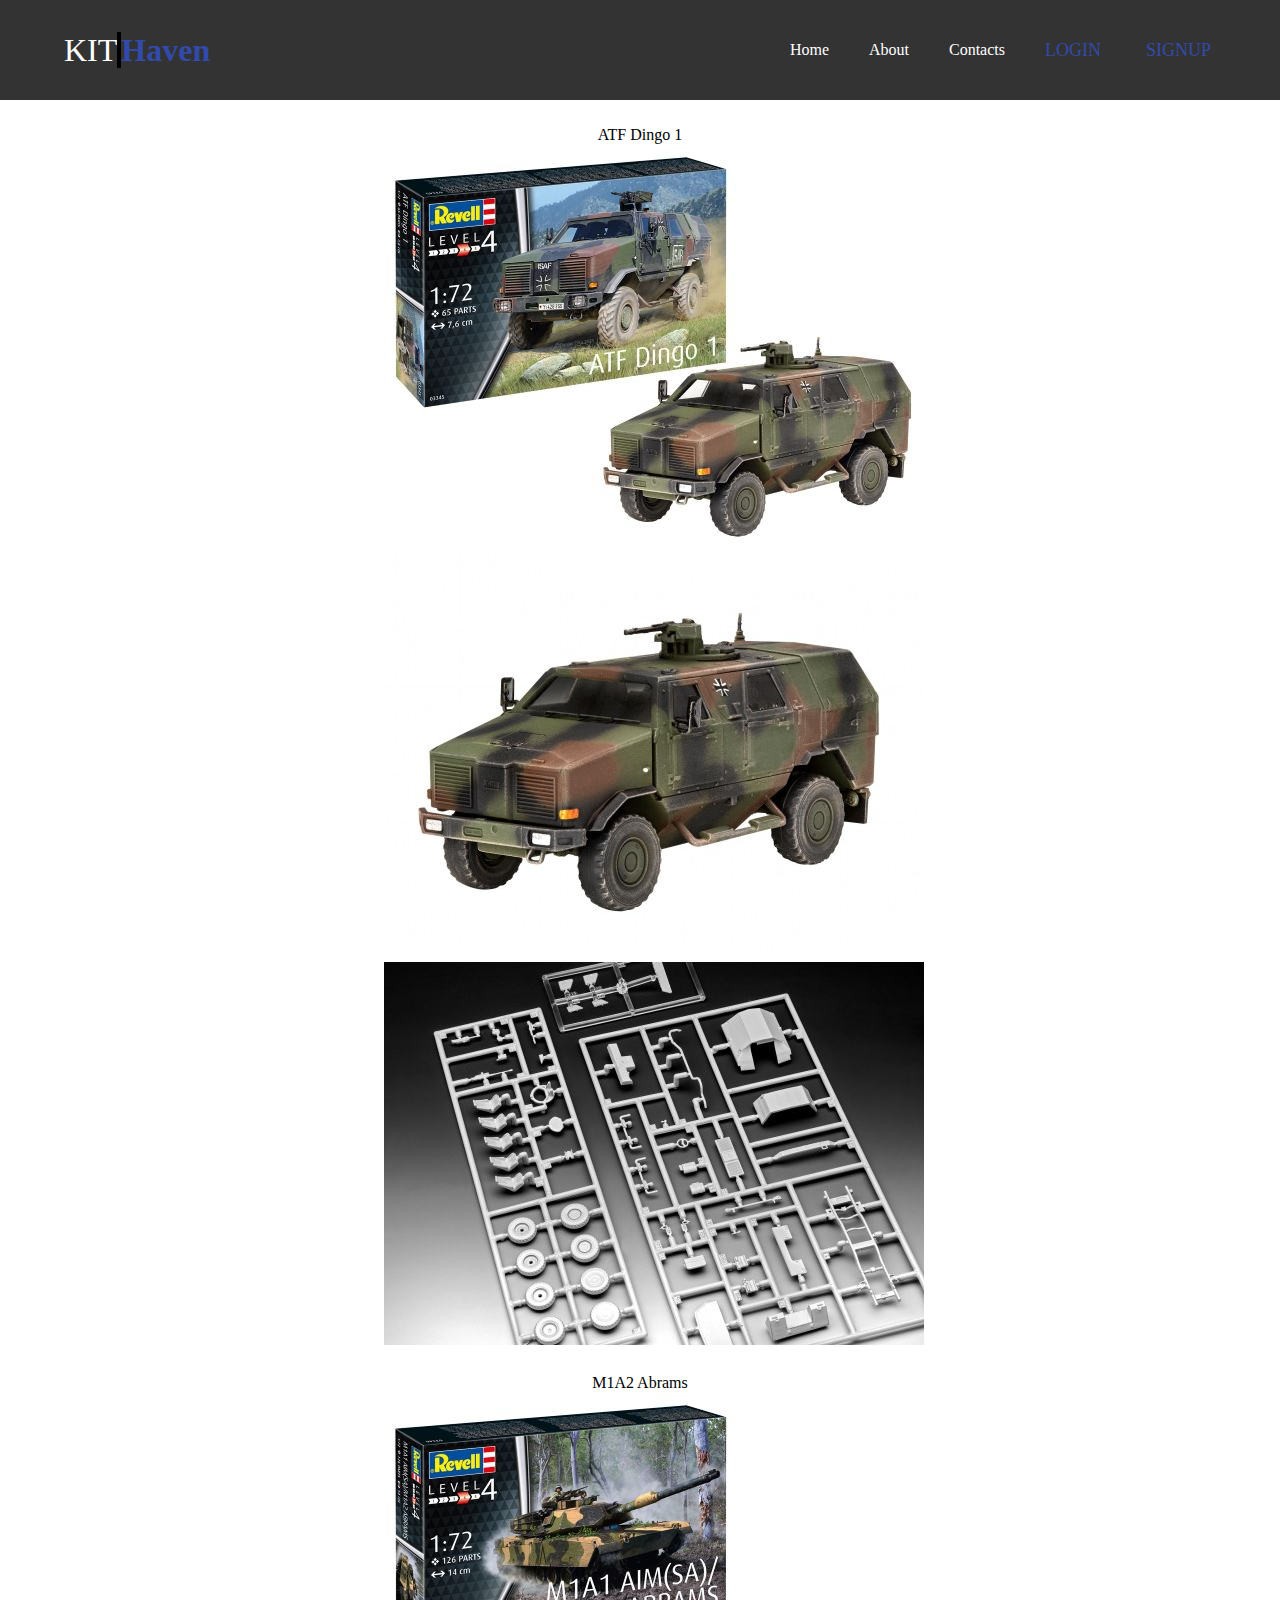
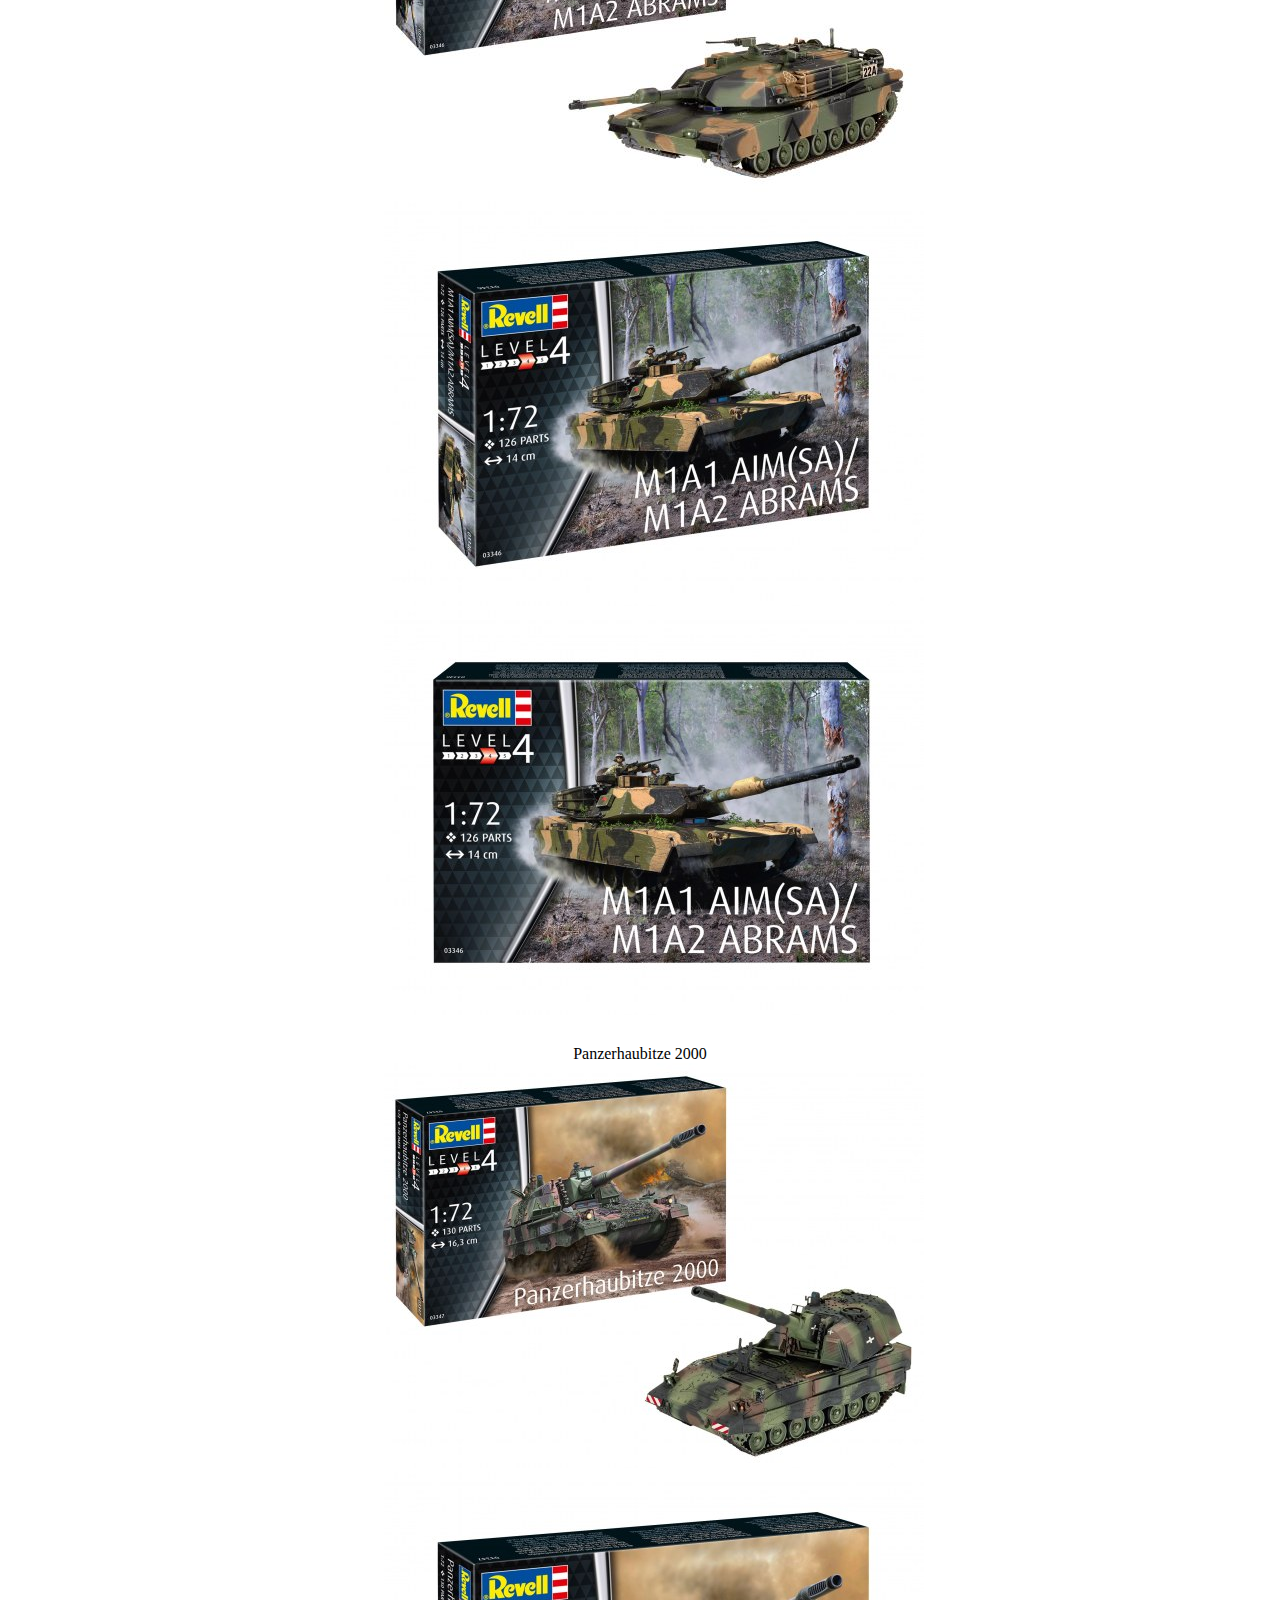
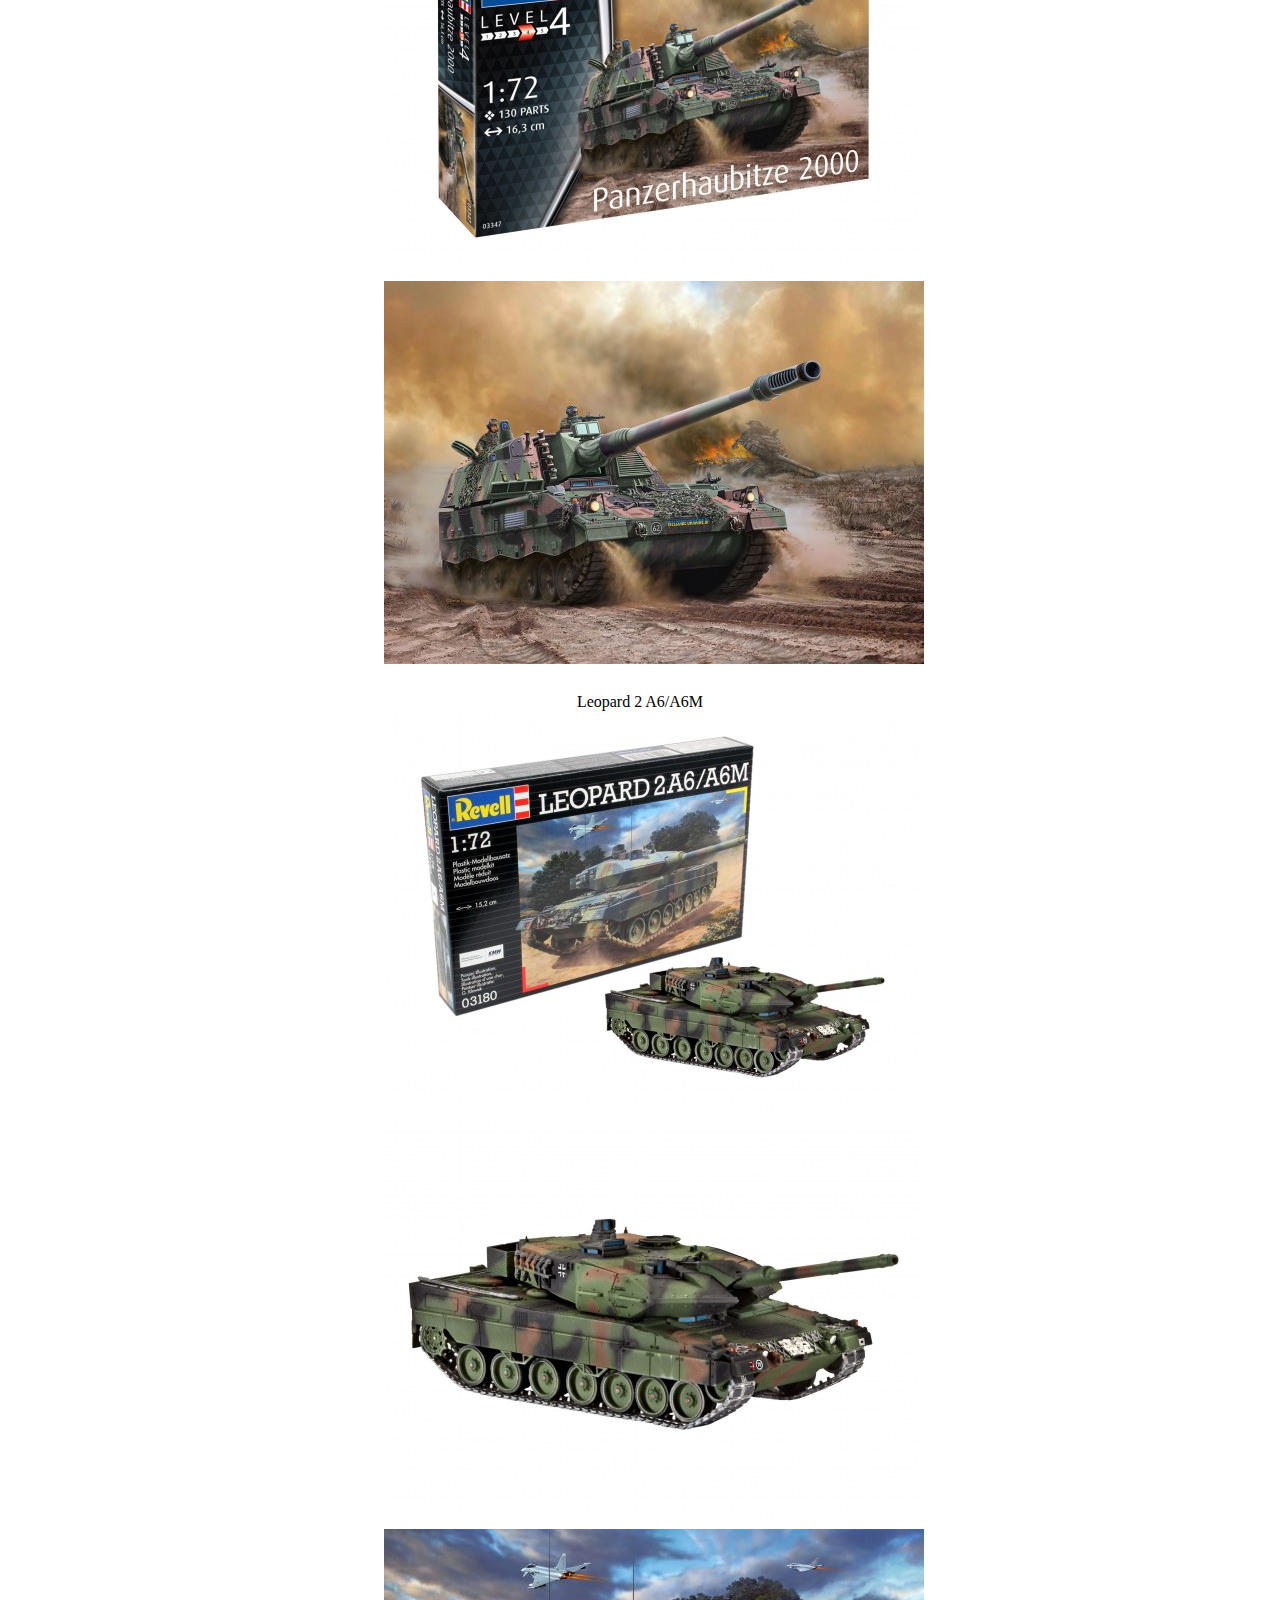
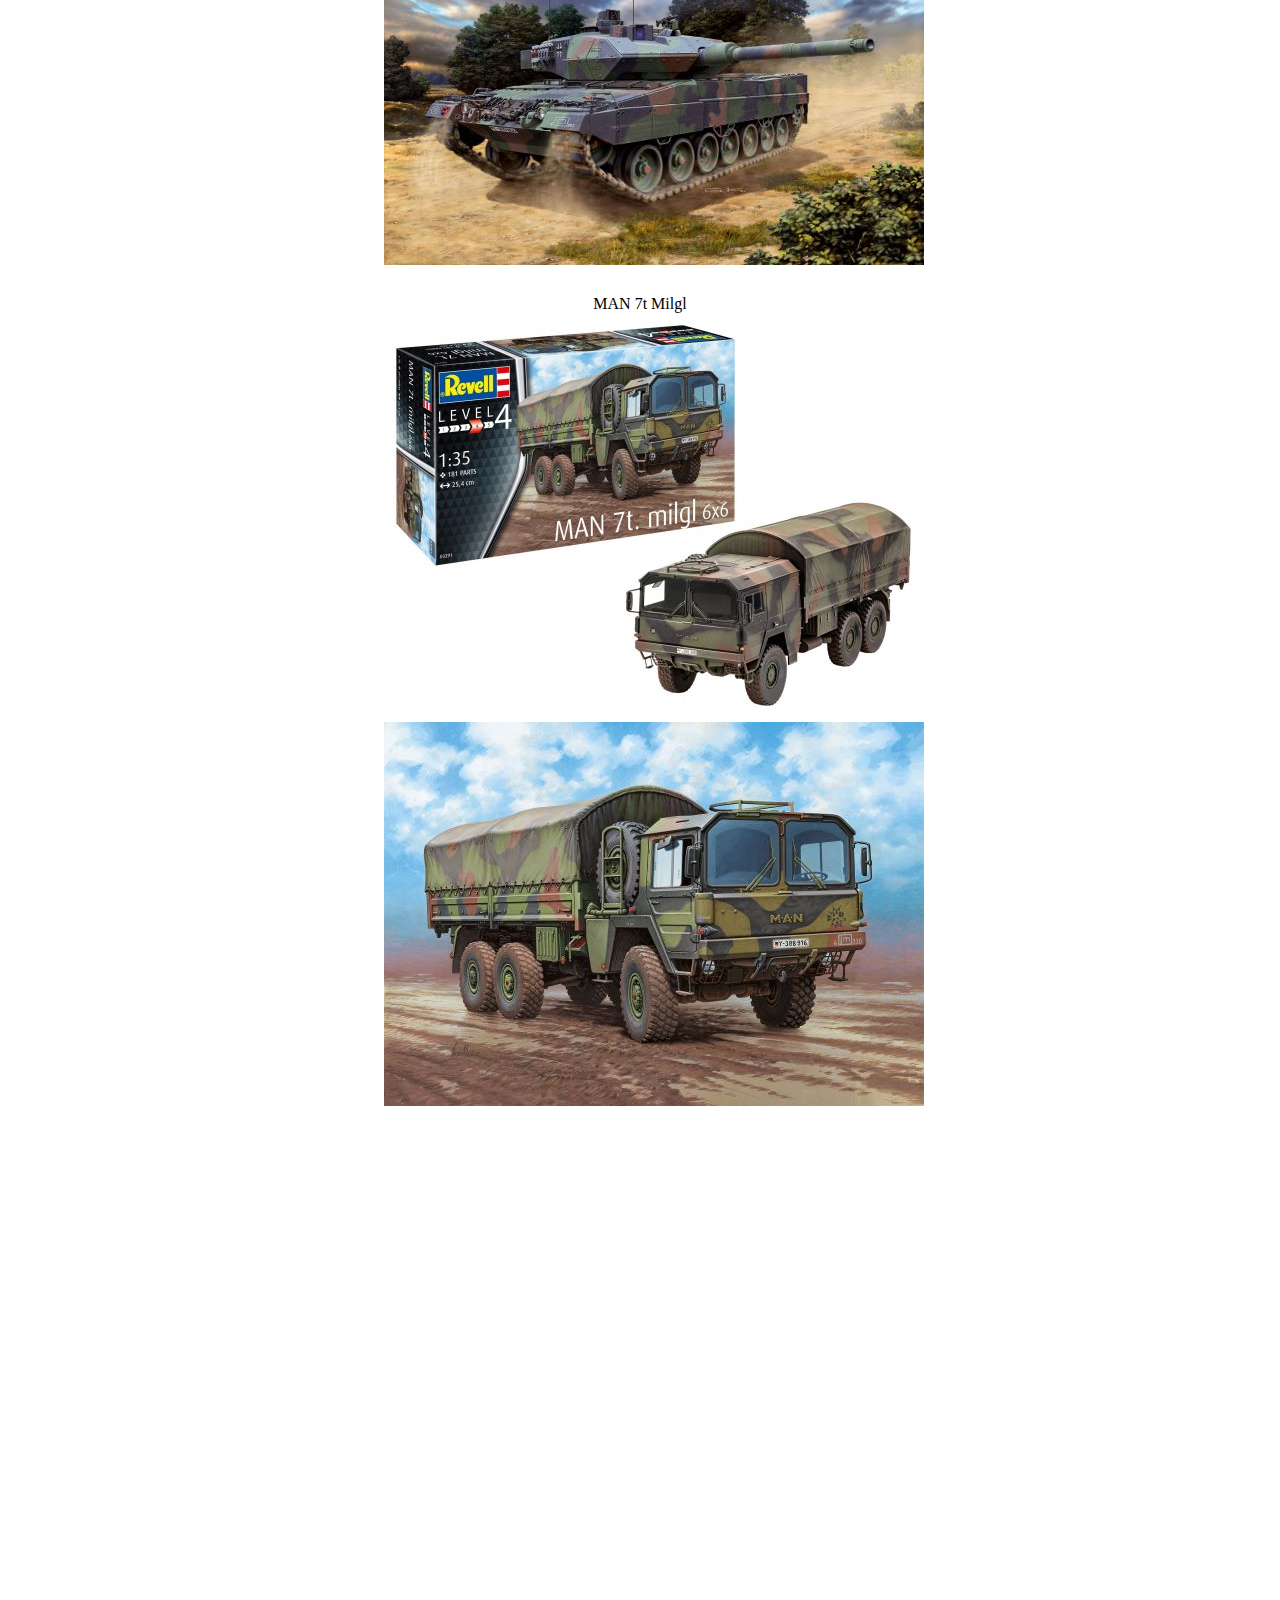
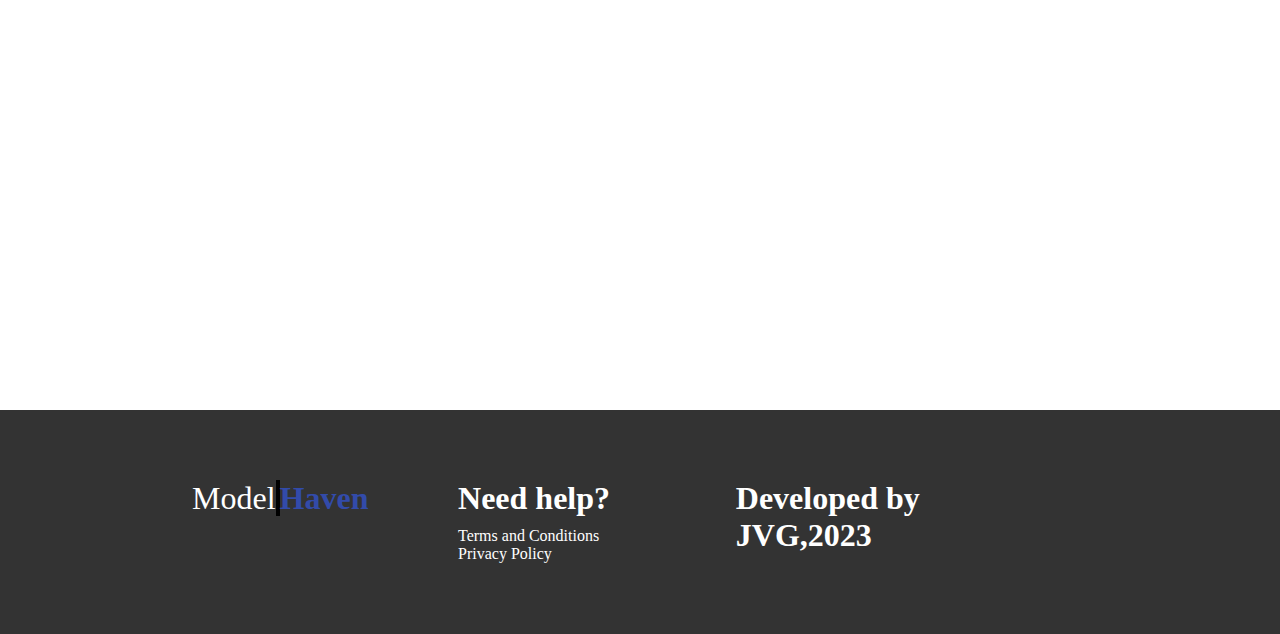
<file: pages/Revelmodern.html>
<!DOCTYPE html>
	<html>
			<head>
			<title>KH Revell modern</title>
			<meta name="Jovani Gonzales" content="JVG"/>
			<meta name="" content=""/> 
			<link rel="stylesheet" type="text/css" href="../styles/style.css">
		</head>
		<body >
			<header class="header">
			<div class="inner_header">
				<div class="title">
				<h1>KIT<span>Haven</span></h1>
				</div>
				<ul class="navigation">
				<a href="../index.html"><li>Home</li></a>
				<a href="about.html"><li>About</li></a>
				<a href="contacts.html"><li>Contacts</li></a>
				<a class="credentials" href="logon.html" target="_blank"><li id="log">LOGIN</li></a>
				<a class="credentials" href="registration.html" target="_blank"><li id="sign">SIGNUP</li></a>
				</ul>
			</div>
			</header>
			<section>
			<div class="images">
			<figcaption>ATF Dingo 1</figcaption>
			<img src="../src/dingo1.jpg"/>
			<img src="../src/dingo2.jpg"/>
			<img src="../src/dingo3.jpg"/>
			<figcaption>M1A2 Abrams</figcaption>
			<img src="../src/abrams1.jpg"/>
			<img src="../src/abrams2.jpg"/>
			<img src="../src/abrams3.jpg"/>
			<figcaption>Panzerhaubitze 2000</figcaption>
			<img src="../src/panzer1.jpg"/>
			<img src="../src/panzer2.jpg"/>
			<img src="../src/panzer3.jpg"/>
			<figcaption>Leopard 2 A6/A6M</figcaption>
			<img src="../src/leo1.jpg"/>
			<img src="../src/leo2.jpg"/>
			<img src="../src/leo3.jpg"/>
			<figcaption>MAN 7t Milgl</figcaption>
			<img src="../src/man1.jpg"/>
			<img src="../src/man2.jpg"/>
			</div>
			</section>
			<footer class="footer">
				<div class="innerfooter">
				<div class="footertitle">
					<div class="title">
					<h1>Model<span>Haven</span></h1>
				</div>
				</div>
				<div class="footerthird">
				<h1>Need help?</h1>
				<a href="#">Terms and Conditions</a>
				<a href="#">Privacy Policy</a>
				</div>	
				<div class="footerthird">
				<h1>Developed by JVG,2023</h1>
				</div>
				</div>
			</footer>
		</body>
	</html>
</file>
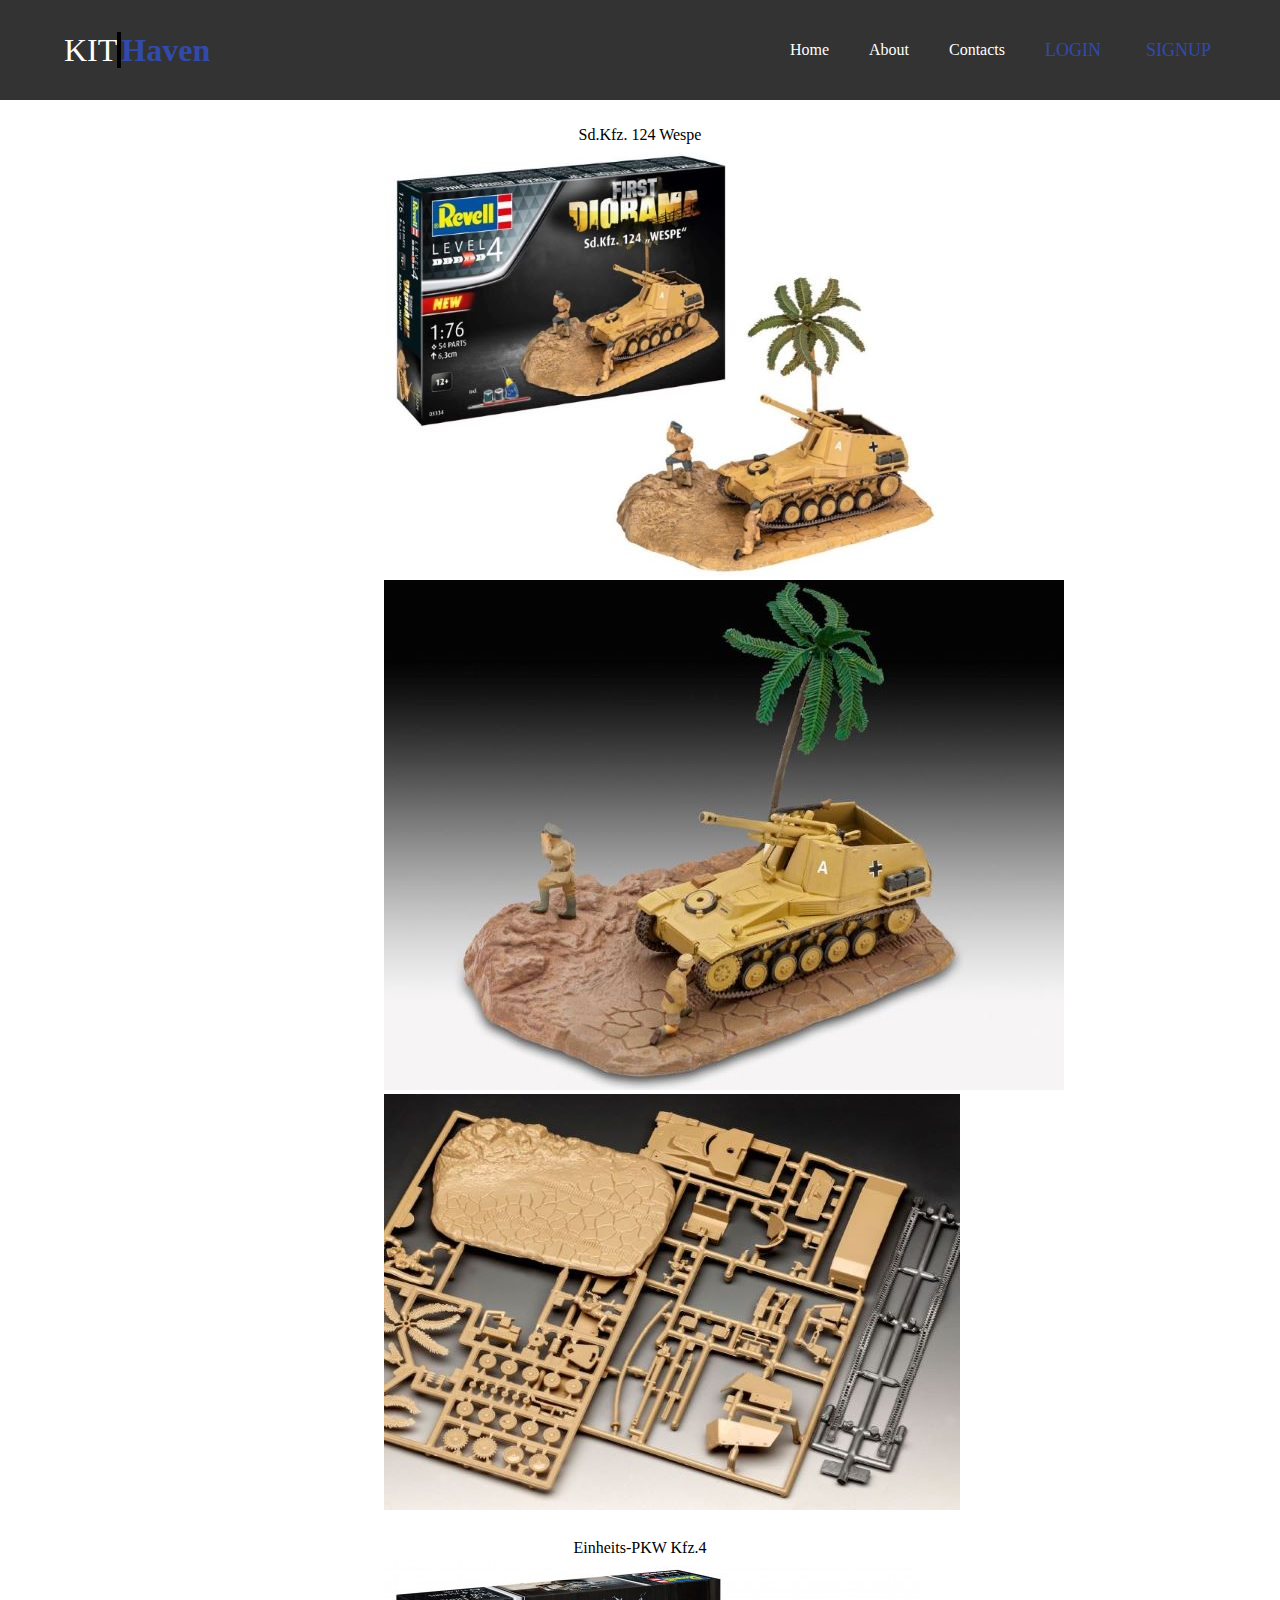
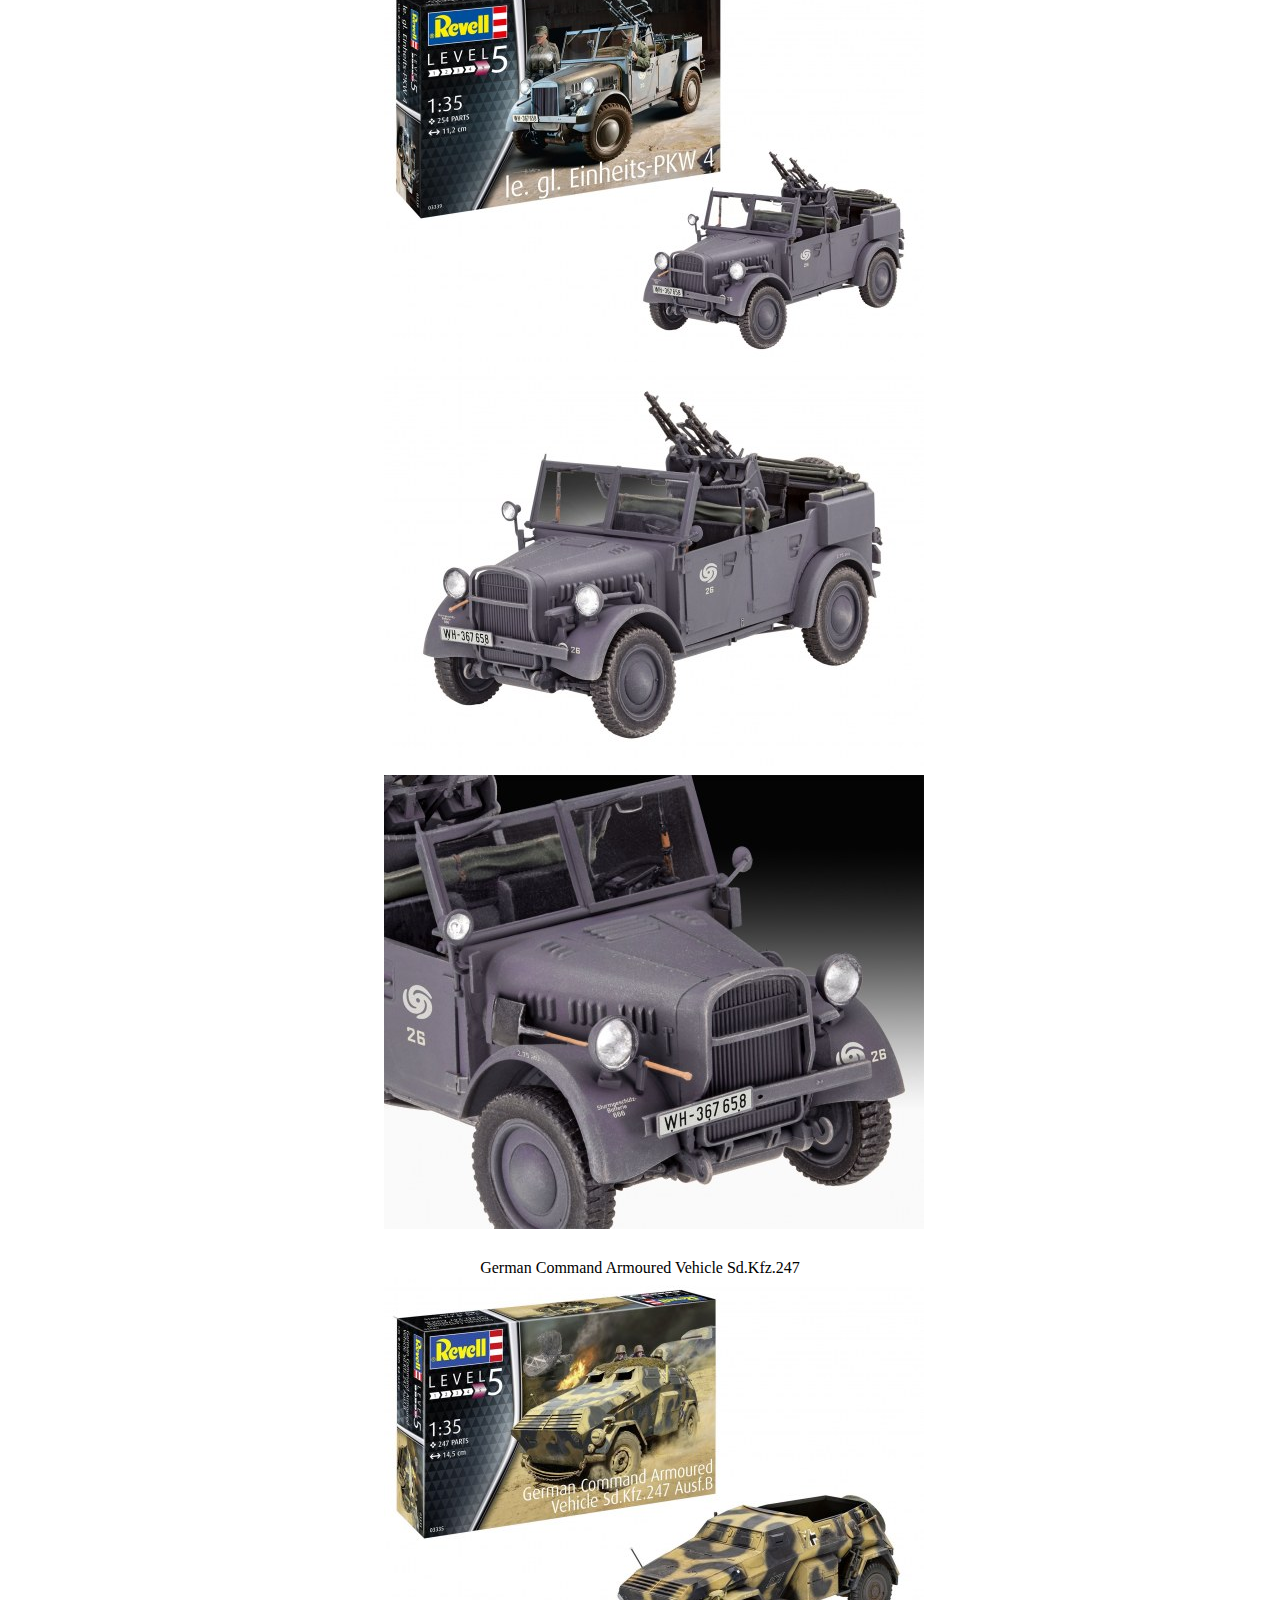
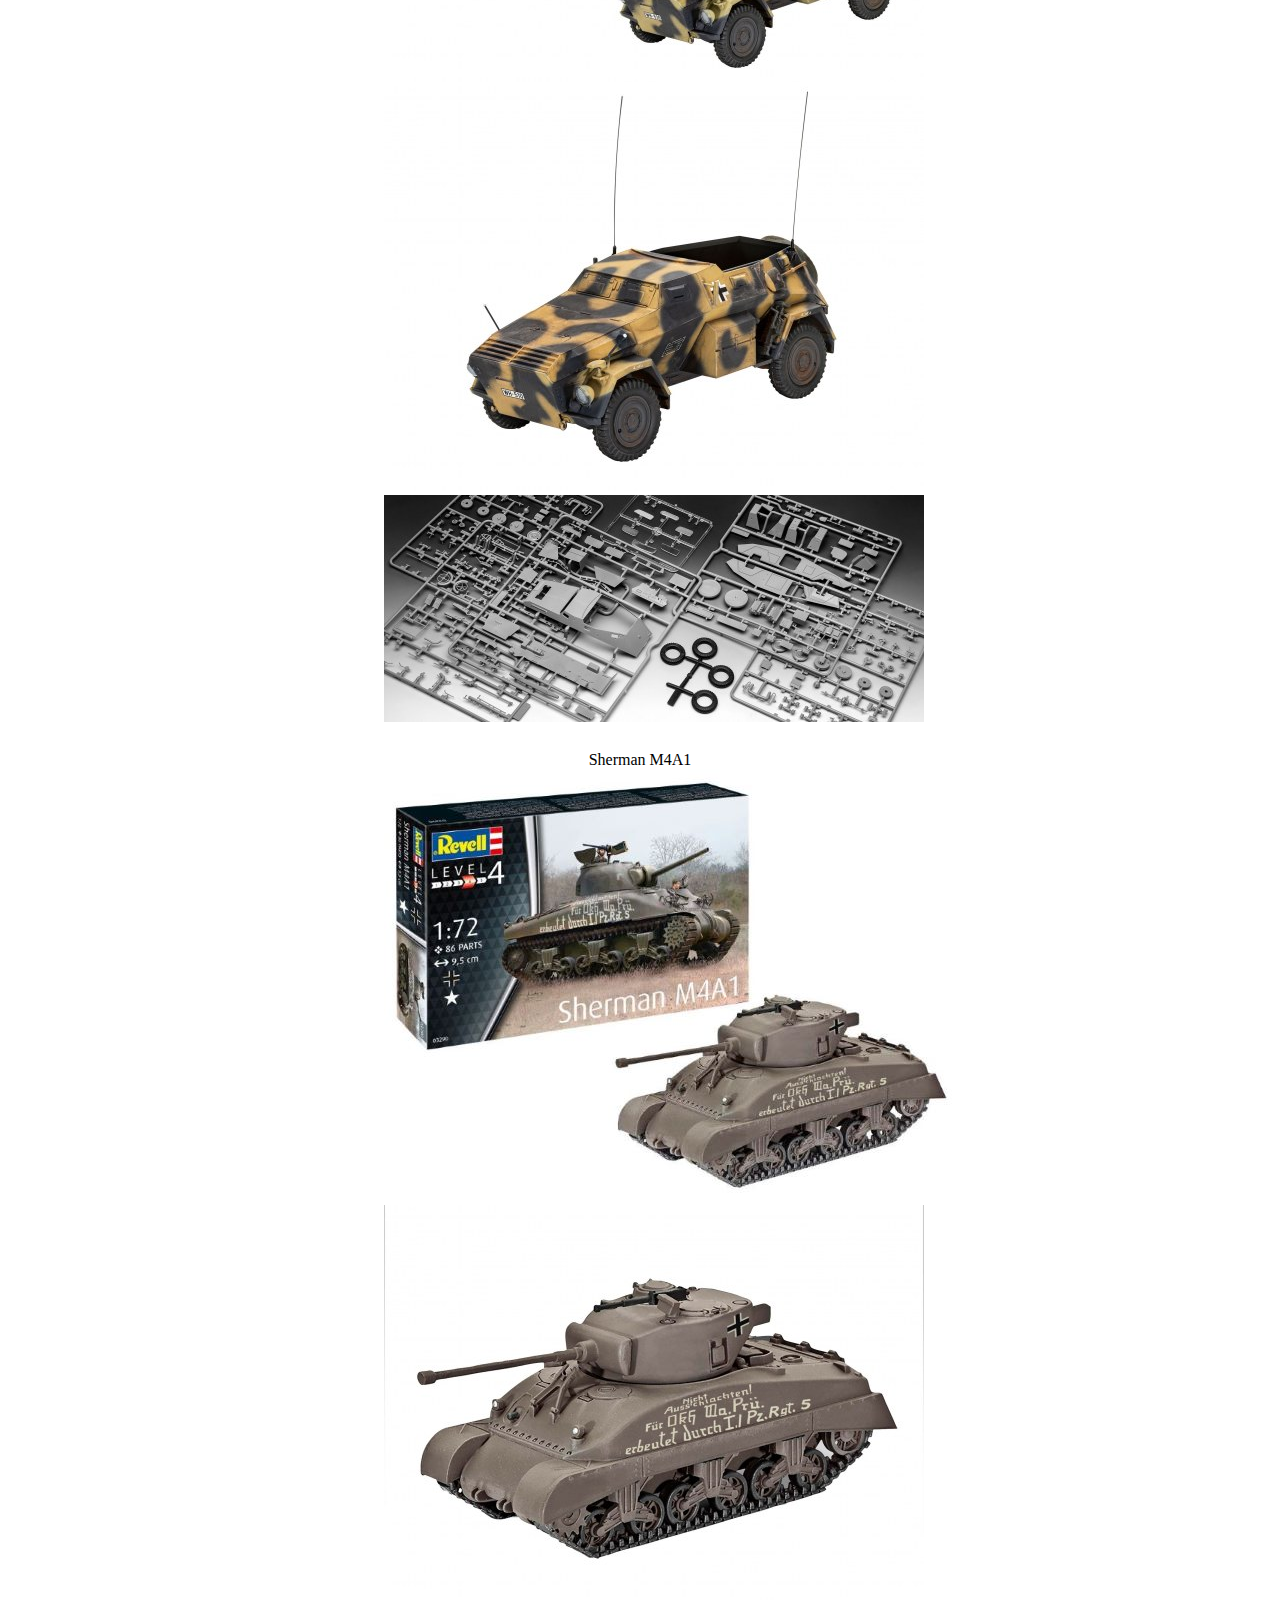
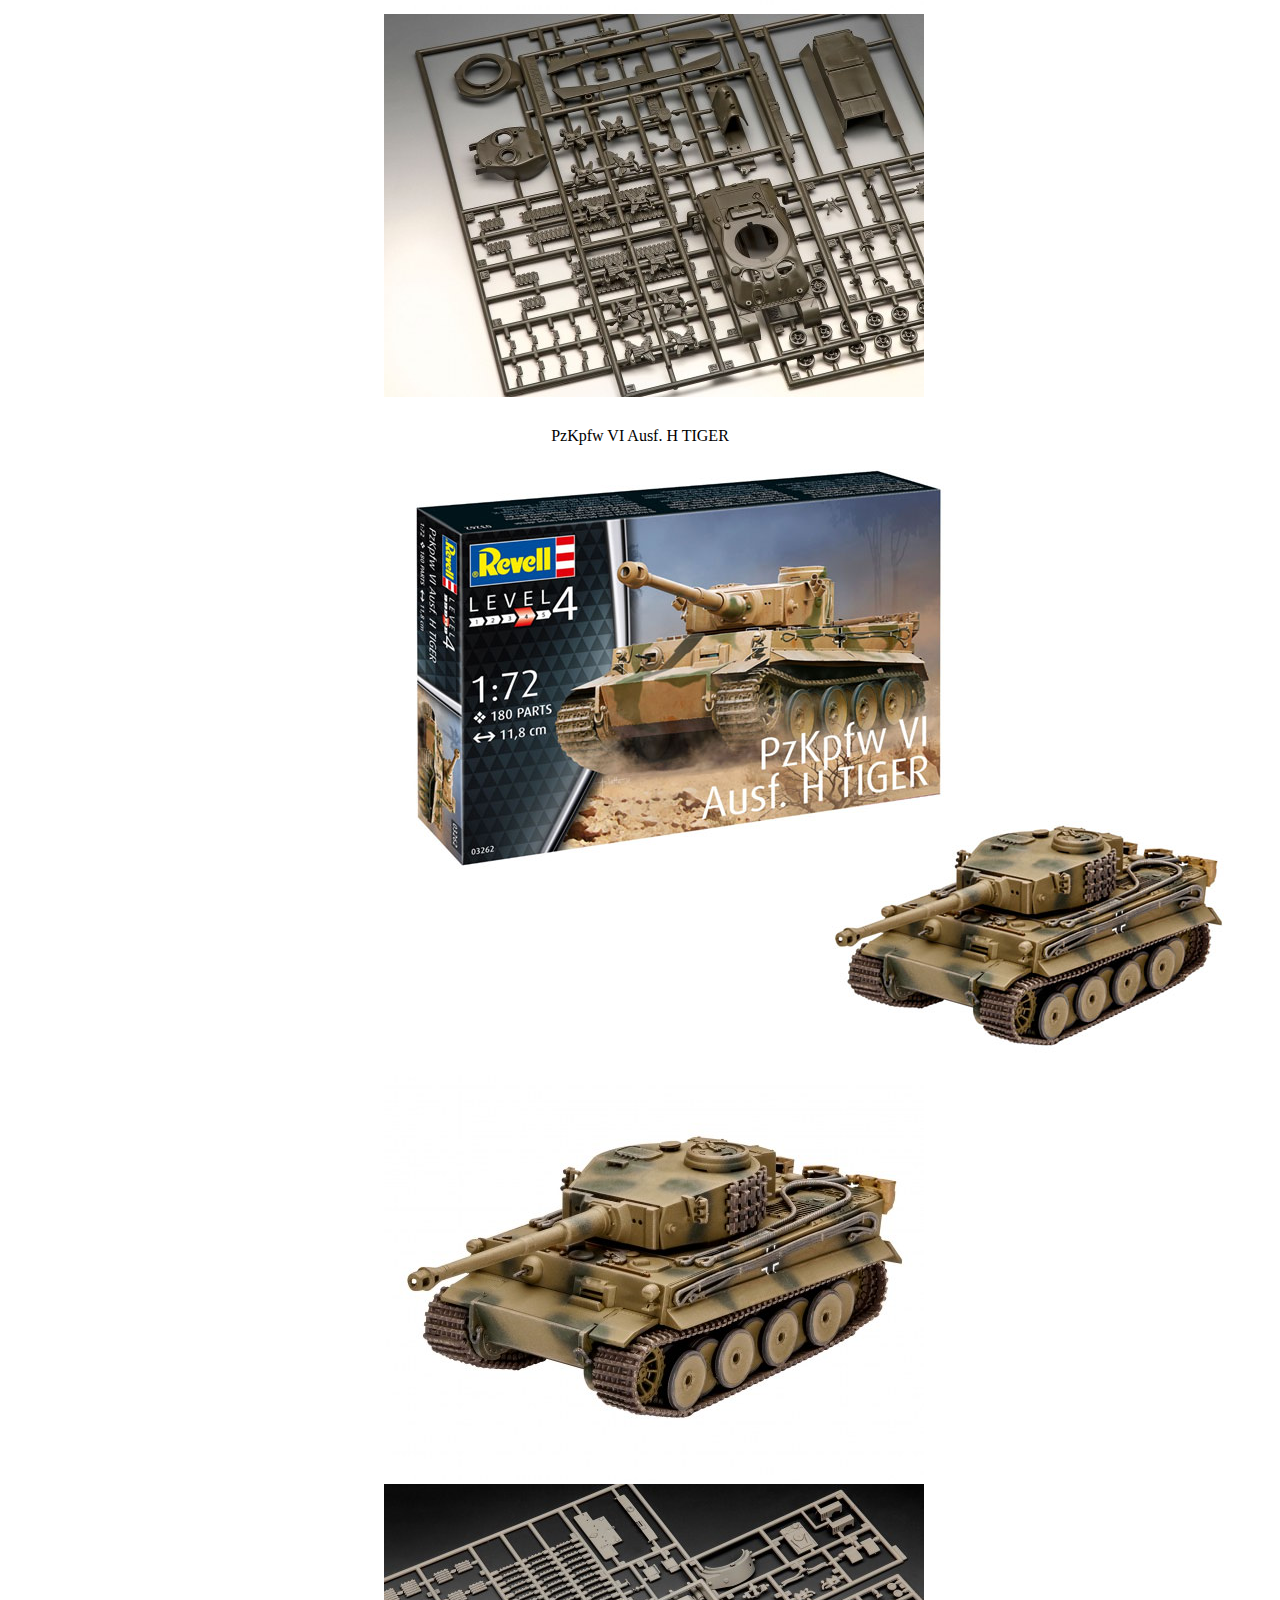
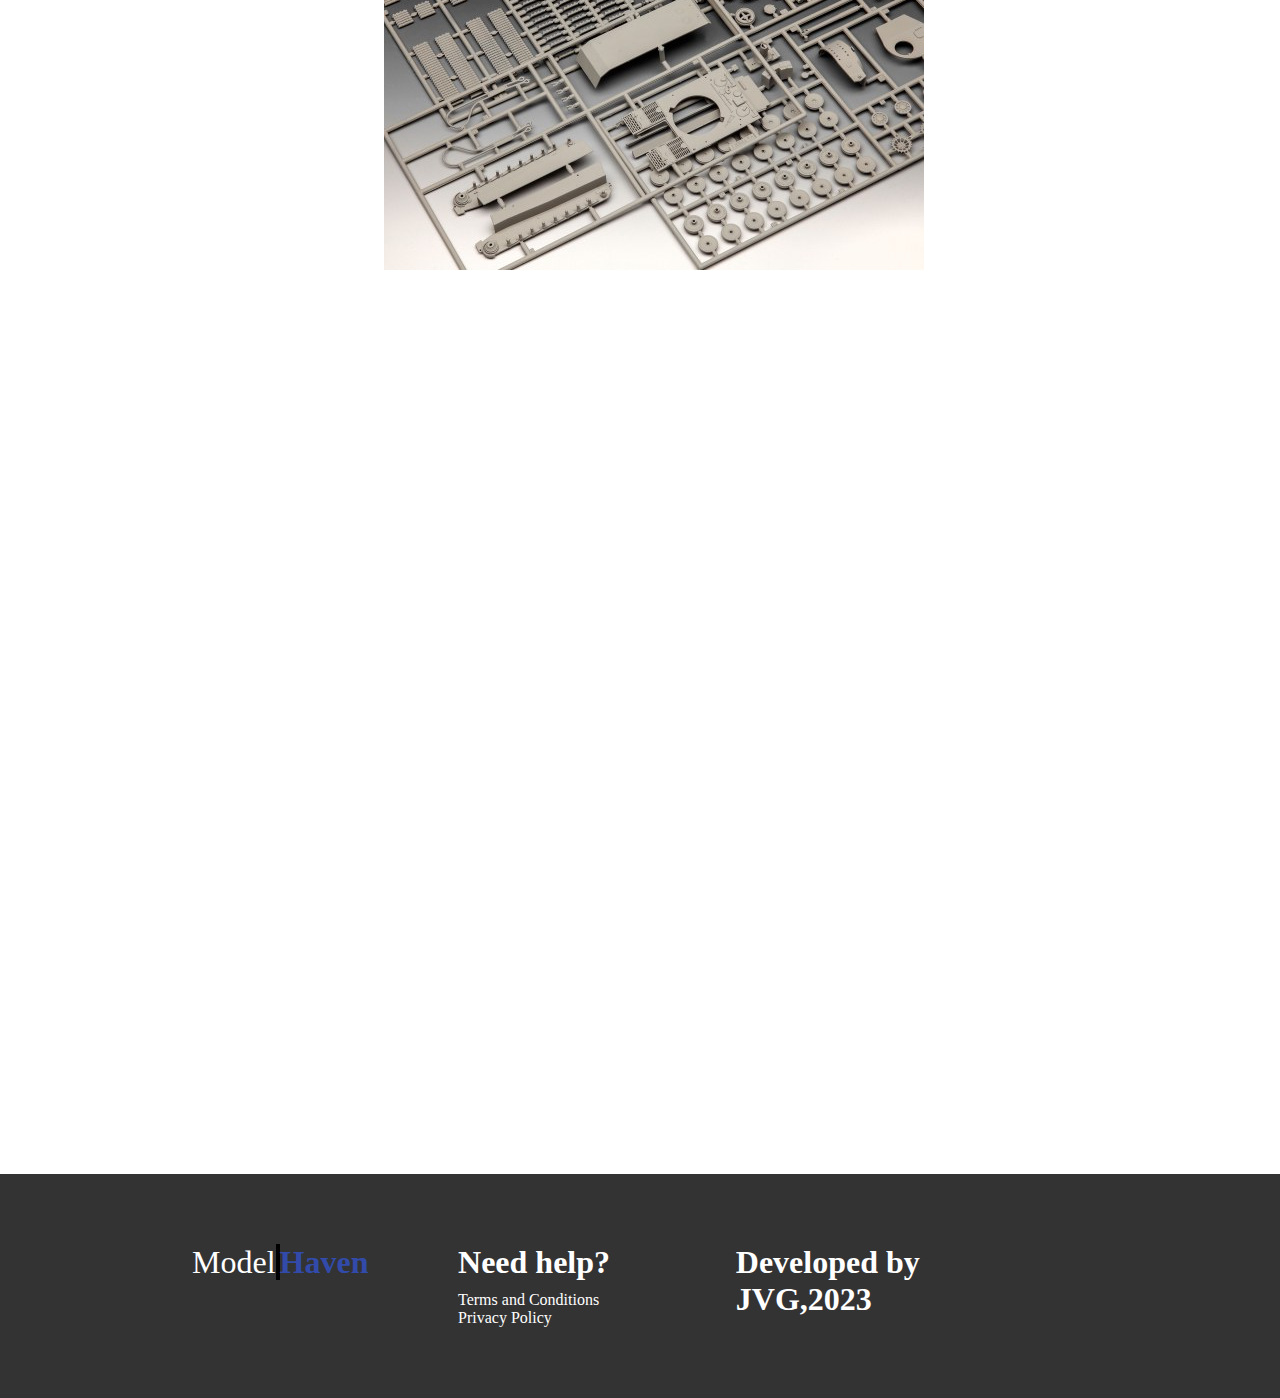
<file: pages/Revelww2.html>
<!DOCTYPE html>
	<html>
		<head>
			<title>KH Revell WW2</title>
			<meta name="Jovani Gonzales" content="JVG"/>
			<meta name="" content=""/> 
			<link rel="stylesheet" type="text/css" href="../styles/style.css">
		</head>
		<body >
			<header class="header">
			<div class="inner_header">
				<div class="title">
				<h1>KIT<span>Haven</span></h1>
				</div>
				<ul class="navigation">
				<a href="../index.html"><li>Home</li></a>
				<a href="about.html"><li>About</li></a>
				<a href="contacts.html"><li>Contacts</li></a>
				<a class="credentials" href="logon.html" target="_blank"><li id="log">LOGIN</li></a>
				<a class="credentials" href="registration.html" target="_blank"><li id="sign">SIGNUP</li></a>
				</ul>
			</div>
			</header>
			<section>
			<div class="images">
			<figcaption>Sd.Kfz. 124 Wespe</figcaption>
			<img src="../src/ga1.jpg"/>
			<img src="../src/ga2.jpg"/>
			<img src="../src/ga3.jpg"/>
			<figcaption>Einheits-PKW Kfz.4</figcaption>
			<img src="../src/ein1.jpg"/>
			<img src="../src/ein2.jpg"/>
			<img src="../src/ein3.jpg"/>
			<figcaption>German Command Armoured Vehicle Sd.Kfz.247 </figcaption>
			<img src="../src/gercom1.jpg"/>
			<img src="../src/gercom2.jpg"/>
			<img src="../src/gercom3.jpg"/>
			<figcaption>Sherman M4A1</figcaption>
			<img src="../src/sher1.jpg"/>
			<img src="../src/sher2.jpg"/>
			<img src="../src/sher3.jpg"/>
			<figcaption> PzKpfw VI Ausf. H TIGER</figcaption>
			<img src="../src/tig1.jpg"/>
			<img src="../src/tig2.jpg"/>
			<img src="../src/tig3.jpg"/>
			</div>
			</section>
			<footer class="footer">
				<div class="innerfooter">
				<div class="footertitle">
					<div class="title">
					<h1>Model<span>Haven</span></h1>
				</div>
				</div>
				<div class="footerthird">
				<h1>Need help?</h1>
				<a href="#">Terms and Conditions</a>
				<a href="#">Privacy Policy</a>
				</div>	
				<div class="footerthird">
				<h1>Developed by JVG,2023</h1>
				</div>
				</div>
			</footer>
		</body>
	</html>
</file>
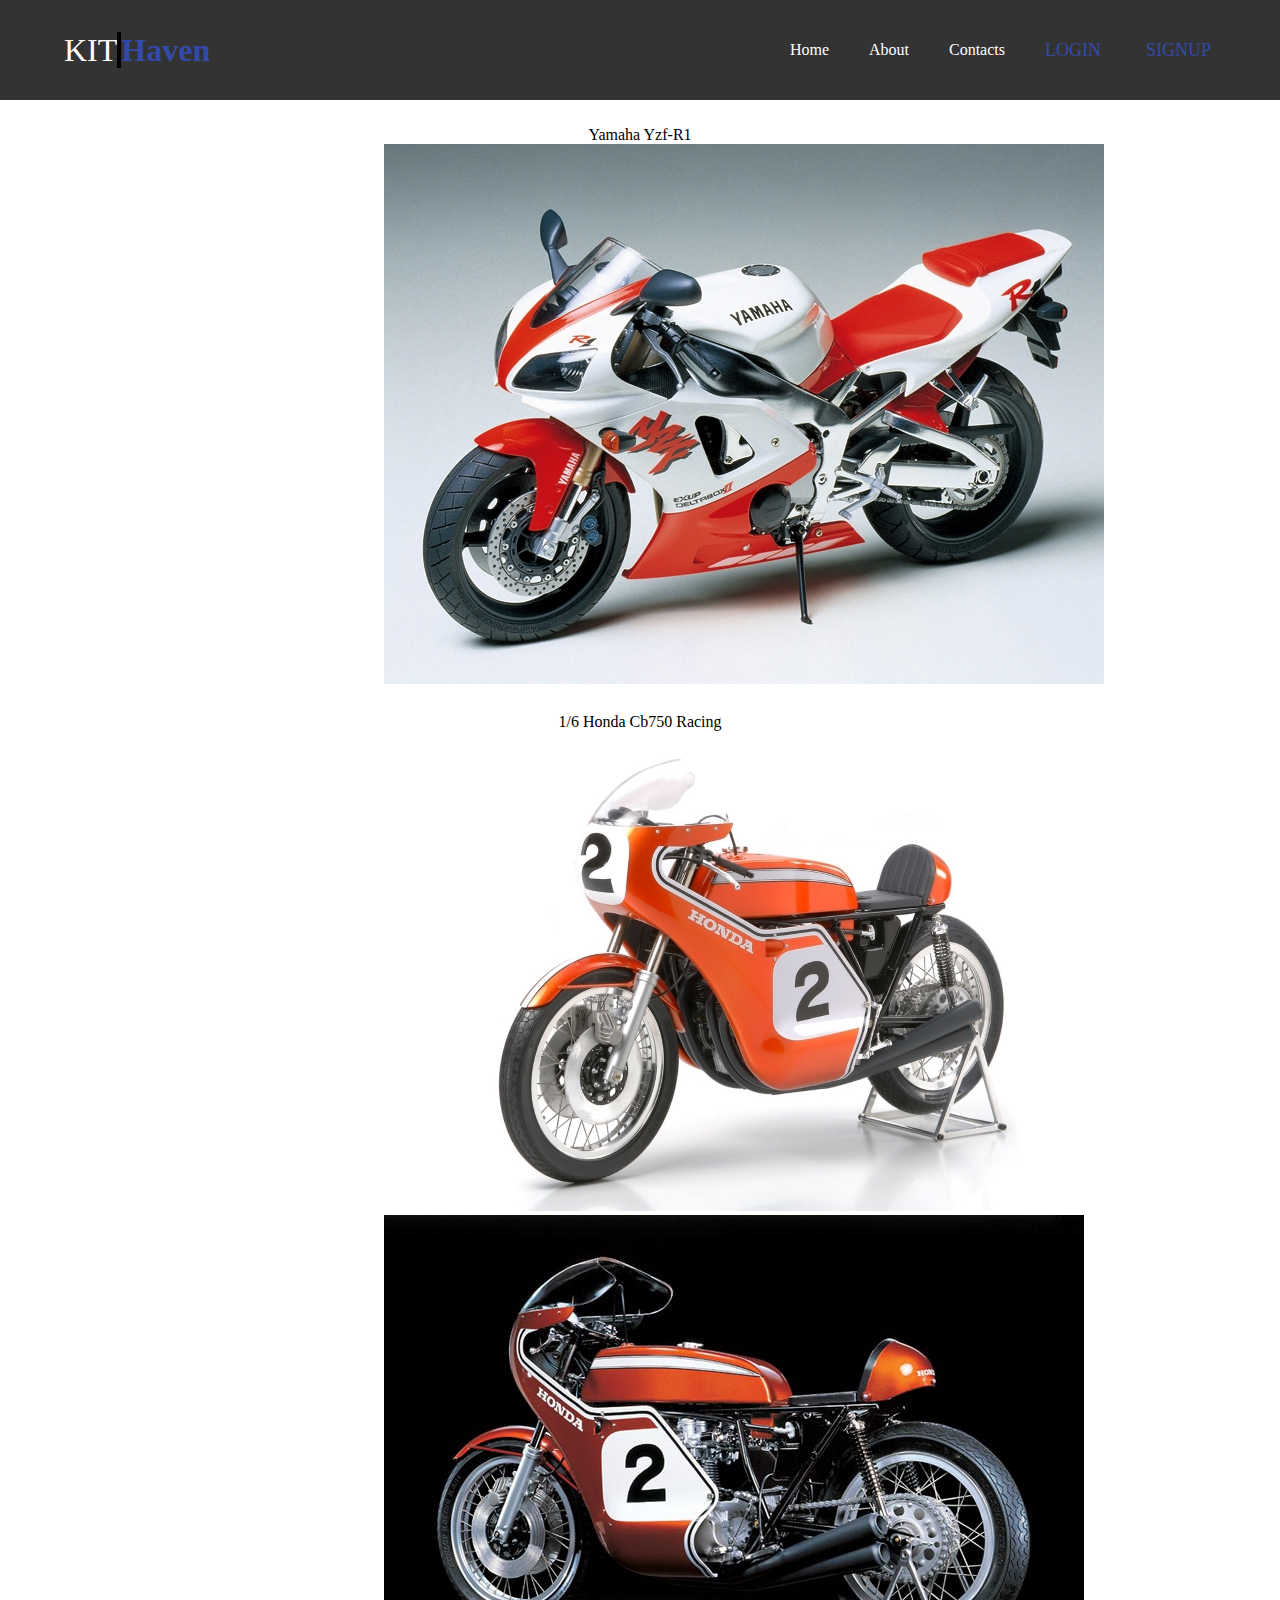
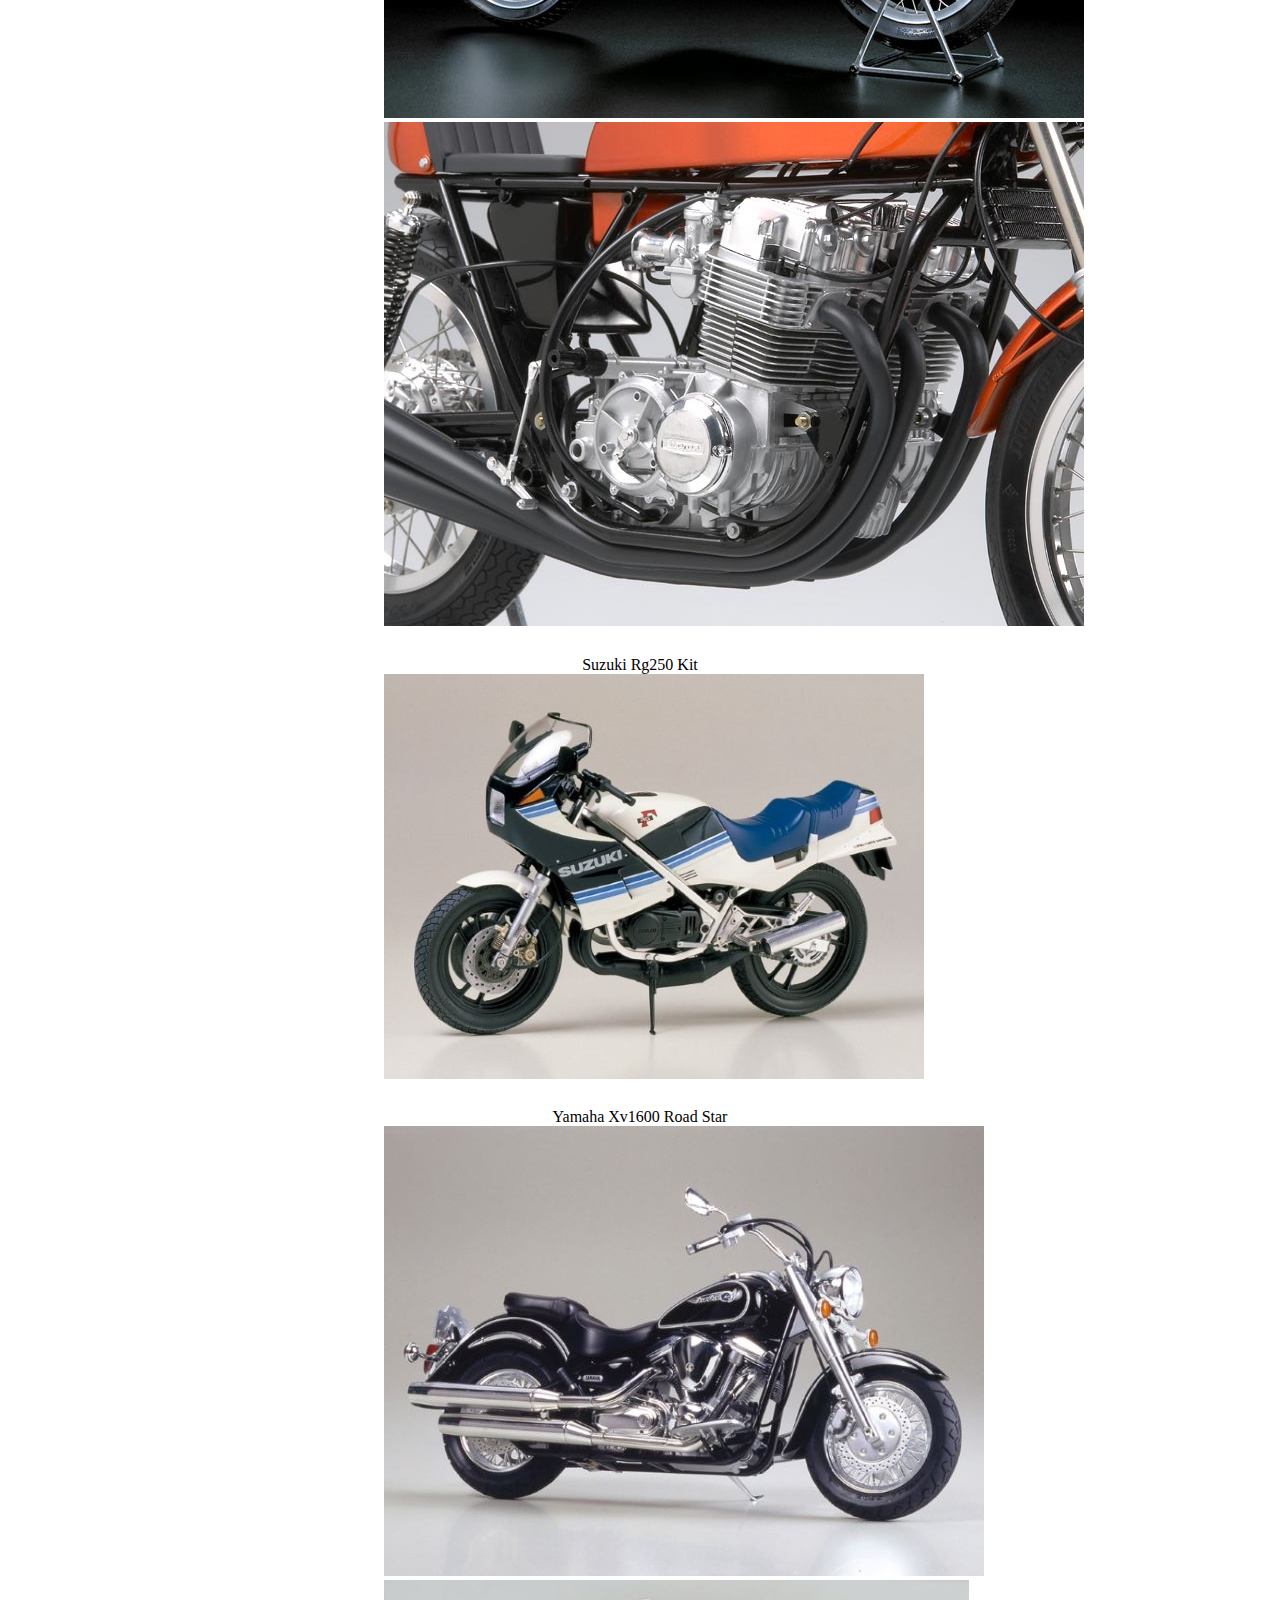
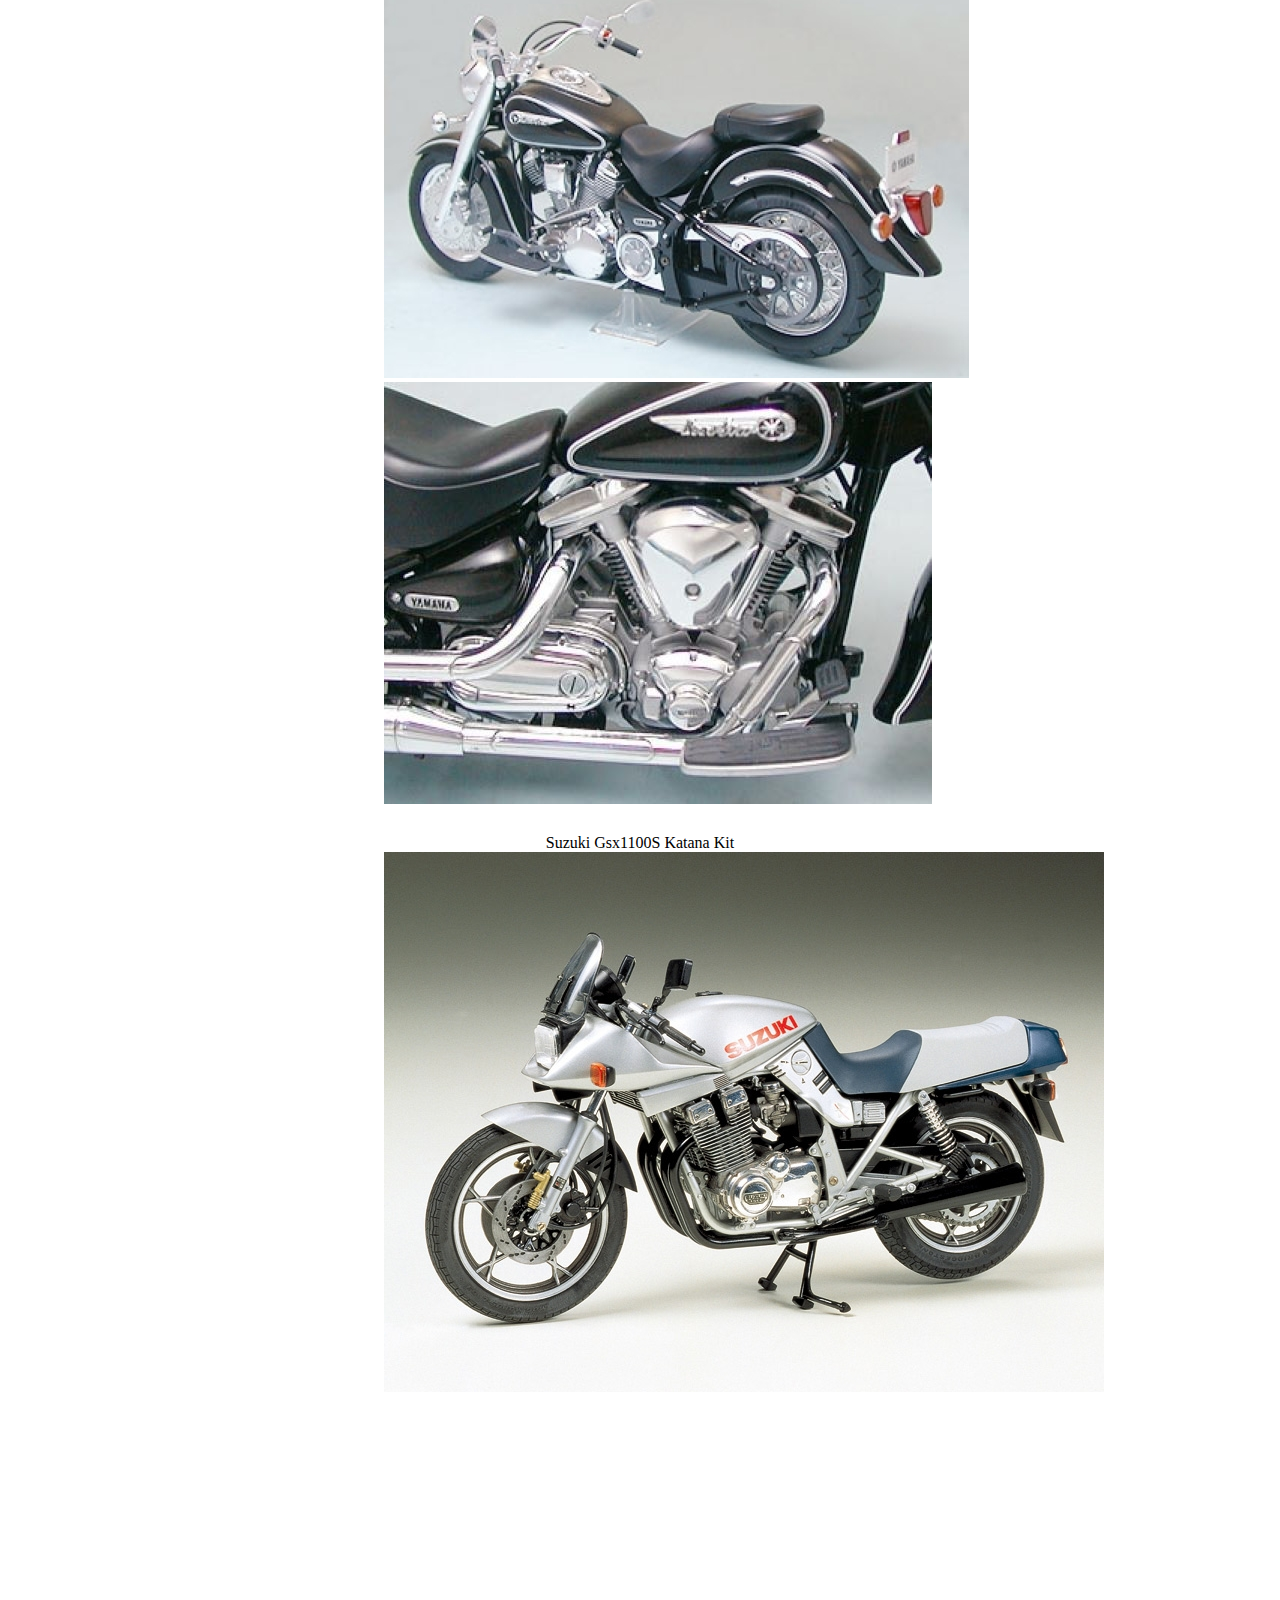
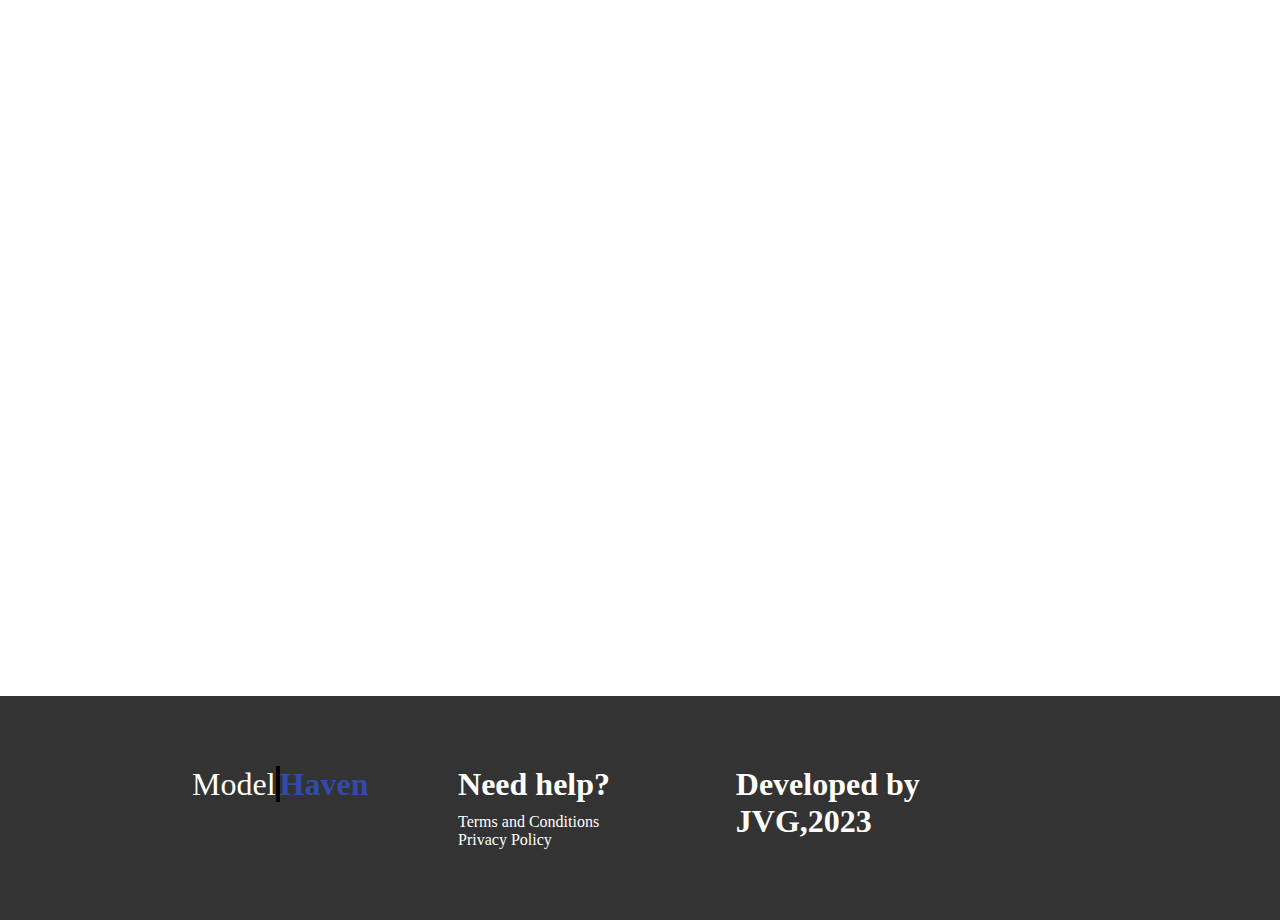
<file: pages/tamiyamoto.html>
<!DOCTYPE html>
	<html>
		<head>
			<title>KH Tamiya motorcycles</title>
			<meta name="Jovani Gonzales" content="JVG"/>
			<meta name="" content=""/> 
			<link rel="stylesheet" type="text/css" href="../styles/style.css">
		</head>
		<body >
			<header class="header">
			<div class="inner_header">
				<div class="title">
				<h1>KIT<span>Haven</span></h1>
				</div>
				<ul class="navigation">
				<a href="../index.html"><li>Home</li></a>
				<a href="about.html"><li>About</li></a>
				<a href="contacts.html"><li>Contacts</li></a>
				<a class="credentials" href="logon.html" target="_blank"><li id="log">LOGIN</li></a>
				<a class="credentials" href="registration.html" target="_blank"><li id="sign">SIGNUP</li></a>
				</ul>
			</div>
			</header>
			<section>
			<div class="images">
			<figcaption>Yamaha Yzf-R1</figcaption>
			<img src="../src/yzf1.jpg"/>
			<figcaption>1/6 Honda Cb750 Racing</figcaption>
			<img src="../src/cb1.jpg"/>
			<img src="../src/cb2.jpg"/>
			<img src="../src/cb3.jpg"/>
			<figcaption>Suzuki Rg250 Kit</figcaption>
			<img src="../src/rg1.jpg"/>
			<figcaption>Yamaha Xv1600 Road Star</figcaption>
			<img src="../src/xv1.jpg"/>
			<img src="../src/xv2.jpg"/>
			<img src="../src/xv3.jpg"/>
			<figcaption>Suzuki Gsx1100S Katana Kit</figcaption>
			<img src="../src/gs1.jpg"/>
			</div>
			</section>
			<footer class="footer">
				<div class="innerfooter">
				<div class="footertitle">
					<div class="title">
					<h1>Model<span>Haven</span></h1>
				</div>
				</div>
				<div class="footerthird">
				<h1>Need help?</h1>
				<a href="#">Terms and Conditions</a>
				<a href="#">Privacy Policy</a>
				</div>	
				<div class="footerthird">
				<h1>Developed by JVG,2023</h1>
				</div>
				</div>
			</footer>
		</body>
	</html>
</file>
<file: styles/style.css>
*{
	margin:0;
	padding:0;
	list-style:none;
	text-decoration:none;
	font-style:Verdana;
}
.header{
	width:100%;
	height:100px;
	display:block;
	background-color:#333333;
}
.inner_header{
	width:90%;
	height:100%;
	display:block;
	margin:0 auto;
	background-color:#333333;
}
.title{
	height: 100%;
	display: table;
	float: left;
}
.title h1{
	background-color:#333333;
	height:100%;
	display:table-cell;
	vertical-align:middle;
	font-family: Verdana;
	font-size:32px;
	font-weight:100;
	color:white;
}
.title h1 span{
	background-color:#333333;
	font-weight:600;
	color: #324BAA;
	border-left: solid black 4px;
}
.navigation{
	height: 100px;
	float:right;
}
.navigation a{
	background-color:#333333;
	height:100%;
	display: table;
	float:left;
	padding:0px 20px;
	font-size:16px;
}
.navigation a li{
	background-color:#333333;
	display: table-cell;
	vertical-align:middle;
	font-family:Verdana;
	padding:0;
}
.navigation a:last-child{
	padding-right:0;
}
#log{
	color: #324BAA;
	font-size:18px;	
}
#sign{
	color: #324BAA;
	font-size:18px;
	padding:0 5px	
}
.select{
	font-family:Verdana;
	width:15%;
	box-sizing: border-box;
	float:left;
	height:100%;
	padding:10px;
	color:black;
}
.uptitle{
	border-left:solid black 4px;
	padding:5px;
}
.uptitle span{
	color: #324BAA;
}
.upselect{
	padding-left:20px;
	font-size: 20px;
	margin:5px 0;
}
.upselect a li{
	color:black;
}
.upselect span{
	color: #324BAA;
	font-weight:200;
}
.pics{
	font-family:Verdana;
	width: 85%;
	box-sizing: border-box;
	float:right;
	height:100%;
}
.pics p{
	text-align:center;
	margin: 20px 0;
	font-size: 30px;
}
.credentials{
	color:red;
}
a{
	color:white;
}
.pics img{
	
	display:block;
	margin-left: auto;
	margin-right: auto;
	width: 60%;
	border-radius:25px;
}
.pics img:first-child{
	margin-top:3%;
}
.pics img:last-child{
	margin-bottom:3%;
	font-style:Verdana;
}
.pics figcaption{
	text-align:center;
	margin-bottom: 2%;
	font-family:	Verdana;
}
.footer{
	width:100%;
	display:block;
	overflow:hidden;
	padding: 70px 0px;
	box-sizing: border-box;
	background-color: #333333;
	margin-top:100vh;
}
.innerfooter{
	display:block;
	width:70%;
	margin: auto;
	height:100%;
}
.innerfooter .footertitle{
	display:block;
	height:100%;
	float: left;
	margin-right: 5%;
}
.innerfooter .footerthird{
	font-family: Verdana;
	color:white;
	width: 21%;
	float:left;
	height:100%;
	margin:0 5%;
}
.innerfooter .footerthird h1{
	margin-bottom:10px;
}
.images{
	width:40%;
	margin-left:auto;
	margin-right:auto;
	text-align:center;
	font-family:Verdana;
}
.images:last-child{
	margin-bottom:3%;
}
.images figcaption{
	text-align:center;
	font-family: Verdana;
	margin-top:5%;
	color:black;
}

.formbody{
	box-sizing:border-box;
	font-family: Verdana;
	display:flex;
	padding:0;
	justify-content:center;
	flex-direction:column;
	align-items: center;
	height:60vh;
}
.formbody form{
	text-align:center;
}

.formbody form h1{
	margin-bottom:10px;
}

.formbody form input{
	display:block;
	width:250px;
	height:40px;
	margin:20px;
	font-size:20px;
	border:none;
	outline:none;
	border-bottom:1px solid #324BAA;
	color: #324BAA;
}
.formbody button{
	width:250px;
	height:40px;
	font-size:20px;
	border:none;
	outline:none;
	background-color:#324BAA;
	color:white;
}

#reflink{
	color:#324BAA;
}
</file>
